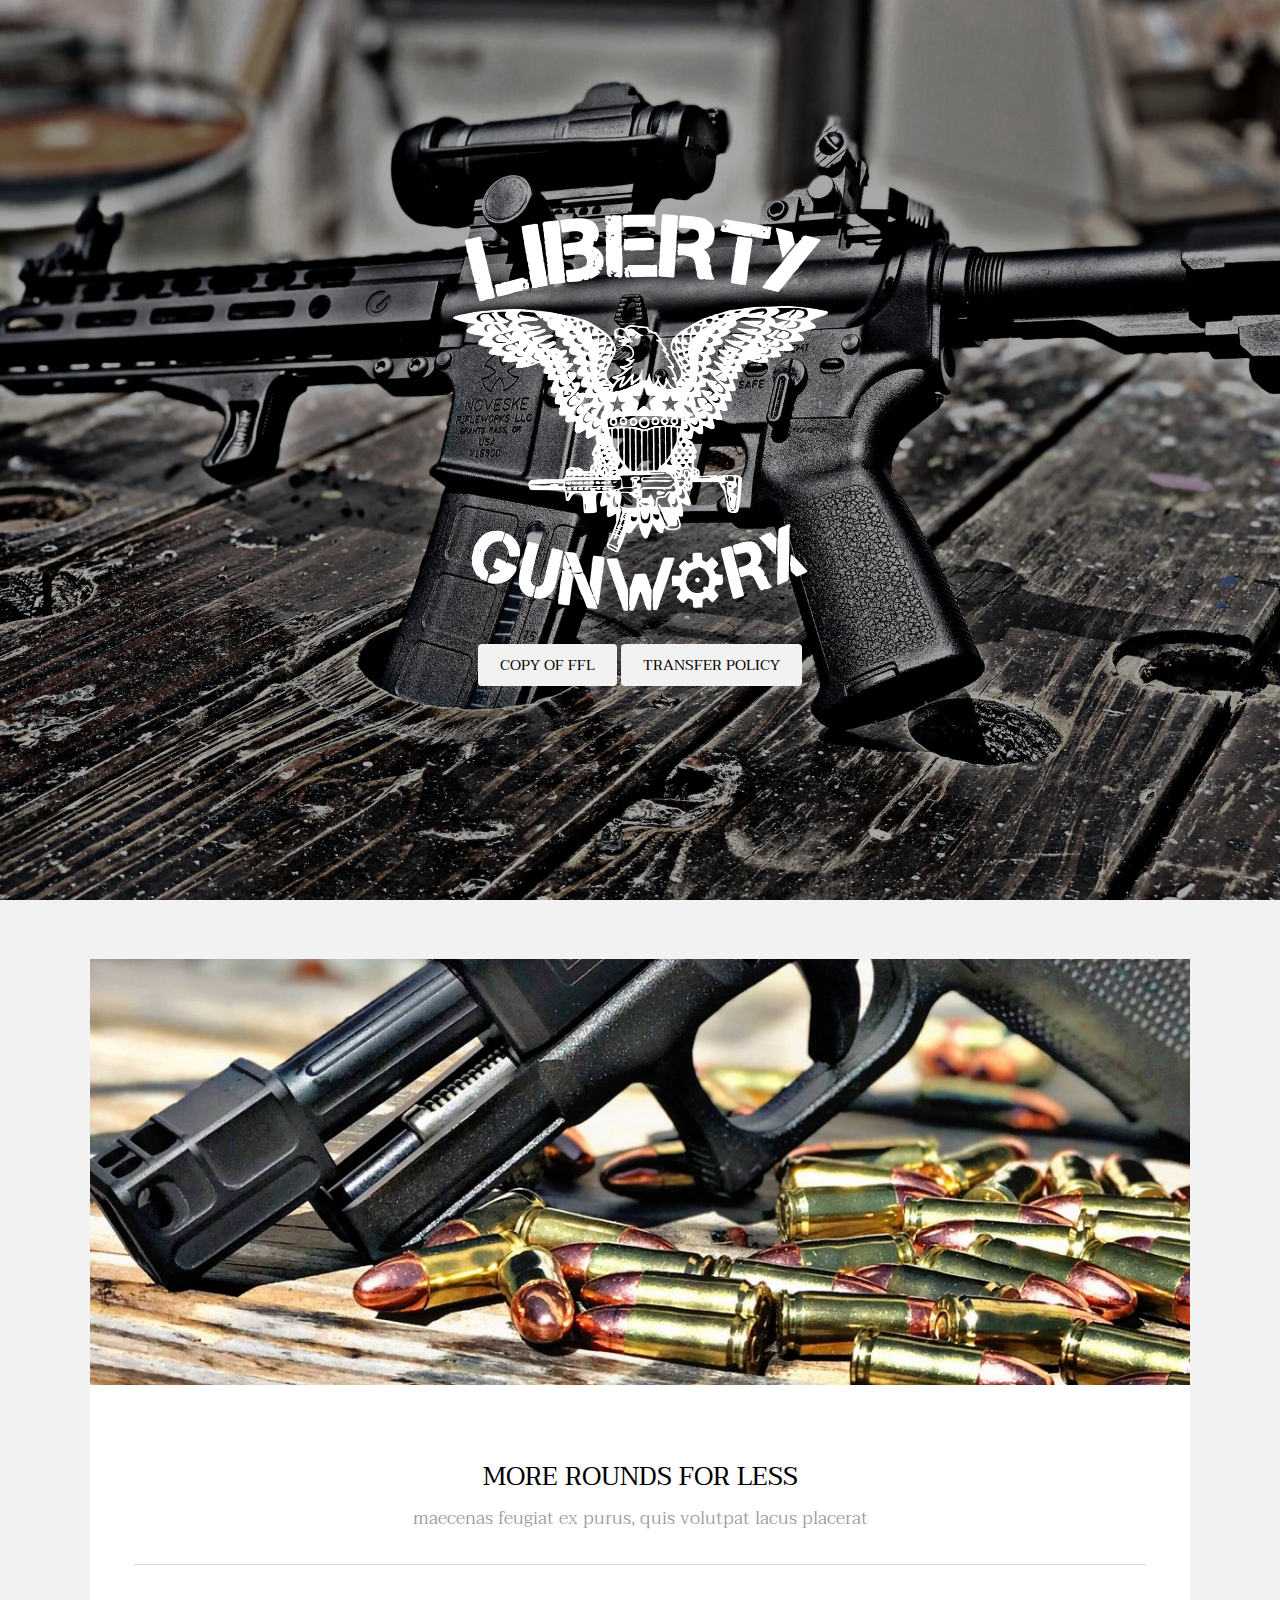
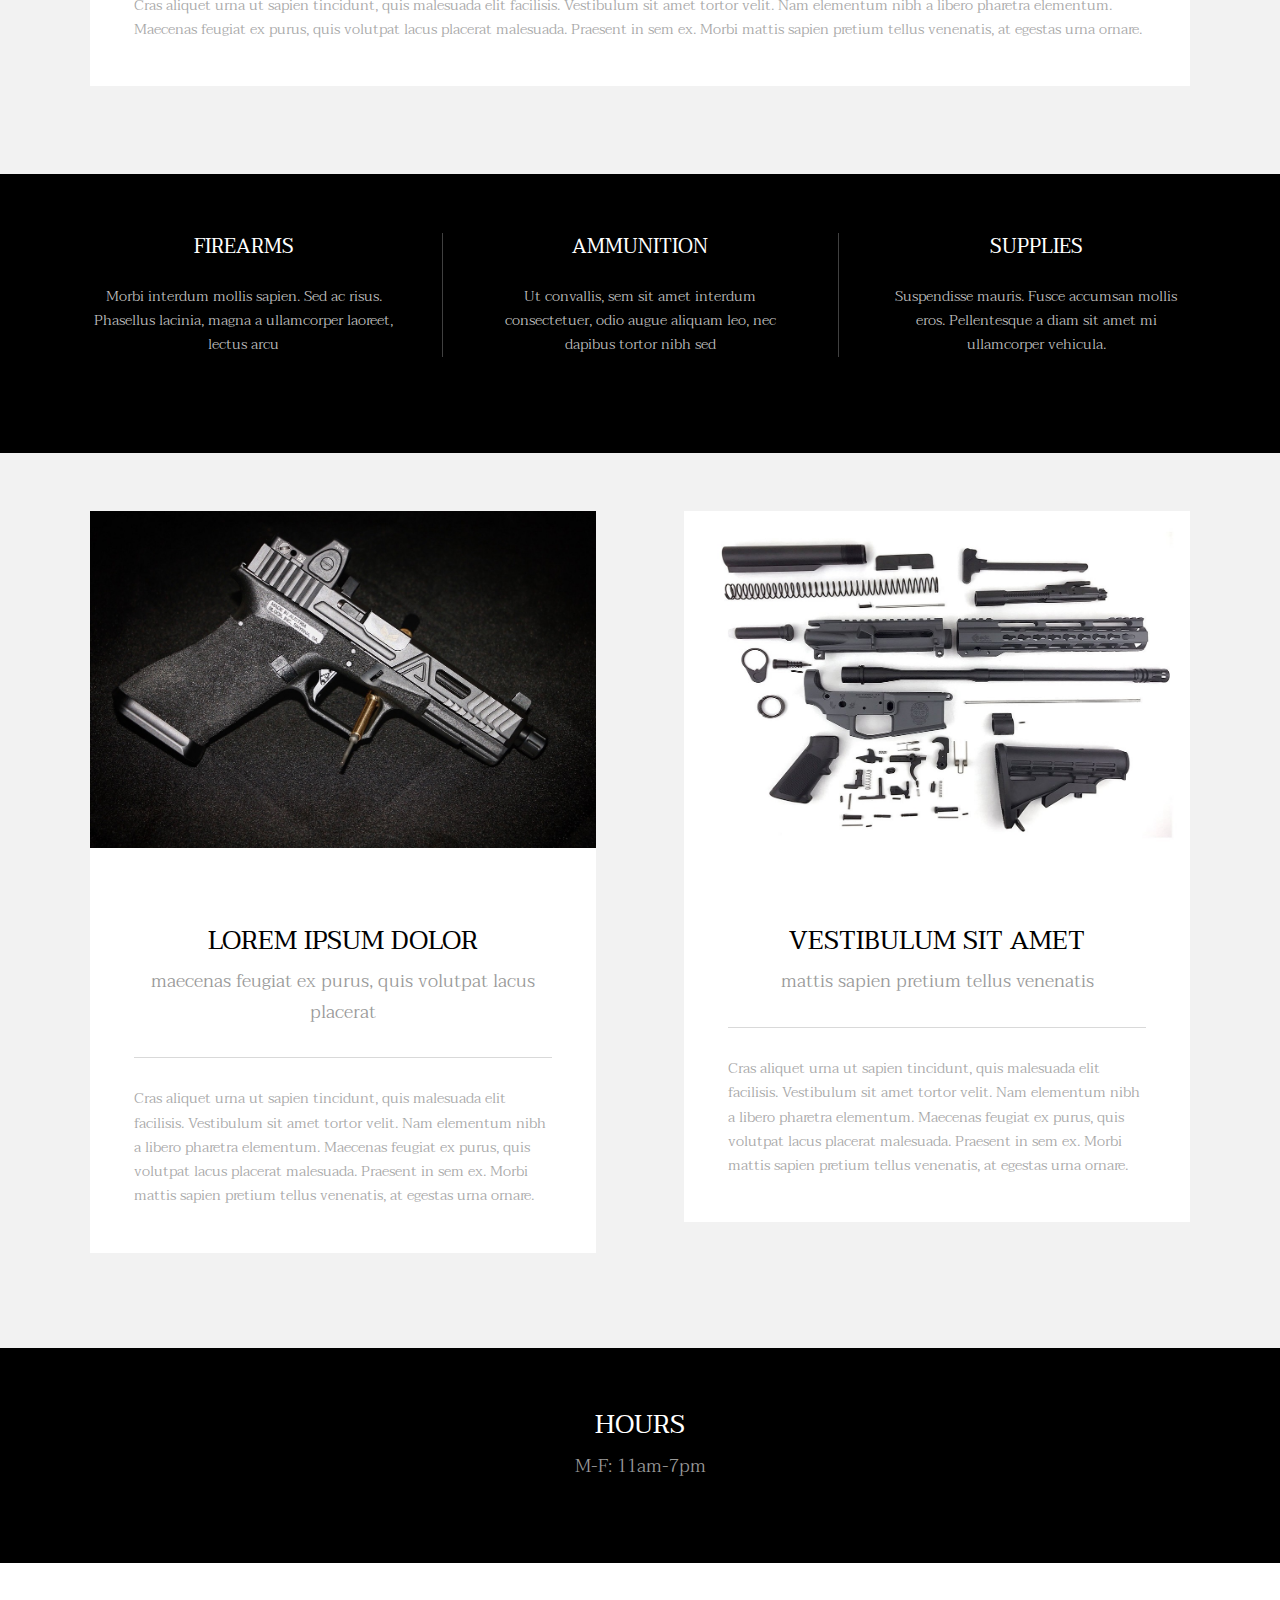
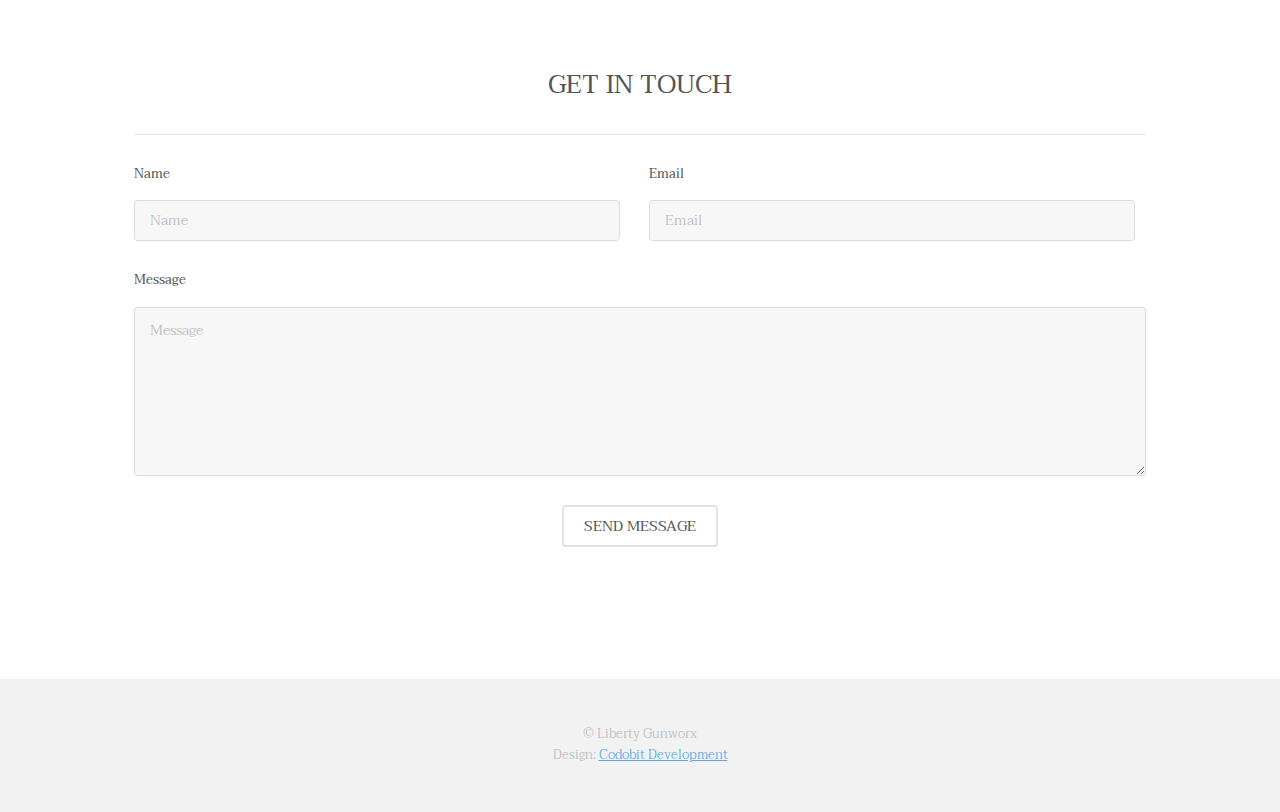
<file: source/index.html>
<!DOCTYPE HTML>
<html>

<head>
	<title>Liberty Gunworx</title>
	<meta charset="utf-8" />
	<meta name="viewport" content="width=device-width, initial-scale=1" />
	<link rel="stylesheet" href="assets/css/main.css?v=6" />
	<meta http-equiv="Cache-Control" content="no-cache, no-store, must-revalidate">


	<!-- Favicon -->
	<link rel="apple-touch-icon" sizes="180x180" href="assets/favicon/apple-touch-icon.png">
	<link rel="icon" type="image/png" sizes="32x32" href="assets/favicon/favicon-32x32.png">
	<link rel="icon" type="image/png" sizes="16x16" href="assets/favicon/favicon-16x16.png">
	<link rel="manifest" href="assets/favicon/site.webmanifest">
	<link rel="mask-icon" href="assets/favicon/safari-pinned-tab.svg" color="#5bbad5">
	<meta name="msapplication-TileColor" content="#2d89ef">
	<meta name="theme-color" content="#ffffff">
	<!-- End Favicon-->


	<!-- Transistive -->
</head>

<body>

	<!-- Header -->
	<!-- <header id="header" class="alt">
		<div class="logo">
			<a href="index.html">Transitive
				<span>by TEMPLATED</span>
			</a>
		</div>
		<!-- <a href="#menu" class="toggle">
			<span>Menu</span>
		</a>
	</header> -->

	<!-- Nav -->
	<nav id="menu">
		<ul class="links">
			<li>
				<a href="index.html">Home</a>
			</li>
			<li>
				<a href="generic.html">Generic</a>
			</li>
			<li>
				<a href="elements.html">Elements</a>
			</li>
		</ul>
	</nav>

	<!-- Banner -->
	<!--
			To use a video as your background, set data-video to the name of your video without
			its extension (eg. images/banner). Your video must be available in both .mp4 and .webm
			formats to work correctly.
		-->
	<section id="banner">
		<div class="inner">
			<div id="logoImg" class="col">
				<img src='images/gunworx-temp-logo.png' class="6u" />
			</div>
			<a href="assets/LGX-FFL-transfer.pdf" target="blank" class="button scrolly">Copy of FFL</a>
			<a href="assets/ffl-transfer-policy.pdf" target="blank" class="button scrolly">Transfer Policy</a>
		</div>
	</section>

	<!-- One -->
	<section id="one" class="wrapper style2">
		<div class="inner">
			<div>
				<div class="box">
					<div class="image fit">
						<img src="images/img11.jpg" alt="" />
					</div>
					<div class="content">
						<header class="align-center">
							<h2>More rounds for less</h2>
							<p>maecenas feugiat ex purus, quis volutpat lacus placerat</p>
						</header>
						<hr />
						<p> Cras aliquet urna ut sapien tincidunt, quis malesuada elit facilisis. Vestibulum sit amet tortor velit. Nam elementum
							nibh a libero pharetra elementum. Maecenas feugiat ex purus, quis volutpat lacus placerat malesuada. Praesent in sem
							ex. Morbi mattis sapien pretium tellus venenatis, at egestas urna ornare.</p>
						<!-- <p>Vivamus fermentum nibh vel pharetra blandit. Cras a purus urna. Sed et libero ex. Orci varius natoque penatibus et
							magnis dis parturient montes, nascetur ridiculus mus. Suspendisse id hendrerit felis. Nulla viverra tempor dui at
							congue. Pellentesque quis nulla ornare, congue nisi id, finibus nulla. Aliquam sit amet hendrerit purus. Donec libero
							massa, posuere fermentum eros sit amet, maximus fringilla augue. Maecenas at rhoncus lorem. Vivamus ultricies consequat
							est, efficitur convallis libero. Vivamus rutrum semper mauris, vitae consequat eros tempor ac. Pellentesque et ornare
							sapien
						</p> -->
					</div>
				</div>
			</div>
		</div>
	</section>

	<!-- Two -->
	<section id="two" class="wrapper style3">
		<div class="inner">
			<div id="flexgrid">
				<div>
					<header>
						<h3>FIREARMS</h3>
					</header>
					<p>Morbi interdum mollis sapien. Sed ac risus. Phasellus lacinia, magna a ullamcorper laoreet, lectus arcu</p>
					<!-- <ul class="actions">
						<li>
							<a href="#" class="button alt">Learn More</a>
						</li>
					</ul> -->
				</div>
				<div>
					<header>
						<h3>AMMUNITION</h3>
					</header>
					<p>Ut convallis, sem sit amet interdum consectetuer, odio augue aliquam leo, nec dapibus tortor nibh sed </p>
					<!-- <ul class="actions">
						<li>
							<a href="#" class="button alt">Learn More</a>
						</li>
					</ul> -->
				</div>
				<div>
					<header>
						<h3>SUPPLIES</h3>
					</header>
					<p>Suspendisse mauris. Fusce accumsan mollis eros. Pellentesque a diam sit amet mi ullamcorper vehicula.</p>
					<!-- <ul class="actions">
						<li>
							<a href="#" class="button alt">Learn More</a>
						</li>
					</ul> -->
				</div>
			</div>
		</div>
	</section>

	<!-- Three -->
	<section id="three" class="wrapper style2">
		<div class="inner">
			<div class="grid-style">

				<div>
					<div class="box">
						<div class="image fit">
							<img src="images/glock-1.jpg" alt="" />
						</div>
						<div class="content">
							<header class="align-center">
								<h2>Lorem ipsum dolor</h2>
								<p>maecenas feugiat ex purus, quis volutpat lacus placerat</p>
							</header>
							<hr />
							<p> Cras aliquet urna ut sapien tincidunt, quis malesuada elit facilisis. Vestibulum sit amet tortor velit. Nam elementum
								nibh a libero pharetra elementum. Maecenas feugiat ex purus, quis volutpat lacus placerat malesuada. Praesent in
								sem ex. Morbi mattis sapien pretium tellus venenatis, at egestas urna ornare.</p>
						</div>
					</div>
				</div>

				<div>
					<div class="box">
						<div class="image fit">
							<img src="images/ar-build-2.jpg" alt="" />
						</div>
						<div class="content">
							<header class="align-center">
								<h2>Vestibulum sit amet</h2>
								<p>mattis sapien pretium tellus venenatis</p>
							</header>
							<hr />
							<p> Cras aliquet urna ut sapien tincidunt, quis malesuada elit facilisis. Vestibulum sit amet tortor velit. Nam elementum
								nibh a libero pharetra elementum. Maecenas feugiat ex purus, quis volutpat lacus placerat malesuada. Praesent in
								sem ex. Morbi mattis sapien pretium tellus venenatis, at egestas urna ornare.</p>
						</div>
					</div>
				</div>

			</div>
		</div>
	</section>

	<!-- Four -->
	<section id="four" class="wrapper style3">
		<div class="inner">

			<header class="align-center">
				<h2>HOURS</h2>
				<p>M-F: 11am-7pm</p>
			</header>

		</div>
	</section>

	<section class="wrapper">
		<div class="inner">
			<section>
				<div class="box">
					<div class="content">
						<h2 class="align-center">Get in Touch</h2>
						<hr />
						<form action="http://libertygunworx.com/assets/php/contact-form-proc.php" method="post">
							<div class="field half first">
								<label for="name">Name</label>
								<input name="name" id="name" type="text" placeholder="Name">
							</div>
							<div class="field half">
								<label for="email">Email</label>
								<input name="email" id="email" type="email" placeholder="Email">
							</div>

							<!-- Drop down if necessary -->
							<!-- <div class="field">
								<label for="dept">Department</label>
								<div class="select-wrapper">
									<select name="dept" id="dept">
										<option value="">- Category -</option>
										<option value="1">Manufacturing</option>
										<option value="1">Shipping</option>
										<option value="1">Administration</option>
										<option value="1">Human Resources</option>
									</select>
								</div>
							</div> -->


							<div class="field">
								<label for="message">Message</label>
								<textarea name="message" id="message" rows="6" placeholder="Message"></textarea>
							</div>
							<ul class="actions align-center">
								<li>
									<input value="Send Message" class="button alt" type="submit">
								</li>
							</ul>
						</form>
					</div>
				</div>
			</section>


		</div>
	</section>

	<!-- Footer -->
	<footer id="footer" class="wrapper">
		<div class="inner">


			<div class="copyright">
				&copy; Liberty Gunworx
				<br> Design:
				<a href="#">Codobit Development</a>

			</div>
		</div>
	</footer>

	<!-- Scripts -->
	<script src="assets/js/jquery.min.js"></script>
	<script src="assets/js/jquery.scrolly.min.js"></script>
	<script src="assets/js/jquery.scrollex.min.js"></script>
	<script src="assets/js/skel.min.js"></script>
	<script src="assets/js/util.js?v=6"></script>
	<script src="assets/js/main.js?v=6"></script>

</body>

</html>
</file>
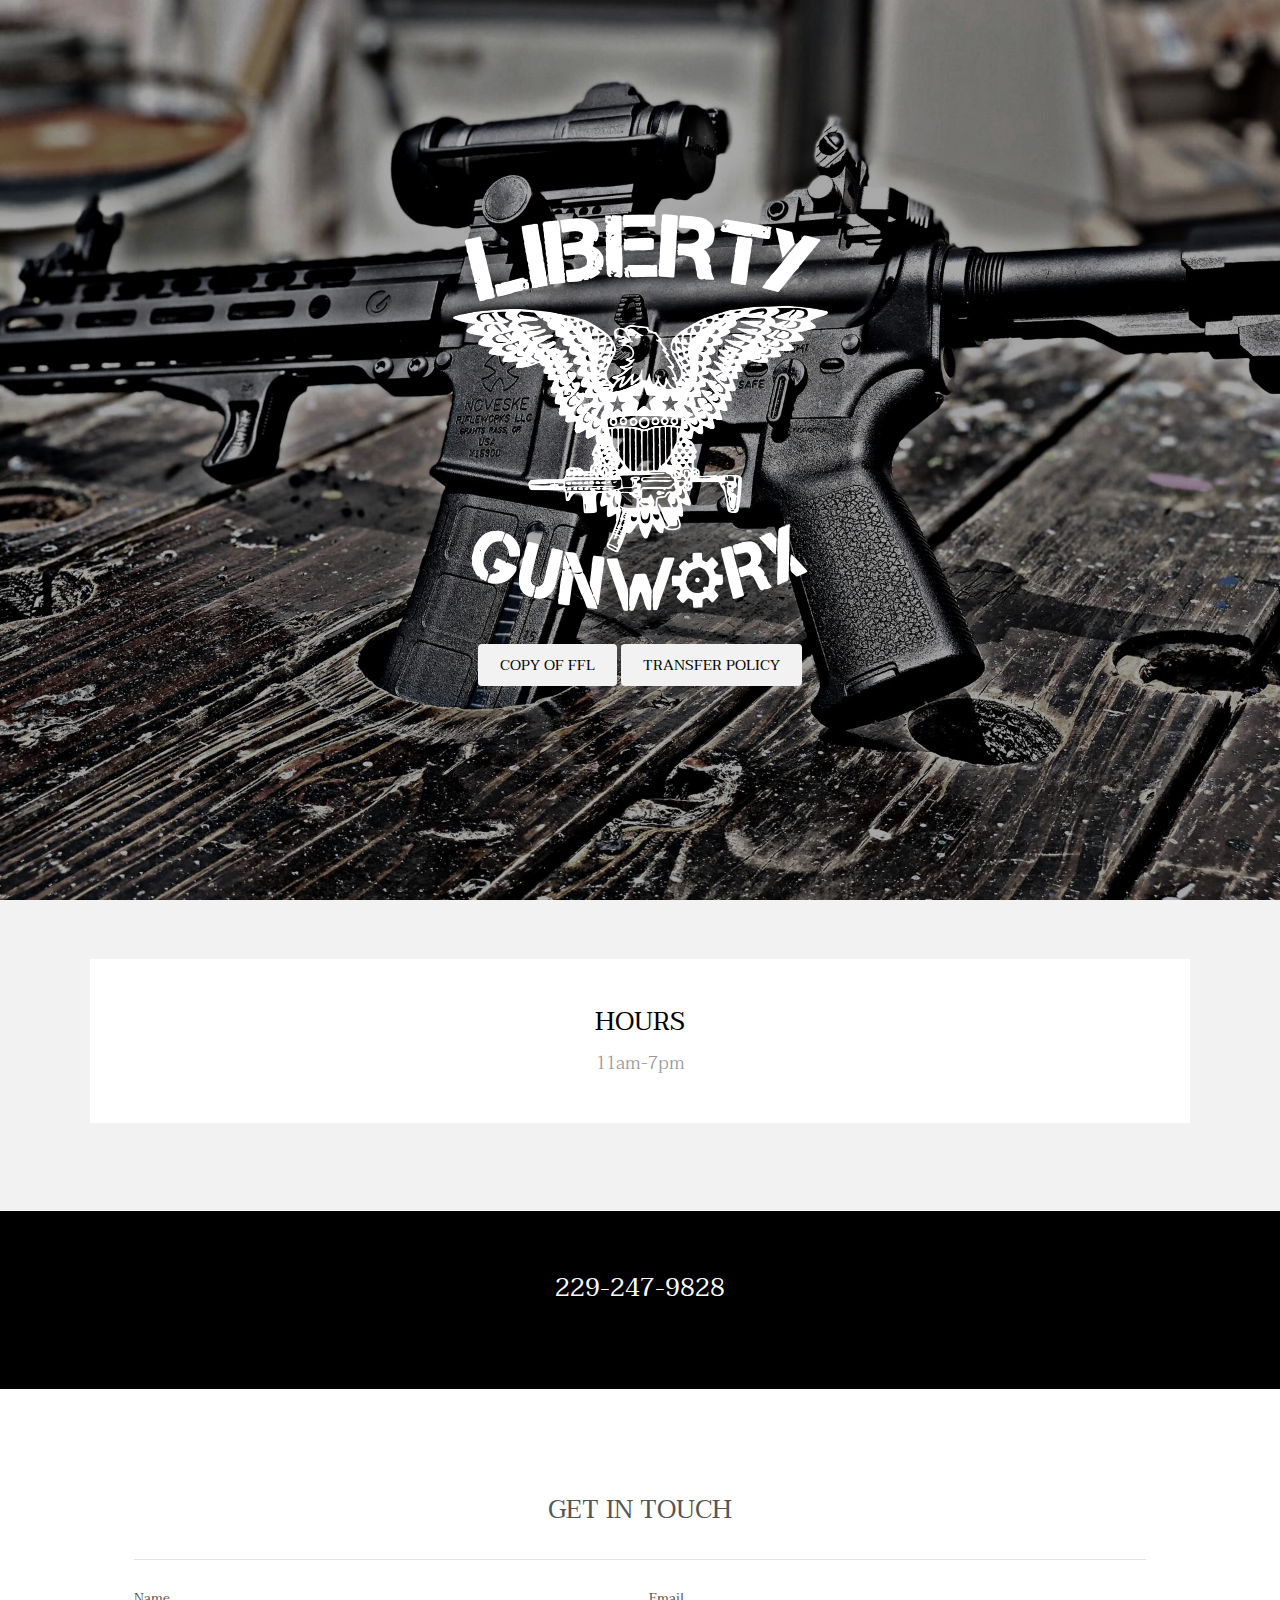
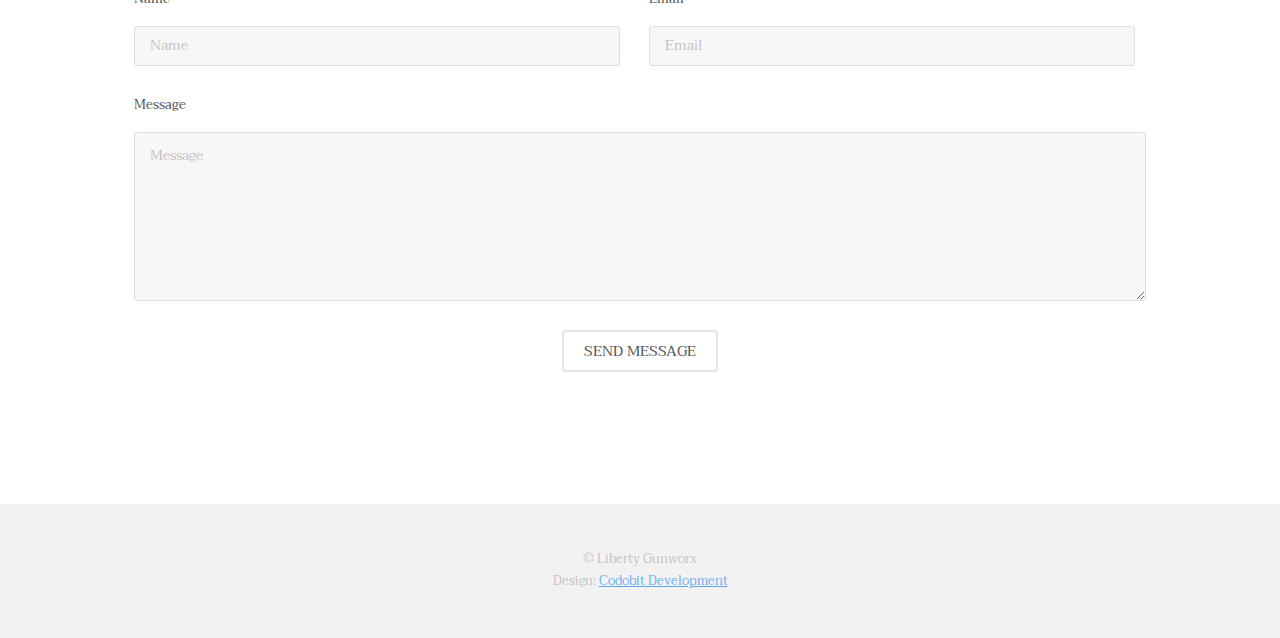
<file: temp-source/index.html>
<!DOCTYPE HTML>
<html>

<head>
	<title>Liberty Gunworx</title>
	<meta charset="utf-8" />
	<meta name="viewport" content="width=device-width, initial-scale=1" />
	<link rel="stylesheet" href="assets/css/main.css?v=23542753457" />
	<meta http-equiv="Cache-Control" content="no-cache, no-store, must-revalidate">


	<!-- Favicon -->
	<link rel="apple-touch-icon" sizes="180x180" href="assets/favicon/apple-touch-icon.png">
	<link rel="icon" type="image/png" sizes="32x32" href="assets/favicon/favicon-32x32.png">
	<link rel="icon" type="image/png" sizes="16x16" href="assets/favicon/favicon-16x16.png">
	<link rel="manifest" href="assets/favicon/site.webmanifest">
	<link rel="mask-icon" href="assets/favicon/safari-pinned-tab.svg" color="#5bbad5">
	<meta name="msapplication-TileColor" content="#2d89ef">
	<meta name="theme-color" content="#ffffff">
	<!-- End Favicon-->


	<!-- Transistive -->
</head>

<body>


	<!-- Nav -->
	<nav id="menu">
		<ul class="links">
			<li>
				<a href="index.html">Home</a>
			</li>
			<li>
				<a href="generic.html">Generic</a>
			</li>
			<li>
				<a href="elements.html">Elements</a>
			</li>
		</ul>
	</nav>

	<section id="banner">
		<div class="inner">
			<div id="logoImg" class="col">
				<img src='images/gunworx-temp-logo.png' class="6u" />
			</div>
			<a href="assets/LGX-FFL-transfer.pdf" target="blank" class="button scrolly">Copy of FFL</a>
			<a href="assets/ffl-transfer-policy.pdf" target="blank" class="button scrolly">Transfer Policy</a>
		</div>
	</section>


	<!-- One -->
	<section id="one" class="wrapper style2">
		<div class="inner">
			<div>
				<div class="box">
					<div class="content">
						<header class="align-center">
							<h2>HOURS</h2>
							<p>11am-7pm</p>
						</header>

					</div>
				</div>
			</div>
		</div>
	</section>

	<!-- Four -->
	<section id="four" class="wrapper style3">
		<div class="inner">

			<header class="align-center">
				<h2>229-247-9828</h2>
			</header>

		</div>
	</section>

	<section class="wrapper">
		<div class="inner">
			<section>
				<div class="box">
					<div class="content">
						<h2 class="align-center">Get in Touch</h2>
						<hr />
						<form action="http://libertygunworx.com/assets/php/contact-form-proc.php" method="post">
							<div class="field half first">
								<label for="name">Name</label>
								<input name="name" id="name" type="text" placeholder="Name">
							</div>
							<div class="field half">
								<label for="email">Email</label>
								<input name="email" id="email" type="email" placeholder="Email">
							</div>

							<!-- Drop down if necessary -->
							<!-- <div class="field">
								<label for="dept">Department</label>
								<div class="select-wrapper">
									<select name="dept" id="dept">
										<option value="">- Category -</option>
										<option value="1">Manufacturing</option>
										<option value="1">Shipping</option>
										<option value="1">Administration</option>
										<option value="1">Human Resources</option>
									</select>
								</div>
							</div> -->


							<div class="field">
								<label for="message">Message</label>
								<textarea name="message" id="message" rows="6" placeholder="Message"></textarea>
							</div>
							<ul class="actions align-center">
								<li>
									<input value="Send Message" class="button alt" type="submit">
								</li>
							</ul>
						</form>
					</div>
				</div>
			</section>


		</div>
	</section>



	<!-- Footer -->
	<footer id="footer" class="wrapper">
		<div class="inner">


			<div class="copyright">
				&copy; Liberty Gunworx
				<br> Design:
				<a href="#">Codobit Development</a>

			</div>
		</div>
	</footer>

	<!-- Scripts -->
	<script src="assets/js/jquery.min.js"></script>
	<script src="assets/js/jquery.scrolly.min.js"></script>
	<script src="assets/js/jquery.scrollex.min.js"></script>
	<script src="assets/js/skel.min.js"></script>
	<script src="assets/js/util.js?v=5"></script>
	<script src="assets/js/main.js?v=5"></script>

</body>

</html>
</file>
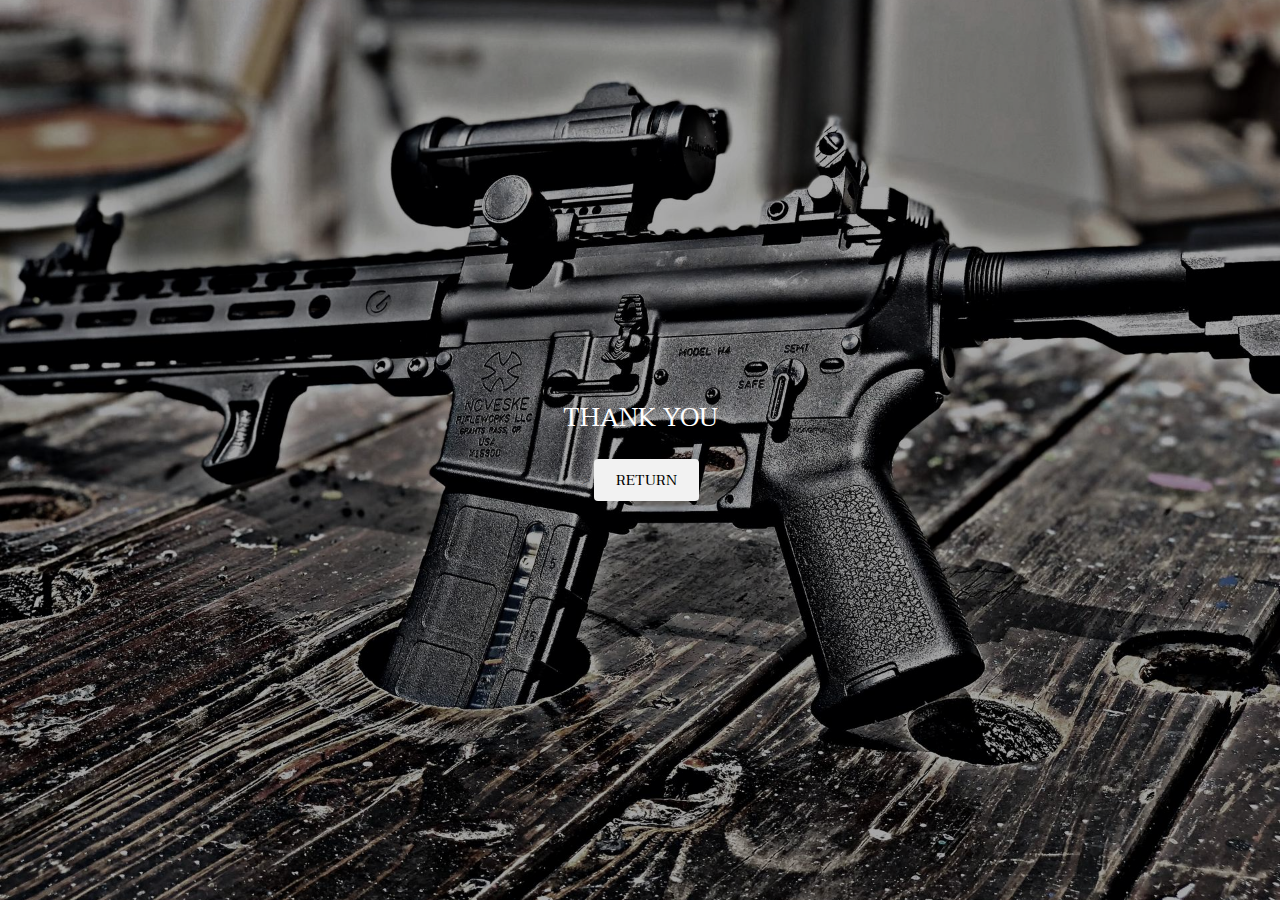
<file: source/thank-you.html>
<!DOCTYPE HTML>
<html>

<head>
  <title>Thank You - Liberty Gunworx</title>
  <meta charset="utf-8" />
  <meta name="viewport" content="width=device-width, initial-scale=1" />
  <link rel="stylesheet" href="assets/css/main.css?v=4" />
  <meta http-equiv="Cache-Control" content="no-cache, no-store, must-revalidate">

  <!-- Favicon -->
  <link rel="apple-touch-icon" sizes="180x180" href="assets/favicon/apple-touch-icon.png">
  <link rel="icon" type="image/png" sizes="32x32" href="assets/favicon/favicon-32x32.png">
  <link rel="icon" type="image/png" sizes="16x16" href="assets/favicon/favicon-16x16.png">
  <link rel="manifest" href="assets/favicon/site.webmanifest">
  <link rel="mask-icon" href="assets/favicon/safari-pinned-tab.svg" color="#5bbad5">
  <meta name="msapplication-TileColor" content="#2d89ef">
  <meta name="theme-color" content="#ffffff">
  <!-- End Favicon-->

</head>

<body>


  <section id="banner">
    <div class="inner">
      <!-- <div id="logoImg" class="col">
        <img src='images/gunworx-temp-logo.png' class="6u" />
      </div> -->
      <h2 style="color: white">Thank You</h2>>
      <a href="http://libertygunworx.com/" class="button">Return</a>
    </div>
  </section>
</body>

</html>
</file>
<file: source/assets/css/main.css>
@charset "UTF-8";
@import url(font-awesome.min.css);
@import url("https://fonts.googleapis.com/css?family=Taviraj:300,400,700,300i,400i,700i");

/*
	Transitive by TEMPLATED
	templated.co @templatedco
	Released for free under the Creative Commons Attribution 3.0 license (templated.co/license)
*/

/* Reset */

	html, body, div, span, applet, object, iframe, h1, h2, h3, h4, h5, h6, p, blockquote, pre, a, abbr, acronym, address, big, cite, code, del, dfn, em, img, ins, kbd, q, s, samp, small, strike, strong, sub, sup, tt, var, b, u, i, center, dl, dt, dd, ol, ul, li, fieldset, form, label, legend, table, caption, tbody, tfoot, thead, tr, th, td, article, aside, canvas, details, embed, figure, figcaption, footer, header, hgroup, menu, nav, output, ruby, section, summary, time, mark, audio, video {
		margin: 0;
		padding: 0;
		border: 0;
		font-size: 100%;
		font: inherit;
		vertical-align: baseline;
	}

	article, aside, details, figcaption, figure, footer, header, hgroup, menu, nav, section {
		display: block;
	}

	body {
		line-height: 1;
	}

	ol, ul {
		list-style: none;
	}

	blockquote, q {
		quotes: none;
	}

	blockquote:before, blockquote:after, q:before, q:after {
		content: '';
		content: none;
	}

	table {
		border-collapse: collapse;
		border-spacing: 0;
	}

	body {
		-webkit-text-size-adjust: none;
	}

/* Box Model */

	*, *:before, *:after {
		-moz-box-sizing: border-box;
		-webkit-box-sizing: border-box;
		box-sizing: border-box;
	}

/* Containers */

	.container {
		margin-left: auto;
		margin-right: auto;
	}

	.container.\31 25\25 {
		width: 100%;
		max-width: 100rem;
		min-width: 80rem;
	}

	.container.\37 5\25 {
		width: 60rem;
	}

	.container.\35 0\25 {
		width: 40rem;
	}

	.container.\32 5\25 {
		width: 20rem;
	}

	.container {
		width: 80rem;
	}

	@media screen and (max-width: 1680px) {

		.container.\31 25\25 {
			width: 100%;
			max-width: 100rem;
			min-width: 80rem;
		}

		.container.\37 5\25 {
			width: 60rem;
		}

		.container.\35 0\25 {
			width: 40rem;
		}

		.container.\32 5\25 {
			width: 20rem;
		}

		.container {
			width: 80rem;
		}

	}

	@media screen and (max-width: 1280px) {

		.container.\31 25\25 {
			width: 100%;
			max-width: 81.25rem;
			min-width: 65rem;
		}

		.container.\37 5\25 {
			width: 48.75rem;
		}

		.container.\35 0\25 {
			width: 32.5rem;
		}

		.container.\32 5\25 {
			width: 16.25rem;
		}

		.container {
			width: 65rem;
		}

	}

	@media screen and (max-width: 980px) {

		.container.\31 25\25 {
			width: 100%;
			max-width: 112.5%;
			min-width: 90%;
		}

		.container.\37 5\25 {
			width: 67.5%;
		}

		.container.\35 0\25 {
			width: 45%;
		}

		.container.\32 5\25 {
			width: 22.5%;
		}

		.container {
			width: 90%;
		}

	}

	@media screen and (max-width: 736px) {

		.container.\31 25\25 {
			width: 100%;
			max-width: 112.5%;
			min-width: 90%;
		}

		.container.\37 5\25 {
			width: 67.5%;
		}

		.container.\35 0\25 {
			width: 45%;
		}

		.container.\32 5\25 {
			width: 22.5%;
		}

		.container {
			width: 90% !important;
		}

	}

	@media screen and (max-width: 480px) {

		.container.\31 25\25 {
			width: 100%;
			max-width: 112.5%;
			min-width: 90%;
		}

		.container.\37 5\25 {
			width: 67.5%;
		}

		.container.\35 0\25 {
			width: 45%;
		}

		.container.\32 5\25 {
			width: 22.5%;
		}

		.container {
			width: 90% !important;
		}

	}

/* Grid */

	.row {
		border-bottom: solid 1px transparent;
		-moz-box-sizing: border-box;
		-webkit-box-sizing: border-box;
		box-sizing: border-box;
	}

	.row > * {
		float: left;
		-moz-box-sizing: border-box;
		-webkit-box-sizing: border-box;
		box-sizing: border-box;
	}

	.row:after, .row:before {
		content: '';
		display: block;
		clear: both;
		height: 0;
	}

	.row.uniform > * > :first-child {
		margin-top: 0;
	}

	.row.uniform > * > :last-child {
		margin-bottom: 0;
	}

	.row.\30 \25 > * {
		padding: 0 0 0 0rem;
	}

	.row.\30 \25 {
		margin: 0 0 -1px 0rem;
	}

	.row.uniform.\30 \25 > * {
		padding: 0rem 0 0 0rem;
	}

	.row.uniform.\30 \25 {
		margin: 0rem 0 -1px 0rem;
	}

	.row > * {
		padding: 0 0 0 2rem;
	}

	.row {
		margin: 0 0 -1px -2rem;
	}

	.row.uniform > * {
		padding: 2rem 0 0 2rem;
	}

	.row.uniform {
		margin: -2rem 0 -1px -2rem;
	}

	.row.\32 00\25 > * {
		padding: 0 0 0 4rem;
	}

	.row.\32 00\25 {
		margin: 0 0 -1px -4rem;
	}

	.row.uniform.\32 00\25 > * {
		padding: 4rem 0 0 4rem;
	}

	.row.uniform.\32 00\25 {
		margin: -4rem 0 -1px -4rem;
	}

	.row.\31 50\25 > * {
		padding: 0 0 0 3rem;
	}

	.row.\31 50\25 {
		margin: 0 0 -1px -3rem;
	}

	.row.uniform.\31 50\25 > * {
		padding: 3rem 0 0 3rem;
	}

	.row.uniform.\31 50\25 {
		margin: -3rem 0 -1px -3rem;
	}

	.row.\35 0\25 > * {
		padding: 0 0 0 1rem;
	}

	.row.\35 0\25 {
		margin: 0 0 -1px -1rem;
	}

	.row.uniform.\35 0\25 > * {
		padding: 1rem 0 0 1rem;
	}

	.row.uniform.\35 0\25 {
		margin: -1rem 0 -1px -1rem;
	}

	.row.\32 5\25 > * {
		padding: 0 0 0 0.5rem;
	}

	.row.\32 5\25 {
		margin: 0 0 -1px -0.5rem;
	}

	.row.uniform.\32 5\25 > * {
		padding: 0.5rem 0 0 0.5rem;
	}

	.row.uniform.\32 5\25 {
		margin: -0.5rem 0 -1px -0.5rem;
	}

	.\31 2u, .\31 2u\24 {
		width: 100%;
		clear: none;
		margin-left: 0;
	}

	.\31 1u, .\31 1u\24 {
		width: 91.6666666667%;
		clear: none;
		margin-left: 0;
	}

	.\31 0u, .\31 0u\24 {
		width: 83.3333333333%;
		clear: none;
		margin-left: 0;
	}

	.\39 u, .\39 u\24 {
		width: 75%;
		clear: none;
		margin-left: 0;
	}

	.\38 u, .\38 u\24 {
		width: 66.6666666667%;
		clear: none;
		margin-left: 0;
	}

	.\37 u, .\37 u\24 {
		width: 58.3333333333%;
		clear: none;
		margin-left: 0;
	}

	.\36 u, .\36 u\24 {
		width: 50%;
		clear: none;
		margin-left: 0;
	}

	.\35 u, .\35 u\24 {
		width: 41.6666666667%;
		clear: none;
		margin-left: 0;
	}

	.\34 u, .\34 u\24 {
		width: 33.3333333333%;
		clear: none;
		margin-left: 0;
	}

	.\33 u, .\33 u\24 {
		width: 25%;
		clear: none;
		margin-left: 0;
	}

	.\32 u, .\32 u\24 {
		width: 16.6666666667%;
		clear: none;
		margin-left: 0;
	}

	.\31 u, .\31 u\24 {
		width: 8.3333333333%;
		clear: none;
		margin-left: 0;
	}

	.\31 2u\24 + *,
	.\31 1u\24 + *,
	.\31 0u\24 + *,
	.\39 u\24 + *,
	.\38 u\24 + *,
	.\37 u\24 + *,
	.\36 u\24 + *,
	.\35 u\24 + *,
	.\34 u\24 + *,
	.\33 u\24 + *,
	.\32 u\24 + *,
	.\31 u\24 + * {
		clear: left;
	}

	.\-11u {
		margin-left: 91.66667%;
	}

	.\-10u {
		margin-left: 83.33333%;
	}

	.\-9u {
		margin-left: 75%;
	}

	.\-8u {
		margin-left: 66.66667%;
	}

	.\-7u {
		margin-left: 58.33333%;
	}

	.\-6u {
		margin-left: 50%;
	}

	.\-5u {
		margin-left: 41.66667%;
	}

	.\-4u {
		margin-left: 33.33333%;
	}

	.\-3u {
		margin-left: 25%;
	}

	.\-2u {
		margin-left: 16.66667%;
	}

	.\-1u {
		margin-left: 8.33333%;
	}

	@media screen and (max-width: 1680px) {

		.row > * {
			padding: 0 0 0 2rem;
		}

		.row {
			margin: 0 0 -1px -2rem;
		}

		.row.uniform > * {
			padding: 2rem 0 0 2rem;
		}

		.row.uniform {
			margin: -2rem 0 -1px -2rem;
		}

		.row.\32 00\25 > * {
			padding: 0 0 0 4rem;
		}

		.row.\32 00\25 {
			margin: 0 0 -1px -4rem;
		}

		.row.uniform.\32 00\25 > * {
			padding: 4rem 0 0 4rem;
		}

		.row.uniform.\32 00\25 {
			margin: -4rem 0 -1px -4rem;
		}

		.row.\31 50\25 > * {
			padding: 0 0 0 3rem;
		}

		.row.\31 50\25 {
			margin: 0 0 -1px -3rem;
		}

		.row.uniform.\31 50\25 > * {
			padding: 3rem 0 0 3rem;
		}

		.row.uniform.\31 50\25 {
			margin: -3rem 0 -1px -3rem;
		}

		.row.\35 0\25 > * {
			padding: 0 0 0 1rem;
		}

		.row.\35 0\25 {
			margin: 0 0 -1px -1rem;
		}

		.row.uniform.\35 0\25 > * {
			padding: 1rem 0 0 1rem;
		}

		.row.uniform.\35 0\25 {
			margin: -1rem 0 -1px -1rem;
		}

		.row.\32 5\25 > * {
			padding: 0 0 0 0.5rem;
		}

		.row.\32 5\25 {
			margin: 0 0 -1px -0.5rem;
		}

		.row.uniform.\32 5\25 > * {
			padding: 0.5rem 0 0 0.5rem;
		}

		.row.uniform.\32 5\25 {
			margin: -0.5rem 0 -1px -0.5rem;
		}

		.\31 2u\28xlarge\29, .\31 2u\24\28xlarge\29 {
			width: 100%;
			clear: none;
			margin-left: 0;
		}

		.\31 1u\28xlarge\29, .\31 1u\24\28xlarge\29 {
			width: 91.6666666667%;
			clear: none;
			margin-left: 0;
		}

		.\31 0u\28xlarge\29, .\31 0u\24\28xlarge\29 {
			width: 83.3333333333%;
			clear: none;
			margin-left: 0;
		}

		.\39 u\28xlarge\29, .\39 u\24\28xlarge\29 {
			width: 75%;
			clear: none;
			margin-left: 0;
		}

		.\38 u\28xlarge\29, .\38 u\24\28xlarge\29 {
			width: 66.6666666667%;
			clear: none;
			margin-left: 0;
		}

		.\37 u\28xlarge\29, .\37 u\24\28xlarge\29 {
			width: 58.3333333333%;
			clear: none;
			margin-left: 0;
		}

		.\36 u\28xlarge\29, .\36 u\24\28xlarge\29 {
			width: 50%;
			clear: none;
			margin-left: 0;
		}

		.\35 u\28xlarge\29, .\35 u\24\28xlarge\29 {
			width: 41.6666666667%;
			clear: none;
			margin-left: 0;
		}

		.\34 u\28xlarge\29, .\34 u\24\28xlarge\29 {
			width: 33.3333333333%;
			clear: none;
			margin-left: 0;
		}

		.\33 u\28xlarge\29, .\33 u\24\28xlarge\29 {
			width: 25%;
			clear: none;
			margin-left: 0;
		}

		.\32 u\28xlarge\29, .\32 u\24\28xlarge\29 {
			width: 16.6666666667%;
			clear: none;
			margin-left: 0;
		}

		.\31 u\28xlarge\29, .\31 u\24\28xlarge\29 {
			width: 8.3333333333%;
			clear: none;
			margin-left: 0;
		}

		.\31 2u\24\28xlarge\29 + *,
		.\31 1u\24\28xlarge\29 + *,
		.\31 0u\24\28xlarge\29 + *,
		.\39 u\24\28xlarge\29 + *,
		.\38 u\24\28xlarge\29 + *,
		.\37 u\24\28xlarge\29 + *,
		.\36 u\24\28xlarge\29 + *,
		.\35 u\24\28xlarge\29 + *,
		.\34 u\24\28xlarge\29 + *,
		.\33 u\24\28xlarge\29 + *,
		.\32 u\24\28xlarge\29 + *,
		.\31 u\24\28xlarge\29 + * {
			clear: left;
		}

		.\-11u\28xlarge\29 {
			margin-left: 91.66667%;
		}

		.\-10u\28xlarge\29 {
			margin-left: 83.33333%;
		}

		.\-9u\28xlarge\29 {
			margin-left: 75%;
		}

		.\-8u\28xlarge\29 {
			margin-left: 66.66667%;
		}

		.\-7u\28xlarge\29 {
			margin-left: 58.33333%;
		}

		.\-6u\28xlarge\29 {
			margin-left: 50%;
		}

		.\-5u\28xlarge\29 {
			margin-left: 41.66667%;
		}

		.\-4u\28xlarge\29 {
			margin-left: 33.33333%;
		}

		.\-3u\28xlarge\29 {
			margin-left: 25%;
		}

		.\-2u\28xlarge\29 {
			margin-left: 16.66667%;
		}

		.\-1u\28xlarge\29 {
			margin-left: 8.33333%;
		}

	}

	@media screen and (max-width: 1280px) {

		.row > * {
			padding: 0 0 0 1.5rem;
		}

		.row {
			margin: 0 0 -1px -1.5rem;
		}

		.row.uniform > * {
			padding: 1.5rem 0 0 1.5rem;
		}

		.row.uniform {
			margin: -1.5rem 0 -1px -1.5rem;
		}

		.row.\32 00\25 > * {
			padding: 0 0 0 3rem;
		}

		.row.\32 00\25 {
			margin: 0 0 -1px -3rem;
		}

		.row.uniform.\32 00\25 > * {
			padding: 3rem 0 0 3rem;
		}

		.row.uniform.\32 00\25 {
			margin: -3rem 0 -1px -3rem;
		}

		.row.\31 50\25 > * {
			padding: 0 0 0 2.25rem;
		}

		.row.\31 50\25 {
			margin: 0 0 -1px -2.25rem;
		}

		.row.uniform.\31 50\25 > * {
			padding: 2.25rem 0 0 2.25rem;
		}

		.row.uniform.\31 50\25 {
			margin: -2.25rem 0 -1px -2.25rem;
		}

		.row.\35 0\25 > * {
			padding: 0 0 0 0.75rem;
		}

		.row.\35 0\25 {
			margin: 0 0 -1px -0.75rem;
		}

		.row.uniform.\35 0\25 > * {
			padding: 0.75rem 0 0 0.75rem;
		}

		.row.uniform.\35 0\25 {
			margin: -0.75rem 0 -1px -0.75rem;
		}

		.row.\32 5\25 > * {
			padding: 0 0 0 0.375rem;
		}

		.row.\32 5\25 {
			margin: 0 0 -1px -0.375rem;
		}

		.row.uniform.\32 5\25 > * {
			padding: 0.375rem 0 0 0.375rem;
		}

		.row.uniform.\32 5\25 {
			margin: -0.375rem 0 -1px -0.375rem;
		}

		.\31 2u\28large\29, .\31 2u\24\28large\29 {
			width: 100%;
			clear: none;
			margin-left: 0;
		}

		.\31 1u\28large\29, .\31 1u\24\28large\29 {
			width: 91.6666666667%;
			clear: none;
			margin-left: 0;
		}

		.\31 0u\28large\29, .\31 0u\24\28large\29 {
			width: 83.3333333333%;
			clear: none;
			margin-left: 0;
		}

		.\39 u\28large\29, .\39 u\24\28large\29 {
			width: 75%;
			clear: none;
			margin-left: 0;
		}

		.\38 u\28large\29, .\38 u\24\28large\29 {
			width: 66.6666666667%;
			clear: none;
			margin-left: 0;
		}

		.\37 u\28large\29, .\37 u\24\28large\29 {
			width: 58.3333333333%;
			clear: none;
			margin-left: 0;
		}

		.\36 u\28large\29, .\36 u\24\28large\29 {
			width: 50%;
			clear: none;
			margin-left: 0;
		}

		.\35 u\28large\29, .\35 u\24\28large\29 {
			width: 41.6666666667%;
			clear: none;
			margin-left: 0;
		}

		.\34 u\28large\29, .\34 u\24\28large\29 {
			width: 33.3333333333%;
			clear: none;
			margin-left: 0;
		}

		.\33 u\28large\29, .\33 u\24\28large\29 {
			width: 25%;
			clear: none;
			margin-left: 0;
		}

		.\32 u\28large\29, .\32 u\24\28large\29 {
			width: 16.6666666667%;
			clear: none;
			margin-left: 0;
		}

		.\31 u\28large\29, .\31 u\24\28large\29 {
			width: 8.3333333333%;
			clear: none;
			margin-left: 0;
		}

		.\31 2u\24\28large\29 + *,
		.\31 1u\24\28large\29 + *,
		.\31 0u\24\28large\29 + *,
		.\39 u\24\28large\29 + *,
		.\38 u\24\28large\29 + *,
		.\37 u\24\28large\29 + *,
		.\36 u\24\28large\29 + *,
		.\35 u\24\28large\29 + *,
		.\34 u\24\28large\29 + *,
		.\33 u\24\28large\29 + *,
		.\32 u\24\28large\29 + *,
		.\31 u\24\28large\29 + * {
			clear: left;
		}

		.\-11u\28large\29 {
			margin-left: 91.66667%;
		}

		.\-10u\28large\29 {
			margin-left: 83.33333%;
		}

		.\-9u\28large\29 {
			margin-left: 75%;
		}

		.\-8u\28large\29 {
			margin-left: 66.66667%;
		}

		.\-7u\28large\29 {
			margin-left: 58.33333%;
		}

		.\-6u\28large\29 {
			margin-left: 50%;
		}

		.\-5u\28large\29 {
			margin-left: 41.66667%;
		}

		.\-4u\28large\29 {
			margin-left: 33.33333%;
		}

		.\-3u\28large\29 {
			margin-left: 25%;
		}

		.\-2u\28large\29 {
			margin-left: 16.66667%;
		}

		.\-1u\28large\29 {
			margin-left: 8.33333%;
		}

	}

	@media screen and (max-width: 980px) {

		.row > * {
			padding: 0 0 0 1.5rem;
		}

		.row {
			margin: 0 0 -1px -1.5rem;
		}

		.row.uniform > * {
			padding: 1.5rem 0 0 1.5rem;
		}

		.row.uniform {
			margin: -1.5rem 0 -1px -1.5rem;
		}

		.row.\32 00\25 > * {
			padding: 0 0 0 3rem;
		}

		.row.\32 00\25 {
			margin: 0 0 -1px -3rem;
		}

		.row.uniform.\32 00\25 > * {
			padding: 3rem 0 0 3rem;
		}

		.row.uniform.\32 00\25 {
			margin: -3rem 0 -1px -3rem;
		}

		.row.\31 50\25 > * {
			padding: 0 0 0 2.25rem;
		}

		.row.\31 50\25 {
			margin: 0 0 -1px -2.25rem;
		}

		.row.uniform.\31 50\25 > * {
			padding: 2.25rem 0 0 2.25rem;
		}

		.row.uniform.\31 50\25 {
			margin: -2.25rem 0 -1px -2.25rem;
		}

		.row.\35 0\25 > * {
			padding: 0 0 0 0.75rem;
		}

		.row.\35 0\25 {
			margin: 0 0 -1px -0.75rem;
		}

		.row.uniform.\35 0\25 > * {
			padding: 0.75rem 0 0 0.75rem;
		}

		.row.uniform.\35 0\25 {
			margin: -0.75rem 0 -1px -0.75rem;
		}

		.row.\32 5\25 > * {
			padding: 0 0 0 0.375rem;
		}

		.row.\32 5\25 {
			margin: 0 0 -1px -0.375rem;
		}

		.row.uniform.\32 5\25 > * {
			padding: 0.375rem 0 0 0.375rem;
		}

		.row.uniform.\32 5\25 {
			margin: -0.375rem 0 -1px -0.375rem;
		}

		.\31 2u\28medium\29, .\31 2u\24\28medium\29 {
			width: 100%;
			clear: none;
			margin-left: 0;
		}

		.\31 1u\28medium\29, .\31 1u\24\28medium\29 {
			width: 91.6666666667%;
			clear: none;
			margin-left: 0;
		}

		.\31 0u\28medium\29, .\31 0u\24\28medium\29 {
			width: 83.3333333333%;
			clear: none;
			margin-left: 0;
		}

		.\39 u\28medium\29, .\39 u\24\28medium\29 {
			width: 75%;
			clear: none;
			margin-left: 0;
		}

		.\38 u\28medium\29, .\38 u\24\28medium\29 {
			width: 66.6666666667%;
			clear: none;
			margin-left: 0;
		}

		.\37 u\28medium\29, .\37 u\24\28medium\29 {
			width: 58.3333333333%;
			clear: none;
			margin-left: 0;
		}

		.\36 u\28medium\29, .\36 u\24\28medium\29 {
			width: 50%;
			clear: none;
			margin-left: 0;
		}

		.\35 u\28medium\29, .\35 u\24\28medium\29 {
			width: 41.6666666667%;
			clear: none;
			margin-left: 0;
		}

		.\34 u\28medium\29, .\34 u\24\28medium\29 {
			width: 33.3333333333%;
			clear: none;
			margin-left: 0;
		}

		.\33 u\28medium\29, .\33 u\24\28medium\29 {
			width: 25%;
			clear: none;
			margin-left: 0;
		}

		.\32 u\28medium\29, .\32 u\24\28medium\29 {
			width: 16.6666666667%;
			clear: none;
			margin-left: 0;
		}

		.\31 u\28medium\29, .\31 u\24\28medium\29 {
			width: 8.3333333333%;
			clear: none;
			margin-left: 0;
		}

		.\31 2u\24\28medium\29 + *,
		.\31 1u\24\28medium\29 + *,
		.\31 0u\24\28medium\29 + *,
		.\39 u\24\28medium\29 + *,
		.\38 u\24\28medium\29 + *,
		.\37 u\24\28medium\29 + *,
		.\36 u\24\28medium\29 + *,
		.\35 u\24\28medium\29 + *,
		.\34 u\24\28medium\29 + *,
		.\33 u\24\28medium\29 + *,
		.\32 u\24\28medium\29 + *,
		.\31 u\24\28medium\29 + * {
			clear: left;
		}

		.\-11u\28medium\29 {
			margin-left: 91.66667%;
		}

		.\-10u\28medium\29 {
			margin-left: 83.33333%;
		}

		.\-9u\28medium\29 {
			margin-left: 75%;
		}

		.\-8u\28medium\29 {
			margin-left: 66.66667%;
		}

		.\-7u\28medium\29 {
			margin-left: 58.33333%;
		}

		.\-6u\28medium\29 {
			margin-left: 50%;
		}

		.\-5u\28medium\29 {
			margin-left: 41.66667%;
		}

		.\-4u\28medium\29 {
			margin-left: 33.33333%;
		}

		.\-3u\28medium\29 {
			margin-left: 25%;
		}

		.\-2u\28medium\29 {
			margin-left: 16.66667%;
		}

		.\-1u\28medium\29 {
			margin-left: 8.33333%;
		}

	}

	@media screen and (max-width: 736px) {

		.row > * {
			padding: 0 0 0 1.25rem;
		}

		.row {
			margin: 0 0 -1px -1.25rem;
		}

		.row.uniform > * {
			padding: 1.25rem 0 0 1.25rem;
		}

		.row.uniform {
			margin: -1.25rem 0 -1px -1.25rem;
		}

		.row.\32 00\25 > * {
			padding: 0 0 0 2.5rem;
		}

		.row.\32 00\25 {
			margin: 0 0 -1px -2.5rem;
		}

		.row.uniform.\32 00\25 > * {
			padding: 2.5rem 0 0 2.5rem;
		}

		.row.uniform.\32 00\25 {
			margin: -2.5rem 0 -1px -2.5rem;
		}

		.row.\31 50\25 > * {
			padding: 0 0 0 1.875rem;
		}

		.row.\31 50\25 {
			margin: 0 0 -1px -1.875rem;
		}

		.row.uniform.\31 50\25 > * {
			padding: 1.875rem 0 0 1.875rem;
		}

		.row.uniform.\31 50\25 {
			margin: -1.875rem 0 -1px -1.875rem;
		}

		.row.\35 0\25 > * {
			padding: 0 0 0 0.625rem;
		}

		.row.\35 0\25 {
			margin: 0 0 -1px -0.625rem;
		}

		.row.uniform.\35 0\25 > * {
			padding: 0.625rem 0 0 0.625rem;
		}

		.row.uniform.\35 0\25 {
			margin: -0.625rem 0 -1px -0.625rem;
		}

		.row.\32 5\25 > * {
			padding: 0 0 0 0.3125rem;
		}

		.row.\32 5\25 {
			margin: 0 0 -1px -0.3125rem;
		}

		.row.uniform.\32 5\25 > * {
			padding: 0.3125rem 0 0 0.3125rem;
		}

		.row.uniform.\32 5\25 {
			margin: -0.3125rem 0 -1px -0.3125rem;
		}

		.\31 2u\28small\29, .\31 2u\24\28small\29 {
			width: 100%;
			clear: none;
			margin-left: 0;
		}

		.\31 1u\28small\29, .\31 1u\24\28small\29 {
			width: 91.6666666667%;
			clear: none;
			margin-left: 0;
		}

		.\31 0u\28small\29, .\31 0u\24\28small\29 {
			width: 83.3333333333%;
			clear: none;
			margin-left: 0;
		}

		.\39 u\28small\29, .\39 u\24\28small\29 {
			width: 75%;
			clear: none;
			margin-left: 0;
		}

		.\38 u\28small\29, .\38 u\24\28small\29 {
			width: 66.6666666667%;
			clear: none;
			margin-left: 0;
		}

		.\37 u\28small\29, .\37 u\24\28small\29 {
			width: 58.3333333333%;
			clear: none;
			margin-left: 0;
		}

		.\36 u\28small\29, .\36 u\24\28small\29 {
			width: 50%;
			clear: none;
			margin-left: 0;
		}

		.\35 u\28small\29, .\35 u\24\28small\29 {
			width: 41.6666666667%;
			clear: none;
			margin-left: 0;
		}

		.\34 u\28small\29, .\34 u\24\28small\29 {
			width: 33.3333333333%;
			clear: none;
			margin-left: 0;
		}

		.\33 u\28small\29, .\33 u\24\28small\29 {
			width: 25%;
			clear: none;
			margin-left: 0;
		}

		.\32 u\28small\29, .\32 u\24\28small\29 {
			width: 16.6666666667%;
			clear: none;
			margin-left: 0;
		}

		.\31 u\28small\29, .\31 u\24\28small\29 {
			width: 8.3333333333%;
			clear: none;
			margin-left: 0;
		}

		.\31 2u\24\28small\29 + *,
		.\31 1u\24\28small\29 + *,
		.\31 0u\24\28small\29 + *,
		.\39 u\24\28small\29 + *,
		.\38 u\24\28small\29 + *,
		.\37 u\24\28small\29 + *,
		.\36 u\24\28small\29 + *,
		.\35 u\24\28small\29 + *,
		.\34 u\24\28small\29 + *,
		.\33 u\24\28small\29 + *,
		.\32 u\24\28small\29 + *,
		.\31 u\24\28small\29 + * {
			clear: left;
		}

		.\-11u\28small\29 {
			margin-left: 91.66667%;
		}

		.\-10u\28small\29 {
			margin-left: 83.33333%;
		}

		.\-9u\28small\29 {
			margin-left: 75%;
		}

		.\-8u\28small\29 {
			margin-left: 66.66667%;
		}

		.\-7u\28small\29 {
			margin-left: 58.33333%;
		}

		.\-6u\28small\29 {
			margin-left: 50%;
		}

		.\-5u\28small\29 {
			margin-left: 41.66667%;
		}

		.\-4u\28small\29 {
			margin-left: 33.33333%;
		}

		.\-3u\28small\29 {
			margin-left: 25%;
		}

		.\-2u\28small\29 {
			margin-left: 16.66667%;
		}

		.\-1u\28small\29 {
			margin-left: 8.33333%;
		}

	}

	@media screen and (max-width: 480px) {

		.row > * {
			padding: 0 0 0 1.25rem;
		}

		.row {
			margin: 0 0 -1px -1.25rem;
		}

		.row.uniform > * {
			padding: 1.25rem 0 0 1.25rem;
		}

		.row.uniform {
			margin: -1.25rem 0 -1px -1.25rem;
		}

		.row.\32 00\25 > * {
			padding: 0 0 0 2.5rem;
		}

		.row.\32 00\25 {
			margin: 0 0 -1px -2.5rem;
		}

		.row.uniform.\32 00\25 > * {
			padding: 2.5rem 0 0 2.5rem;
		}

		.row.uniform.\32 00\25 {
			margin: -2.5rem 0 -1px -2.5rem;
		}

		.row.\31 50\25 > * {
			padding: 0 0 0 1.875rem;
		}

		.row.\31 50\25 {
			margin: 0 0 -1px -1.875rem;
		}

		.row.uniform.\31 50\25 > * {
			padding: 1.875rem 0 0 1.875rem;
		}

		.row.uniform.\31 50\25 {
			margin: -1.875rem 0 -1px -1.875rem;
		}

		.row.\35 0\25 > * {
			padding: 0 0 0 0.625rem;
		}

		.row.\35 0\25 {
			margin: 0 0 -1px -0.625rem;
		}

		.row.uniform.\35 0\25 > * {
			padding: 0.625rem 0 0 0.625rem;
		}

		.row.uniform.\35 0\25 {
			margin: -0.625rem 0 -1px -0.625rem;
		}

		.row.\32 5\25 > * {
			padding: 0 0 0 0.3125rem;
		}

		.row.\32 5\25 {
			margin: 0 0 -1px -0.3125rem;
		}

		.row.uniform.\32 5\25 > * {
			padding: 0.3125rem 0 0 0.3125rem;
		}

		.row.uniform.\32 5\25 {
			margin: -0.3125rem 0 -1px -0.3125rem;
		}

		.\31 2u\28xsmall\29, .\31 2u\24\28xsmall\29 {
			width: 100%;
			clear: none;
			margin-left: 0;
		}

		.\31 1u\28xsmall\29, .\31 1u\24\28xsmall\29 {
			width: 91.6666666667%;
			clear: none;
			margin-left: 0;
		}

		.\31 0u\28xsmall\29, .\31 0u\24\28xsmall\29 {
			width: 83.3333333333%;
			clear: none;
			margin-left: 0;
		}

		.\39 u\28xsmall\29, .\39 u\24\28xsmall\29 {
			width: 75%;
			clear: none;
			margin-left: 0;
		}

		.\38 u\28xsmall\29, .\38 u\24\28xsmall\29 {
			width: 66.6666666667%;
			clear: none;
			margin-left: 0;
		}

		.\37 u\28xsmall\29, .\37 u\24\28xsmall\29 {
			width: 58.3333333333%;
			clear: none;
			margin-left: 0;
		}

		.\36 u\28xsmall\29, .\36 u\24\28xsmall\29 {
			width: 50%;
			clear: none;
			margin-left: 0;
		}

		.\35 u\28xsmall\29, .\35 u\24\28xsmall\29 {
			width: 41.6666666667%;
			clear: none;
			margin-left: 0;
		}

		.\34 u\28xsmall\29, .\34 u\24\28xsmall\29 {
			width: 33.3333333333%;
			clear: none;
			margin-left: 0;
		}

		.\33 u\28xsmall\29, .\33 u\24\28xsmall\29 {
			width: 25%;
			clear: none;
			margin-left: 0;
		}

		.\32 u\28xsmall\29, .\32 u\24\28xsmall\29 {
			width: 16.6666666667%;
			clear: none;
			margin-left: 0;
		}

		.\31 u\28xsmall\29, .\31 u\24\28xsmall\29 {
			width: 8.3333333333%;
			clear: none;
			margin-left: 0;
		}

		.\31 2u\24\28xsmall\29 + *,
		.\31 1u\24\28xsmall\29 + *,
		.\31 0u\24\28xsmall\29 + *,
		.\39 u\24\28xsmall\29 + *,
		.\38 u\24\28xsmall\29 + *,
		.\37 u\24\28xsmall\29 + *,
		.\36 u\24\28xsmall\29 + *,
		.\35 u\24\28xsmall\29 + *,
		.\34 u\24\28xsmall\29 + *,
		.\33 u\24\28xsmall\29 + *,
		.\32 u\24\28xsmall\29 + *,
		.\31 u\24\28xsmall\29 + * {
			clear: left;
		}

		.\-11u\28xsmall\29 {
			margin-left: 91.66667%;
		}

		.\-10u\28xsmall\29 {
			margin-left: 83.33333%;
		}

		.\-9u\28xsmall\29 {
			margin-left: 75%;
		}

		.\-8u\28xsmall\29 {
			margin-left: 66.66667%;
		}

		.\-7u\28xsmall\29 {
			margin-left: 58.33333%;
		}

		.\-6u\28xsmall\29 {
			margin-left: 50%;
		}

		.\-5u\28xsmall\29 {
			margin-left: 41.66667%;
		}

		.\-4u\28xsmall\29 {
			margin-left: 33.33333%;
		}

		.\-3u\28xsmall\29 {
			margin-left: 25%;
		}

		.\-2u\28xsmall\29 {
			margin-left: 16.66667%;
		}

		.\-1u\28xsmall\29 {
			margin-left: 8.33333%;
		}

	}

/* Basic */

	@-ms-viewport {
		width: device-width;
	}

	body {
		-ms-overflow-style: scrollbar;
	}

	@media screen and (max-width: 480px) {

		html, body {
			min-width: 320px;
		}

	}

	body {
		background: #fff;
	}

		body.is-loading *, body.is-loading *:before, body.is-loading *:after {
			-moz-animation: none !important;
			-webkit-animation: none !important;
			-ms-animation: none !important;
			animation: none !important;
			-moz-transition: none !important;
			-webkit-transition: none !important;
			-ms-transition: none !important;
			transition: none !important;
		}

/* Type */

	html {
		font-size: 13pt;
	}

		@media screen and (max-width: 1680px) {

			html {
				font-size: 11pt;
			}

		}

		@media screen and (max-width: 1280px) {

			html {
				font-size: 11pt;
			}

		}

		@media screen and (max-width: 980px) {

			html {
				font-size: 12pt;
			}

		}

		@media screen and (max-width: 736px) {

			html {
				font-size: 12pt;
			}

		}

		@media screen and (max-width: 480px) {

			html {
				font-size: 12pt;
			}

		}

	body {
		background-color: #fff;
		color: #444;
	}

	body, input, select, textarea {
		font-family: "Taviraj", serif;
		font-weight: 300;
		font-size: 1rem;
		line-height: 1.65;
	}

	a {
		text-decoration: underline;
	}

		a:hover {
			text-decoration: none;
		}

	strong, b {
		font-weight: 400;
	}

	em, i {
		font-style: italic;
	}

	p {
		margin: 0 0 2rem 0;
	}

	h1, h2, h3, h4, h5, h6 {
		font-weight: 400;
		line-height: 1.5;
		margin: 0 0 1.5rem 0;
	}

		h1 a, h2 a, h3 a, h4 a, h5 a, h6 a {
			color: inherit;
			text-decoration: none;
		}

	h2 {
		font-size: 1.75rem;
		text-transform: uppercase;
	}

		@media screen and (max-width: 736px) {

			h2 {
				font-size: 1.5rem;
			}

		}

	h3 {
		font-size: 1.35rem;
		text-transform: uppercase;
	}

	h4 {
		font-size: 1.1rem;
	}

	h5 {
		font-size: 0.9rem;
	}

	h6 {
		font-size: 0.7rem;
	}

	sub {
		font-size: 0.8rem;
		position: relative;
		top: 0.5rem;
	}

	sup {
		font-size: 0.8rem;
		position: relative;
		top: -0.5rem;
	}

	blockquote {
		border-left: solid 4px;
		font-style: italic;
		margin: 0 0 2rem 0;
		padding: 0.5rem 0 0.5rem 2rem;
	}

	code {
		border-radius: 4px;
		border: solid 1px;
		font-family: "Courier New", monospace;
		font-size: 0.9rem;
		margin: 0 0.25rem;
		padding: 0.25rem 0.65rem;
	}

	pre {
		-webkit-overflow-scrolling: touch;
		font-family: "Courier New", monospace;
		font-size: 0.9rem;
		margin: 0 0 2rem 0;
	}

		pre code {
			display: block;
			line-height: 1.75;
			padding: 1rem 1.5rem;
			overflow-x: auto;
		}

	hr {
		border: 0;
		border-bottom: solid 1px;
		margin: 2rem 0;
	}

		hr.major {
			margin: 3rem 0;
		}

	.align-left {
		text-align: left;
	}

	.align-center {
		text-align: center;
	}

	.align-right {
		text-align: right;
	}

	input, select, textarea {
		color: #555;
	}

	a {
		color: #5AA6ED;
	}

	strong, b {
		color: #555;
	}

	h1, h2, h3, h4, h5, h6 {
		color: #555;
	}

	blockquote {
		border-left-color: rgba(144, 144, 144, 0.25);
	}

	code {
		background: rgba(144, 144, 144, 0.075);
		border-color: rgba(144, 144, 144, 0.25);
	}

	hr {
		border-bottom-color: rgba(144, 144, 144, 0.25);
	}

/* Box */

	.box {
		margin-bottom: 2rem;
		background: #FFF;
	}

		.box .content {
			padding: 3rem;
		}

		.box > :last-child,
		.box > :last-child > :last-child,
		.box > :last-child > :last-child > :last-child {
			margin-bottom: 0;
		}

		.box.alt {
			border: 0;
			border-radius: 0;
			padding: 0;
		}

		@media screen and (max-width: 736px) {

			.box .content {
				padding: 2rem;
			}

		}

	.box {
		border-color: rgba(144, 144, 144, 0.25);
	}

/* Button */

	input[type="submit"],
	input[type="reset"],
	input[type="button"],
	button,
	.button {
		-moz-appearance: none;
		-webkit-appearance: none;
		-ms-appearance: none;
		appearance: none;
		-moz-transition: background-color 0.2s ease-in-out, color 0.2s ease-in-out;
		-webkit-transition: background-color 0.2s ease-in-out, color 0.2s ease-in-out;
		-ms-transition: background-color 0.2s ease-in-out, color 0.2s ease-in-out;
		transition: background-color 0.2s ease-in-out, color 0.2s ease-in-out;
		border-radius: 4px;
		border: 0;
		cursor: pointer;
		display: inline-block;
		font-weight: 400;
		height: 2.85rem;
		line-height: 2.95rem;
		padding: 0 1.5rem;
		text-align: center;
		text-decoration: none;
		white-space: nowrap;
		text-transform: uppercase;
	}

		input[type="submit"].icon,
		input[type="reset"].icon,
		input[type="button"].icon,
		button.icon,
		.button.icon {
			padding-left: 1.35rem;
		}

			input[type="submit"].icon:before,
			input[type="reset"].icon:before,
			input[type="button"].icon:before,
			button.icon:before,
			.button.icon:before {
				margin-right: 0.5rem;
			}

		input[type="submit"].fit,
		input[type="reset"].fit,
		input[type="button"].fit,
		button.fit,
		.button.fit {
			display: block;
			margin: 0 0 1rem 0;
			width: 100%;
		}

		input[type="submit"].small,
		input[type="reset"].small,
		input[type="button"].small,
		button.small,
		.button.small {
			font-size: 0.8rem;
		}

		input[type="submit"].big,
		input[type="reset"].big,
		input[type="button"].big,
		button.big,
		.button.big {
			font-size: 1.35rem;
		}

		input[type="submit"].disabled, input[type="submit"]:disabled,
		input[type="reset"].disabled,
		input[type="reset"]:disabled,
		input[type="button"].disabled,
		input[type="button"]:disabled,
		button.disabled,
		button:disabled,
		.button.disabled,
		.button:disabled {
			-moz-pointer-events: none;
			-webkit-pointer-events: none;
			-ms-pointer-events: none;
			pointer-events: none;
			opacity: 0.25;
		}

		@media screen and (max-width: 480px) {

			input[type="submit"],
			input[type="reset"],
			input[type="button"],
			button,
			.button {
				padding: 0;
				margin: 10px 0px;
			}

		}

	input[type="submit"],
	input[type="reset"],
	input[type="button"],
	button,
	.button {
		background-color: #f2f2f2;
		color: #000 !important;
	}

		input[type="submit"]:hover,
		input[type="reset"]:hover,
		input[type="button"]:hover,
		button:hover,
		.button:hover {
			background-color: #47493f;
		}

		input[type="submit"]:active,
		input[type="reset"]:active,
		input[type="button"]:active,
		button:active,
		.button:active {
			background-color: #e5e5e5;
		}

		input[type="submit"].alt,
		input[type="reset"].alt,
		input[type="button"].alt,
		button.alt,
		.button.alt {
			background-color: transparent;
			box-shadow: inset 0 0 0 2px rgba(144, 144, 144, 0.25);
			color: #555 !important;
		}

			input[type="submit"].alt:hover,
			input[type="reset"].alt:hover,
			input[type="button"].alt:hover,
			button.alt:hover,
			.button.alt:hover {
				background-color: rgba(144, 144, 144, 0.075);
			}

			input[type="submit"].alt:active,
			input[type="reset"].alt:active,
			input[type="button"].alt:active,
			button.alt:active,
			.button.alt:active {
				background-color: rgba(144, 144, 144, 0.2);
			}

			input[type="submit"].alt.icon:before,
			input[type="reset"].alt.icon:before,
			input[type="button"].alt.icon:before,
			button.alt.icon:before,
			.button.alt.icon:before {
				color: #bbb;
			}

		input[type="submit"].special,
		input[type="reset"].special,
		input[type="button"].special,
		button.special,
		.button.special {
			background-color: #5AA6ED;
			color: #ffffff !important;
		}

			input[type="submit"].special:hover,
			input[type="reset"].special:hover,
			input[type="button"].special:hover,
			button.special:hover,
			.button.special:hover {
				background-color: #71b2f0;
			}

			input[type="submit"].special:active,
			input[type="reset"].special:active,
			input[type="button"].special:active,
			button.special:active,
			.button.special:active {
				background-color: #439aea;
			}

/* Form */

	form {
		margin: 0 0 2rem 0;
	}

		form .field {
			margin-bottom: 2rem;
		}

			form .field.half {
				display: inline-block;
				width: 48%;
			}

				form .field.half.first {
					margin-right: 2.5%;
				}

		@media screen and (max-width: 980px) {

			form .field.half {
				display: block;
				width: 100%;
			}

				form .field.half.first {
					margin-right: 0;
				}

		}

	label {
		display: block;
		font-size: 0.9rem;
		font-weight: 400;
		margin: 0 0 1rem 0;
	}

	input[type="text"],
	input[type="password"],
	input[type="email"],
	select,
	textarea {
		-moz-appearance: none;
		-webkit-appearance: none;
		-ms-appearance: none;
		appearance: none;
		border-radius: 4px;
		border: none;
		border: solid 1px;
		color: inherit;
		display: block;
		outline: 0;
		padding: 0 1rem;
		text-decoration: none;
		width: 100%;
	}

		input[type="text"]:invalid,
		input[type="password"]:invalid,
		input[type="email"]:invalid,
		select:invalid,
		textarea:invalid {
			box-shadow: none;
		}

	.select-wrapper {
		text-decoration: none;
		display: block;
		position: relative;
	}

		.select-wrapper:before {
			-moz-osx-font-smoothing: grayscale;
			-webkit-font-smoothing: antialiased;
			font-family: FontAwesome;
			font-style: normal;
			font-weight: normal;
			text-transform: none !important;
		}

		.select-wrapper:before {
			content: '\f078';
			display: block;
			height: 2.75rem;
			line-height: 2.75rem;
			pointer-events: none;
			position: absolute;
			right: 0;
			text-align: center;
			top: 0;
			width: 2.75rem;
		}

		.select-wrapper select::-ms-expand {
			display: none;
		}

	input[type="text"],
	input[type="password"],
	input[type="email"],
	select {
		height: 2.75rem;
	}

	textarea {
		padding: 0.75rem 1rem;
	}

	input[type="checkbox"],
	input[type="radio"] {
		-moz-appearance: none;
		-webkit-appearance: none;
		-ms-appearance: none;
		appearance: none;
		display: block;
		float: left;
		margin-right: -2rem;
		opacity: 0;
		width: 1rem;
		z-index: -1;
	}

		input[type="checkbox"] + label,
		input[type="radio"] + label {
			text-decoration: none;
			cursor: pointer;
			display: inline-block;
			font-size: 1rem;
			font-weight: 300;
			padding-left: 2.4rem;
			padding-right: 0.75rem;
			position: relative;
		}

			input[type="checkbox"] + label:before,
			input[type="radio"] + label:before {
				-moz-osx-font-smoothing: grayscale;
				-webkit-font-smoothing: antialiased;
				font-family: FontAwesome;
				font-style: normal;
				font-weight: normal;
				text-transform: none !important;
			}

			input[type="checkbox"] + label:before,
			input[type="radio"] + label:before {
				border-radius: 4px;
				border: solid 1px;
				content: '';
				display: inline-block;
				height: 1.65rem;
				left: 0;
				line-height: 1.58125rem;
				position: absolute;
				text-align: center;
				top: 0;
				width: 1.65rem;
			}

		input[type="checkbox"]:checked + label:before,
		input[type="radio"]:checked + label:before {
			content: '\f00c';
		}

	input[type="checkbox"] + label:before {
		border-radius: 4px;
	}

	input[type="radio"] + label:before {
		border-radius: 100%;
	}

	::-webkit-input-placeholder {
		opacity: 1.0;
	}

	:-moz-placeholder {
		opacity: 1.0;
	}

	::-moz-placeholder {
		opacity: 1.0;
	}

	:-ms-input-placeholder {
		opacity: 1.0;
	}

	.formerize-placeholder {
		opacity: 1.0;
	}

	label {
		color: #555;
	}

	input[type="text"],
	input[type="password"],
	input[type="email"],
	select,
	textarea {
		background: rgba(144, 144, 144, 0.075);
		border-color: rgba(144, 144, 144, 0.25);
	}

		input[type="text"]:focus,
		input[type="password"]:focus,
		input[type="email"]:focus,
		select:focus,
		textarea:focus {
			border-color: #5AA6ED;
			box-shadow: 0 0 0 1px #5AA6ED;
		}

	.select-wrapper:before {
		color: rgba(144, 144, 144, 0.25);
	}

	input[type="checkbox"] + label,
	input[type="radio"] + label {
		color: #444;
	}

		input[type="checkbox"] + label:before,
		input[type="radio"] + label:before {
			background: rgba(144, 144, 144, 0.075);
			border-color: rgba(144, 144, 144, 0.25);
		}

	input[type="checkbox"]:checked + label:before,
	input[type="radio"]:checked + label:before {
		background-color: #5AA6ED;
		border-color: #5AA6ED;
		color: #ffffff;
	}

	input[type="checkbox"]:focus + label:before,
	input[type="radio"]:focus + label:before {
		border-color: #5AA6ED;
		box-shadow: 0 0 0 1px #5AA6ED;
	}

	::-webkit-input-placeholder {
		color: #bbb !important;
	}

	:-moz-placeholder {
		color: #bbb !important;
	}

	::-moz-placeholder {
		color: #bbb !important;
	}

	:-ms-input-placeholder {
		color: #bbb !important;
	}

	.formerize-placeholder {
		color: #bbb !important;
	}

/* Icon */

	.icon {
		text-decoration: none;
		border-bottom: none;
		position: relative;
	}

		.icon:before {
			-moz-osx-font-smoothing: grayscale;
			-webkit-font-smoothing: antialiased;
			font-family: FontAwesome;
			font-style: normal;
			font-weight: normal;
			text-transform: none !important;
		}

		.icon > .label {
			display: none;
		}

/* Image */

	.image {
		border: 0;
		display: inline-block;
		position: relative;
	}

		.image img {
			display: block;
		}

		.image.left, .image.right {
			max-width: 40%;
		}

			.image.left img, .image.right img {
				width: 100%;
			}

		.image.left {
			float: left;
			margin: 0 1.5rem 1rem 0;
			top: 0.25rem;
		}

		.image.right {
			float: right;
			margin: 0 0 1rem 1.5rem;
			top: 0.25rem;
		}

		.image.fit {
			display: block;
			margin: 0 0 2rem 0;
			width: 100%;
		}

			.image.fit img {
				width: 100%;
			}

		.image.main {
			display: block;
			margin: 0 0 3rem 0;
			width: 100%;
		}

			.image.main img {
				width: 100%;
			}

/* List */

	ol {
		list-style: decimal;
		margin: 0 0 2rem 0;
		padding-left: 1.25rem;
	}

		ol li {
			padding-left: 0.25rem;
		}

	ul {
		list-style: disc;
		margin: 0 0 2rem 0;
		padding-left: 1rem;
	}

		ul li {
			padding-left: 0.5rem;
		}

		ul.alt {
			list-style: none;
			padding-left: 0;
		}

			ul.alt li {
				border-top: solid 1px;
				padding: 0.5rem 0;
			}

				ul.alt li:first-child {
					border-top: 0;
					padding-top: 0;
				}

		ul.icons {
			cursor: default;
			list-style: none;
			padding-left: 0;
		}

			ul.icons li {
				display: inline-block;
				padding: 0 1rem 0 0;
			}

				ul.icons li:last-child {
					padding-right: 0;
				}

				ul.icons li .icon:before {
					font-size: 2rem;
				}

		ul.actions {
			cursor: default;
			list-style: none;
			padding-left: 0;
		}

			ul.actions li {
				display: inline-block;
				padding: 0 1rem 0 0;
				vertical-align: middle;
			}

				ul.actions li:last-child {
					padding-right: 0;
				}

			ul.actions.small li {
				padding: 0 0.5rem 0 0;
			}

			ul.actions.vertical li {
				display: block;
				padding: 1rem 0 0 0;
			}

				ul.actions.vertical li:first-child {
					padding-top: 0;
				}

				ul.actions.vertical li > * {
					margin-bottom: 0;
				}

			ul.actions.vertical.small li {
				padding: 0.5rem 0 0 0;
			}

				ul.actions.vertical.small li:first-child {
					padding-top: 0;
				}

			ul.actions.fit {
				display: table;
				margin-left: -1rem;
				padding: 0;
				table-layout: fixed;
				width: calc(100% + 1rem);
			}

				ul.actions.fit li {
					display: table-cell;
					padding: 0 0 0 1rem;
				}

					ul.actions.fit li > * {
						margin-bottom: 0;
					}

				ul.actions.fit.small {
					margin-left: -0.5rem;
					width: calc(100% + 0.5rem);
				}

					ul.actions.fit.small li {
						padding: 0 0 0 0.5rem;
					}

			@media screen and (max-width: 480px) {

				ul.actions {
					margin: 0 0 2rem 0;
				}

					ul.actions li {
						padding: 1rem 0 0 0;
						display: block;
						text-align: center;
						width: 100%;
					}

						ul.actions li:first-child {
							padding-top: 0;
						}

						ul.actions li > * {
							width: 100%;
							margin: 0 !important;
						}

							ul.actions li > *.icon:before {
								margin-left: -2rem;
							}

					ul.actions.small li {
						padding: 0.5rem 0 0 0;
					}

						ul.actions.small li:first-child {
							padding-top: 0;
						}

			}

	dl {
		margin: 0 0 2rem 0;
	}

		dl dt {
			display: block;
			font-weight: 400;
			margin: 0 0 1rem 0;
		}

		dl dd {
			margin-left: 2rem;
		}

	ul.alt li {
		border-top-color: rgba(144, 144, 144, 0.25);
	}

/* Section/Article */

	section.special, article.special {
		text-align: center;
	}

	header p {
		position: relative;
		margin: 0 0 1.5rem 0;
	}

	header h2 + p {
		font-size: 1.25rem;
		margin-top: -1rem;
	}

	header h3 + p {
		font-size: 1.1rem;
		margin-top: -0.8rem;
	}

	header h4 + p,
	header h5 + p,
	header h6 + p {
		font-size: 0.9rem;
		margin-top: -0.6rem;
	}

	header p {
		color: #bbb;
	}

/* Table */

	.table-wrapper {
		-webkit-overflow-scrolling: touch;
		overflow-x: auto;
	}

	table {
		margin: 0 0 2rem 0;
		width: 100%;
	}

		table tbody tr {
			border: solid 1px;
			border-left: 0;
			border-right: 0;
		}

		table td {
			padding: 0.75rem 0.75rem;
		}

		table th {
			font-size: 0.9rem;
			font-weight: 400;
			padding: 0 0.75rem 0.75rem 0.75rem;
			text-align: left;
		}

		table thead {
			border-bottom: solid 2px;
		}

		table tfoot {
			border-top: solid 2px;
		}

		table.alt {
			border-collapse: separate;
		}

			table.alt tbody tr td {
				border: solid 1px;
				border-left-width: 0;
				border-top-width: 0;
			}

				table.alt tbody tr td:first-child {
					border-left-width: 1px;
				}

			table.alt tbody tr:first-child td {
				border-top-width: 1px;
			}

			table.alt thead {
				border-bottom: 0;
			}

			table.alt tfoot {
				border-top: 0;
			}

	table tbody tr {
		border-color: rgba(144, 144, 144, 0.25);
	}

		table tbody tr:nth-child(2n + 1) {
			background-color: rgba(144, 144, 144, 0.075);
		}

	table th {
		color: #555;
	}

	table thead {
		border-bottom-color: rgba(144, 144, 144, 0.25);
	}

	table tfoot {
		border-top-color: rgba(144, 144, 144, 0.25);
	}

	table.alt tbody tr td {
		border-color: rgba(144, 144, 144, 0.25);
	}

/* Wrapper */

	.wrapper {
		padding: 4rem 0 4rem 0 ;
		position: relative;
		margin: 0;
	}

		.wrapper > .inner {
			margin: 0 auto;
			width: 80rem;
		}

		.wrapper.style1 {
			background-color: #5AA6ED;
			color: #d6e9fb;
		}

			.wrapper.style1 input, .wrapper.style1 select, .wrapper.style1 textarea {
				color: #ffffff;
			}

			.wrapper.style1 a {
				color: #ffffff;
			}

			.wrapper.style1 strong, .wrapper.style1 b {
				color: #ffffff;
			}

			.wrapper.style1 h1, .wrapper.style1 h2, .wrapper.style1 h3, .wrapper.style1 h4, .wrapper.style1 h5, .wrapper.style1 h6 {
				color: #ffffff;
			}

			.wrapper.style1 blockquote {
				border-left-color: rgba(255, 255, 255, 0.25);
			}

			.wrapper.style1 code {
				background: rgba(255, 255, 255, 0.075);
				border-color: rgba(255, 255, 255, 0.25);
			}

			.wrapper.style1 hr {
				border-bottom-color: rgba(255, 255, 255, 0.25);
			}

			.wrapper.style1 .box {
				border-color: rgba(255, 255, 255, 0.25);
			}

			.wrapper.style1 input[type="submit"],
			.wrapper.style1 input[type="reset"],
			.wrapper.style1 input[type="button"],
			.wrapper.style1 button,
			.wrapper.style1 .button {
				background-color: #f2f2f2;
				color: #000 !important;
			}

				.wrapper.style1 input[type="submit"]:hover,
				.wrapper.style1 input[type="reset"]:hover,
				.wrapper.style1 input[type="button"]:hover,
				.wrapper.style1 button:hover,
				.wrapper.style1 .button:hover {
					background-color: white;
				}

				.wrapper.style1 input[type="submit"]:active,
				.wrapper.style1 input[type="reset"]:active,
				.wrapper.style1 input[type="button"]:active,
				.wrapper.style1 button:active,
				.wrapper.style1 .button:active {
					background-color: #e5e5e5;
				}

				.wrapper.style1 input[type="submit"].alt,
				.wrapper.style1 input[type="reset"].alt,
				.wrapper.style1 input[type="button"].alt,
				.wrapper.style1 button.alt,
				.wrapper.style1 .button.alt {
					background-color: transparent;
					box-shadow: inset 0 0 0 2px rgba(255, 255, 255, 0.25);
					color: #ffffff !important;
				}

					.wrapper.style1 input[type="submit"].alt:hover,
					.wrapper.style1 input[type="reset"].alt:hover,
					.wrapper.style1 input[type="button"].alt:hover,
					.wrapper.style1 button.alt:hover,
					.wrapper.style1 .button.alt:hover {
						background-color: rgba(255, 255, 255, 0.075);
					}

					.wrapper.style1 input[type="submit"].alt:active,
					.wrapper.style1 input[type="reset"].alt:active,
					.wrapper.style1 input[type="button"].alt:active,
					.wrapper.style1 button.alt:active,
					.wrapper.style1 .button.alt:active {
						background-color: rgba(255, 255, 255, 0.2);
					}

					.wrapper.style1 input[type="submit"].alt.icon:before,
					.wrapper.style1 input[type="reset"].alt.icon:before,
					.wrapper.style1 input[type="button"].alt.icon:before,
					.wrapper.style1 button.alt.icon:before,
					.wrapper.style1 .button.alt.icon:before {
						color: #bddbf8;
					}

				.wrapper.style1 input[type="submit"].special,
				.wrapper.style1 input[type="reset"].special,
				.wrapper.style1 input[type="button"].special,
				.wrapper.style1 button.special,
				.wrapper.style1 .button.special {
					background-color: #ffffff;
					color: #5AA6ED !important;
				}

			.wrapper.style1 label {
				color: #ffffff;
			}

			.wrapper.style1 input[type="text"],
			.wrapper.style1 input[type="password"],
			.wrapper.style1 input[type="email"],
			.wrapper.style1 select,
			.wrapper.style1 textarea {
				background: rgba(255, 255, 255, 0.075);
				border-color: rgba(255, 255, 255, 0.25);
			}

				.wrapper.style1 input[type="text"]:focus,
				.wrapper.style1 input[type="password"]:focus,
				.wrapper.style1 input[type="email"]:focus,
				.wrapper.style1 select:focus,
				.wrapper.style1 textarea:focus {
					border-color: #ffffff;
					box-shadow: 0 0 0 1px #ffffff;
				}

			.wrapper.style1 .select-wrapper:before {
				color: rgba(255, 255, 255, 0.25);
			}

			.wrapper.style1 input[type="checkbox"] + label,
			.wrapper.style1 input[type="radio"] + label {
				color: #d6e9fb;
			}

				.wrapper.style1 input[type="checkbox"] + label:before,
				.wrapper.style1 input[type="radio"] + label:before {
					background: rgba(255, 255, 255, 0.075);
					border-color: rgba(255, 255, 255, 0.25);
				}

			.wrapper.style1 input[type="checkbox"]:checked + label:before,
			.wrapper.style1 input[type="radio"]:checked + label:before {
				background-color: #ffffff;
				border-color: #ffffff;
				color: #5AA6ED;
			}

			.wrapper.style1 input[type="checkbox"]:focus + label:before,
			.wrapper.style1 input[type="radio"]:focus + label:before {
				border-color: #ffffff;
				box-shadow: 0 0 0 1px #ffffff;
			}

			.wrapper.style1 ::-webkit-input-placeholder {
				color: #bddbf8 !important;
			}

			.wrapper.style1 :-moz-placeholder {
				color: #bddbf8 !important;
			}

			.wrapper.style1 ::-moz-placeholder {
				color: #bddbf8 !important;
			}

			.wrapper.style1 :-ms-input-placeholder {
				color: #bddbf8 !important;
			}

			.wrapper.style1 .formerize-placeholder {
				color: #bddbf8 !important;
			}

			.wrapper.style1 ul.alt li {
				border-top-color: rgba(255, 255, 255, 0.25);
			}

			.wrapper.style1 header p {
				color: #bddbf8;
			}

			.wrapper.style1 table tbody tr {
				border-color: rgba(255, 255, 255, 0.25);
			}

				.wrapper.style1 table tbody tr:nth-child(2n + 1) {
					background-color: rgba(255, 255, 255, 0.075);
				}

			.wrapper.style1 table th {
				color: #ffffff;
			}

			.wrapper.style1 table thead {
				border-bottom-color: rgba(255, 255, 255, 0.25);
			}

			.wrapper.style1 table tfoot {
				border-top-color: rgba(255, 255, 255, 0.25);
			}

			.wrapper.style1 table.alt tbody tr td {
				border-color: rgba(255, 255, 255, 0.25);
			}

		.wrapper.style2 {
			background-color: #f2f2f2;
			color: #a6a6a6;
		}

			.wrapper.style2 input, .wrapper.style2 select, .wrapper.style2 textarea {
				color: #000;
			}

			.wrapper.style2 a {
				color: #5AA6ED;
			}

			.wrapper.style2 strong, .wrapper.style2 b {
				color: #000;
			}

			.wrapper.style2 h1, .wrapper.style2 h2, .wrapper.style2 h3, .wrapper.style2 h4, .wrapper.style2 h5, .wrapper.style2 h6 {
				color: #000;
			}

			.wrapper.style2 blockquote {
				border-left-color: rgba(0, 0, 0, 0.15);
			}

			.wrapper.style2 code {
				background: rgba(0, 0, 0, 0.075);
				border-color: rgba(0, 0, 0, 0.15);
			}

			.wrapper.style2 hr {
				border-bottom-color: rgba(0, 0, 0, 0.15);
			}

			.wrapper.style2 .box {
				border-color: rgba(0, 0, 0, 0.15);
			}

			.wrapper.style2 input[type="submit"],
			.wrapper.style2 input[type="reset"],
			.wrapper.style2 input[type="button"],
			.wrapper.style2 button,
			.wrapper.style2 .button {
				background-color: #000;
				color: #f2f2f2 !important;
			}

				.wrapper.style2 input[type="submit"].alt,
				.wrapper.style2 input[type="reset"].alt,
				.wrapper.style2 input[type="button"].alt,
				.wrapper.style2 button.alt,
				.wrapper.style2 .button.alt {
					background-color: transparent;
					box-shadow: inset 0 0 0 2px rgba(0, 0, 0, 0.15);
					color: #000 !important;
				}

					.wrapper.style2 input[type="submit"].alt:hover,
					.wrapper.style2 input[type="reset"].alt:hover,
					.wrapper.style2 input[type="button"].alt:hover,
					.wrapper.style2 button.alt:hover,
					.wrapper.style2 .button.alt:hover {
						background-color: rgba(0, 0, 0, 0.075);
					}

					.wrapper.style2 input[type="submit"].alt:active,
					.wrapper.style2 input[type="reset"].alt:active,
					.wrapper.style2 input[type="button"].alt:active,
					.wrapper.style2 button.alt:active,
					.wrapper.style2 .button.alt:active {
						background-color: rgba(0, 0, 0, 0.2);
					}

					.wrapper.style2 input[type="submit"].alt.icon:before,
					.wrapper.style2 input[type="reset"].alt.icon:before,
					.wrapper.style2 input[type="button"].alt.icon:before,
					.wrapper.style2 button.alt.icon:before,
					.wrapper.style2 .button.alt.icon:before {
						color: #999999;
					}

				.wrapper.style2 input[type="submit"].special,
				.wrapper.style2 input[type="reset"].special,
				.wrapper.style2 input[type="button"].special,
				.wrapper.style2 button.special,
				.wrapper.style2 .button.special {
					background-color: #5AA6ED;
					color: #ffffff !important;
				}

					.wrapper.style2 input[type="submit"].special:hover,
					.wrapper.style2 input[type="reset"].special:hover,
					.wrapper.style2 input[type="button"].special:hover,
					.wrapper.style2 button.special:hover,
					.wrapper.style2 .button.special:hover {
						background-color: #71b2f0;
					}

					.wrapper.style2 input[type="submit"].special:active,
					.wrapper.style2 input[type="reset"].special:active,
					.wrapper.style2 input[type="button"].special:active,
					.wrapper.style2 button.special:active,
					.wrapper.style2 .button.special:active {
						background-color: #439aea;
					}

			.wrapper.style2 label {
				color: #000;
			}

			.wrapper.style2 input[type="text"],
			.wrapper.style2 input[type="password"],
			.wrapper.style2 input[type="email"],
			.wrapper.style2 select,
			.wrapper.style2 textarea {
				background: rgba(0, 0, 0, 0.075);
				border-color: rgba(0, 0, 0, 0.15);
			}

				.wrapper.style2 input[type="text"]:focus,
				.wrapper.style2 input[type="password"]:focus,
				.wrapper.style2 input[type="email"]:focus,
				.wrapper.style2 select:focus,
				.wrapper.style2 textarea:focus {
					border-color: #5AA6ED;
					box-shadow: 0 0 0 1px #5AA6ED;
				}

			.wrapper.style2 .select-wrapper:before {
				color: rgba(0, 0, 0, 0.15);
			}

			.wrapper.style2 input[type="checkbox"] + label,
			.wrapper.style2 input[type="radio"] + label {
				color: #a6a6a6;
			}

				.wrapper.style2 input[type="checkbox"] + label:before,
				.wrapper.style2 input[type="radio"] + label:before {
					background: rgba(0, 0, 0, 0.075);
					border-color: rgba(0, 0, 0, 0.15);
				}

			.wrapper.style2 input[type="checkbox"]:checked + label:before,
			.wrapper.style2 input[type="radio"]:checked + label:before {
				background-color: #5AA6ED;
				border-color: #5AA6ED;
				color: #ffffff;
			}

			.wrapper.style2 input[type="checkbox"]:focus + label:before,
			.wrapper.style2 input[type="radio"]:focus + label:before {
				border-color: #5AA6ED;
				box-shadow: 0 0 0 1px #5AA6ED;
			}

			.wrapper.style2 ::-webkit-input-placeholder {
				color: #999999 !important;
			}

			.wrapper.style2 :-moz-placeholder {
				color: #999999 !important;
			}

			.wrapper.style2 ::-moz-placeholder {
				color: #999999 !important;
			}

			.wrapper.style2 :-ms-input-placeholder {
				color: #999999 !important;
			}

			.wrapper.style2 .formerize-placeholder {
				color: #999999 !important;
			}

			.wrapper.style2 ul.alt li {
				border-top-color: rgba(0, 0, 0, 0.15);
			}

			.wrapper.style2 header p {
				color: #999999;
			}

			.wrapper.style2 table tbody tr {
				border-color: rgba(0, 0, 0, 0.15);
			}

				.wrapper.style2 table tbody tr:nth-child(2n + 1) {
					background-color: rgba(0, 0, 0, 0.075);
				}

			.wrapper.style2 table th {
				color: #000;
			}

			.wrapper.style2 table thead {
				border-bottom-color: rgba(0, 0, 0, 0.15);
			}

			.wrapper.style2 table tfoot {
				border-top-color: rgba(0, 0, 0, 0.15);
			}

			.wrapper.style2 table.alt tbody tr td {
				border-color: rgba(0, 0, 0, 0.15);
			}

		.wrapper.style3 {
			background-color: #000;
			color: #bfbfbf;
			background-image: url(../../images/img05.jpg);
			background-size: cover;
			background-attachment: fixed;
			background-position: center;
			position: relative;
		}

			.wrapper.style3 input, .wrapper.style3 select, .wrapper.style3 textarea {
				color: #ffffff;
			}

			.wrapper.style3 a {
				color: #5AA6ED;
			}

			.wrapper.style3 strong, .wrapper.style3 b {
				color: #ffffff;
			}

			.wrapper.style3 h1, .wrapper.style3 h2, .wrapper.style3 h3, .wrapper.style3 h4, .wrapper.style3 h5, .wrapper.style3 h6 {
				color: #ffffff;
			}

			.wrapper.style3 blockquote {
				border-left-color: rgba(255, 255, 255, 0.25);
			}

			.wrapper.style3 code {
				background: rgba(255, 255, 255, 0.075);
				border-color: rgba(255, 255, 255, 0.25);
			}

			.wrapper.style3 hr {
				border-bottom-color: rgba(255, 255, 255, 0.25);
			}

			.wrapper.style3 .box {
				border-color: rgba(255, 255, 255, 0.25);
			}

			.wrapper.style3 input[type="submit"],
			.wrapper.style3 input[type="reset"],
			.wrapper.style3 input[type="button"],
			.wrapper.style3 button,
			.wrapper.style3 .button {
				background-color: #f2f2f2;
				color: #000 !important;
			}

				.wrapper.style3 input[type="submit"]:hover,
				.wrapper.style3 input[type="reset"]:hover,
				.wrapper.style3 input[type="button"]:hover,
				.wrapper.style3 button:hover,
				.wrapper.style3 .button:hover {
					background-color: white;
				}

				.wrapper.style3 input[type="submit"]:active,
				.wrapper.style3 input[type="reset"]:active,
				.wrapper.style3 input[type="button"]:active,
				.wrapper.style3 button:active,
				.wrapper.style3 .button:active {
					background-color: #e5e5e5;
				}

				.wrapper.style3 input[type="submit"].alt,
				.wrapper.style3 input[type="reset"].alt,
				.wrapper.style3 input[type="button"].alt,
				.wrapper.style3 button.alt,
				.wrapper.style3 .button.alt {
					background-color: transparent;
					box-shadow: inset 0 0 0 2px rgba(255, 255, 255, 0.25);
					color: #ffffff !important;
				}

					.wrapper.style3 input[type="submit"].alt:hover,
					.wrapper.style3 input[type="reset"].alt:hover,
					.wrapper.style3 input[type="button"].alt:hover,
					.wrapper.style3 button.alt:hover,
					.wrapper.style3 .button.alt:hover {
						background-color: rgba(255, 255, 255, 0.075);
					}

					.wrapper.style3 input[type="submit"].alt:active,
					.wrapper.style3 input[type="reset"].alt:active,
					.wrapper.style3 input[type="button"].alt:active,
					.wrapper.style3 button.alt:active,
					.wrapper.style3 .button.alt:active {
						background-color: rgba(255, 255, 255, 0.2);
					}

					.wrapper.style3 input[type="submit"].alt.icon:before,
					.wrapper.style3 input[type="reset"].alt.icon:before,
					.wrapper.style3 input[type="button"].alt.icon:before,
					.wrapper.style3 button.alt.icon:before,
					.wrapper.style3 .button.alt.icon:before {
						color: #999999;
					}

				.wrapper.style3 input[type="submit"].special,
				.wrapper.style3 input[type="reset"].special,
				.wrapper.style3 input[type="button"].special,
				.wrapper.style3 button.special,
				.wrapper.style3 .button.special {
					background-color: #5AA6ED;
					color: #ffffff !important;
				}

					.wrapper.style3 input[type="submit"].special:hover,
					.wrapper.style3 input[type="reset"].special:hover,
					.wrapper.style3 input[type="button"].special:hover,
					.wrapper.style3 button.special:hover,
					.wrapper.style3 .button.special:hover {
						background-color: #71b2f0;
					}

					.wrapper.style3 input[type="submit"].special:active,
					.wrapper.style3 input[type="reset"].special:active,
					.wrapper.style3 input[type="button"].special:active,
					.wrapper.style3 button.special:active,
					.wrapper.style3 .button.special:active {
						background-color: #439aea;
					}

			.wrapper.style3 label {
				color: #ffffff;
			}

			.wrapper.style3 input[type="text"],
			.wrapper.style3 input[type="password"],
			.wrapper.style3 input[type="email"],
			.wrapper.style3 select,
			.wrapper.style3 textarea {
				background: rgba(255, 255, 255, 0.075);
				border-color: rgba(255, 255, 255, 0.25);
			}

				.wrapper.style3 input[type="text"]:focus,
				.wrapper.style3 input[type="password"]:focus,
				.wrapper.style3 input[type="email"]:focus,
				.wrapper.style3 select:focus,
				.wrapper.style3 textarea:focus {
					border-color: #5AA6ED;
					box-shadow: 0 0 0 1px #5AA6ED;
				}

			.wrapper.style3 .select-wrapper:before {
				color: rgba(255, 255, 255, 0.25);
			}

			.wrapper.style3 input[type="checkbox"] + label,
			.wrapper.style3 input[type="radio"] + label {
				color: #bfbfbf;
			}

				.wrapper.style3 input[type="checkbox"] + label:before,
				.wrapper.style3 input[type="radio"] + label:before {
					background: rgba(255, 255, 255, 0.075);
					border-color: rgba(255, 255, 255, 0.25);
				}

			.wrapper.style3 input[type="checkbox"]:checked + label:before,
			.wrapper.style3 input[type="radio"]:checked + label:before {
				background-color: #5AA6ED;
				border-color: #5AA6ED;
				color: #ffffff;
			}

			.wrapper.style3 input[type="checkbox"]:focus + label:before,
			.wrapper.style3 input[type="radio"]:focus + label:before {
				border-color: #5AA6ED;
				box-shadow: 0 0 0 1px #5AA6ED;
			}

			.wrapper.style3 ::-webkit-input-placeholder {
				color: #999999 !important;
			}

			.wrapper.style3 :-moz-placeholder {
				color: #999999 !important;
			}

			.wrapper.style3 ::-moz-placeholder {
				color: #999999 !important;
			}

			.wrapper.style3 :-ms-input-placeholder {
				color: #999999 !important;
			}

			.wrapper.style3 .formerize-placeholder {
				color: #999999 !important;
			}

			.wrapper.style3 ul.alt li {
				border-top-color: rgba(255, 255, 255, 0.25);
			}

			.wrapper.style3 header p {
				color: #999999;
			}

			.wrapper.style3 table tbody tr {
				border-color: rgba(255, 255, 255, 0.25);
			}

				.wrapper.style3 table tbody tr:nth-child(2n + 1) {
					background-color: rgba(255, 255, 255, 0.075);
				}

			.wrapper.style3 table th {
				color: #ffffff;
			}

			.wrapper.style3 table thead {
				border-bottom-color: rgba(255, 255, 255, 0.25);
			}

			.wrapper.style3 table tfoot {
				border-top-color: rgba(255, 255, 255, 0.25);
			}

			.wrapper.style3 table.alt tbody tr td {
				border-color: rgba(255, 255, 255, 0.25);
			}

			.wrapper.style3 .inner {
				position: relative;
				z-index: 2;
			}

			.wrapper.style3:before {
				-moz-transition: opacity 3s ease;
				-webkit-transition: opacity 3s ease;
				-ms-transition: opacity 3s ease;
				transition: opacity 3s ease;
				-moz-transition-delay: 1.25s;
				-webkit-transition-delay: 1.25s;
				-ms-transition-delay: 1.25s;
				transition-delay: 1.25s;
				content: '';
				display: block;
				background-color: rgba(0, 0, 0, 0.95);
				height: 100%;
				left: 0;
				opacity: 0.75;
				position: absolute;
				top: 0;
				width: 100%;
				z-index: 1;
			}

		@media screen and (max-width: 1280px) {

			.wrapper > .inner {
				width: 75rem;
			}

		}

		@media screen and (max-width: 980px) {

			.wrapper > .inner {
				width: 90%;
			}

			.wrapper.style3 {
				background-attachment: scroll;
			}

		}

		@media screen and (max-width: 736px) {

			.wrapper {
				padding: 3rem 0 1rem 0 ;
			}

		}

/* Header */

	body.subpage {
		padding-top: 3.125em;
	}

	@-moz-keyframes reveal-header {
		0% {
			top: -4em;
			opacity: 0;
		}

		100% {
			top: 0;
			opacity: 1;
		}
	}

	@-webkit-keyframes reveal-header {
		0% {
			top: -4em;
			opacity: 0;
		}

		100% {
			top: 0;
			opacity: 1;
		}
	}

	@-ms-keyframes reveal-header {
		0% {
			top: -4em;
			opacity: 0;
		}

		100% {
			top: 0;
			opacity: 1;
		}
	}

	@keyframes reveal-header {
		0% {
			top: -4em;
			opacity: 0;
		}

		100% {
			top: 0;
			opacity: 1;
		}
	}

	#header {
		background: rgba(0, 0, 0, 0.75);
		color: #a6a6a6;
		cursor: default;
		height: 3.25em;
		left: 0;
		line-height: 3.25em;
		position: fixed;
		text-align: right;
		top: 0;
		width: 100%;
		z-index: 10001;
	}

		#header .toggle span {
			display: none;
		}

		#header > .logo {
			display: inline-block;
			height: inherit;
			left: 1.25rem;
			line-height: inherit;
			margin: 0;
			padding: 0;
			position: absolute;
			top: 0;
		}

			#header > .logo a {
				font-size: 1.25rem;
				color: #FFF;
				text-decoration: none;
			}

			#header > .logo span {
				font-weight: 300;
				font-size: .75rem;
				color: rgba(255, 255, 255, 0.5);
			}

		#header > a {
			-moz-transition: color 0.2s ease-in-out;
			-webkit-transition: color 0.2s ease-in-out;
			-ms-transition: color 0.2s ease-in-out;
			transition: color 0.2s ease-in-out;
			display: inline-block;
			padding: 0 0.75em;
			color: inherit;
			text-decoration: none;
			color: #FFF;
		}

			#header > a[href="#menu"] {
				text-decoration: none;
				-webkit-tap-highlight-color: transparent;
			}

				#header > a[href="#menu"]:before {
					content: "";
					-moz-osx-font-smoothing: grayscale;
					-webkit-font-smoothing: antialiased;
					font-family: FontAwesome;
					font-style: normal;
					font-weight: normal;
					text-transform: none !important;
				}

				#header > a[href="#menu"]:before {
					margin: 0 0.5em 0 0;
				}

			#header > a + a[href="#menu"]:last-child {
				border-left: solid 1px rgba(0, 0, 0, 0.15);
				padding-left: 1.25em;
				margin-left: 0.5em;
			}

			#header > a:last-child {
				padding-right: 1.25em;
			}

			@media screen and (max-width: 736px) {

				#header > a {
					padding: 0 0.5em;
				}

					#header > a + a[href="#menu"]:last-child {
						padding-left: 1em;
						margin-left: 0.25em;
					}

					#header > a:last-child {
						padding-right: 1em;
					}

			}

		#header.reveal {
			-moz-animation: reveal-header 0.5s ease;
			-webkit-animation: reveal-header 0.5s ease;
			-ms-animation: reveal-header 0.5s ease;
			animation: reveal-header 0.5s ease;
		}

		#header.alt {
			-moz-animation: none;
			-webkit-animation: none;
			-ms-animation: none;
			animation: none;
			background-color: transparent;
			box-shadow: none;
			overflow: hidden;
			position: absolute;
			top: 1.5em;
		}

			#header.alt h1 {
				left: 2.5em;
			}

			#header.alt nav {
				right: 2.5em;
			}

	@media screen and (max-width: 980px) {

		body.subpage {
			padding-top: 44px;
		}

		#header {
			height: 44px;
			line-height: 44px;
		}

			#header > h1 {
				left: 1em;
			}

				#header > h1 a {
					font-size: 1em;
				}

	}

	@media screen and (max-width: 480px) {

		#header {
			min-width: 320px;
		}

	}

/* Menu */

	#menu {
		-moz-transform: translateX(20em);
		-webkit-transform: translateX(20em);
		-ms-transform: translateX(20em);
		transform: translateX(20em);
		-moz-transition: -moz-transform 0.5s ease, box-shadow 0.5s ease, visibility 0.5s;
		-webkit-transition: -webkit-transform 0.5s ease, box-shadow 0.5s ease, visibility 0.5s;
		-ms-transition: -ms-transform 0.5s ease, box-shadow 0.5s ease, visibility 0.5s;
		transition: transform 0.5s ease, box-shadow 0.5s ease, visibility 0.5s;
		-webkit-overflow-scrolling: touch;
		background: #000;
		box-shadow: none;
		color: #000;
		height: 100%;
		max-width: 80%;
		overflow-y: auto;
		padding: 3em 2em;
		position: fixed;
		right: 0;
		top: 0;
		visibility: hidden;
		width: 20em;
		z-index: 10002;
	}

		#menu > ul {
			margin: 0 0 1rem 0;
		}

			#menu > ul.links {
				list-style: none;
				padding: 0;
			}

				#menu > ul.links > li {
					padding: 0;
				}

					#menu > ul.links > li > a:not(.button) {
						border: 0;
						border-top: solid 1px rgba(255, 255, 255, 0.25);
						color: #fff;
						display: block;
						line-height: 3.5em;
						text-decoration: none;
					}

						#menu > ul.links > li > a:not(.button):hover {
							color: #5AA6ED;
						}

					#menu > ul.links > li > .button {
						display: block;
						margin: 0.5em 0 0 0;
					}

					#menu > ul.links > li:first-child > a:not(.button) {
						border-top: 0 !important;
					}

		#menu .close {
			text-decoration: none;
			-moz-transition: color 0.2s ease-in-out;
			-webkit-transition: color 0.2s ease-in-out;
			-ms-transition: color 0.2s ease-in-out;
			transition: color 0.2s ease-in-out;
			-webkit-tap-highlight-color: transparent;
			border: 0;
			color: #fff;
			cursor: pointer;
			display: block;
			height: 3.25em;
			line-height: 3.25em;
			padding-right: 1.25em;
			position: absolute;
			right: 0;
			text-align: right;
			top: 0;
			vertical-align: middle;
			width: 7em;
		}

			#menu .close:before {
				content: "";
				-moz-osx-font-smoothing: grayscale;
				-webkit-font-smoothing: antialiased;
				font-family: FontAwesome;
				font-style: normal;
				font-weight: normal;
				text-transform: none !important;
			}

			#menu .close:before {
				font-size: 1.25em;
			}

			#menu .close:hover {
				color: #f2f2f2;
			}

			@media screen and (max-width: 736px) {

				#menu .close {
					height: 4em;
					line-height: 4em;
				}

			}

		#menu.visible {
			-moz-transform: translateX(0);
			-webkit-transform: translateX(0);
			-ms-transform: translateX(0);
			transform: translateX(0);
			box-shadow: 0 0 1.5em 0 rgba(0, 0, 0, 0.2);
			visibility: visible;
		}

		@media screen and (max-width: 736px) {

			#menu {
				padding: 2.5em 1.75em;
			}

		}

/* Banner */

	#banner {
		display: -ms-flexbox;
		-ms-flex-pack: center;
		-ms-flex-align: center;
		-moz-align-items: center;
		-webkit-align-items: center;
		-ms-align-items: center;
		align-items: center;
		display: -moz-flex;
		display: -webkit-flex;
		display: -ms-flex;
		display: flex;
		-moz-justify-content: center;
		-webkit-justify-content: center;
		-ms-justify-content: center;
		justify-content: center;
		background-image: url("../../images/img06.jpg");
		background-position: center;
		background-size: cover;
		background-repeat: no-repeat;
		border-top: 0;
		min-height: 100vh;
		height: 100vh !important;
		width: 100%;
		position: relative;
		text-align: center;
		overflow: hidden;
	}

		#banner .inner {
			-moz-transform: scale(1.0);
			-webkit-transform: scale(1.0);
			-ms-transform: scale(1.0);
			transform: scale(1.0);
			-moz-transition: opacity 1s ease, -moz-transform 1s ease;
			-webkit-transition: opacity 1s ease, -webkit-transform 1s ease;
			-ms-transition: opacity 1s ease, -ms-transform 1s ease;
			transition: opacity 1s ease, transform 1s ease;
			opacity: 1;
			position: relative;
			z-index: 2;
		}

		#banner h1 {
			font-size: 4rem;
			margin-bottom: 1rem;
			color: #FFF;
		}

		#banner p {
			color: rgba(255, 255, 255, 0.65);
			font-size: 1.5rem;
			margin-bottom: 3rem;
		}

		#banner a {
			color: #FFF;
			text-decoration: none;
		}

		#banner video {
			-moz-transform: translateX(50%) translateY(50%);
			-webkit-transform: translateX(50%) translateY(50%);
			-ms-transform: translateX(50%) translateY(50%);
			transform: translateX(50%) translateY(50%);
			position: absolute;
			bottom: 50%;
			right: 50%;
			width: auto;
			height: auto;
			min-width: 100%;
			min-height: 100%;
			overflow: hidden;
		}

		#banner:before {
			-moz-transition: opacity 3s ease;
			-webkit-transition: opacity 3s ease;
			-ms-transition: opacity 3s ease;
			transition: opacity 3s ease;
			-moz-transition-delay: 1.25s;
			-webkit-transition-delay: 1.25s;
			-ms-transition-delay: 1.25s;
			transition-delay: 1.25s;
			content: '';
			display: block;
			background-color: rgba(0, 0, 0, 0.75);
			height: 100%;
			left: 0;
			opacity: 0.45;
			position: absolute;
			top: 0;
			width: 100%;
			z-index: 1;
		}

		@media screen and (max-width: 1280px) {

			#banner video {
				display: none;
			}

		}

		@media screen and (max-width: 736px) {

			#banner {
				min-height: 0;
				height: auto !important;
				padding: 6rem 2rem 4rem 2rem;
			}

				#banner .inner {
					width: 100%;
				}

				#banner h1 {
					font-size: 1.75em;
					margin-bottom: 0.5em;
					padding-bottom: 0;
				}

				#banner p {
					font-size: 1.25em;
				}

				#banner br {
					display: none;
				}

				#banner .button {
					width: 100%;
				}

		}

		@media screen and (max-width: 480px) {

			#banner p {
				font-size: 1em;
			}

		}

		body.is-loading #banner .inner {
			-moz-transform: scale(0.99);
			-webkit-transform: scale(0.99);
			-ms-transform: scale(0.99);
			transform: scale(0.99);
			opacity: 0;
		}

		body.is-loading #banner:before {
			opacity: 1;
		}

/* Main */

	#main {
		padding: 4rem 0 2rem 0 ;
	}

		@media screen and (max-width: 736px) {

			#main {
				padding: 3rem 0 1rem 0 ;
			}

		}

/* Footer */

	#footer {
		padding: 35px 0 35px 0 ;
		background: #f2f2f2;
	}

		#footer .copyright {
			color: #bbb;
			font-size: 0.9rem;
			margin: 10px 0;
			padding: 0;
			text-align: center;
		}

		@media screen and (max-width: 736px) {

			#footer {
				padding: 1rem 0 1rem 0 ;
			}

		}

/* Flexgrid */

	#flexgrid {
		width: 100%;
		margin: 0 0 2.5rem 0;
		display: -moz-flex;
		display: -webkit-flex;
		display: -ms-flex;
		display: flex;
		-moz-flex-wrap: wrap;
		-webkit-flex-wrap: wrap;
		-ms-flex-wrap: wrap;
		flex-wrap: wrap;
		-moz-align-items: stretch;
		-webkit-align-items: stretch;
		-ms-align-items: stretch;
		align-items: stretch;
	}

		#flexgrid > * {
			-moz-flex-shrink: 1;
			-webkit-flex-shrink: 1;
			-ms-flex-shrink: 1;
			flex-shrink: 1;
			-moz-flex-grow: 0;
			-webkit-flex-grow: 0;
			-ms-flex-grow: 0;
			flex-grow: 0;
		}

		#flexgrid > * {
			width: 33.33333%;
		}

		#flexgrid > * {
			padding: 3rem;
			width: calc(33.33333% + 2rem);
		}

		#flexgrid > :nth-child(-n + 3) {
			padding-top: 0;
		}

		#flexgrid > :nth-last-child(-n + 3) {
			padding-bottom: 0;
		}

		#flexgrid > :nth-child(3n + 1) {
			padding-left: 0;
		}

		#flexgrid > :nth-child(3n) {
			padding-right: 0;
		}

		#flexgrid > :nth-child(3n + 1),
		#flexgrid > :nth-child(3n) {
			width: calc(33.33333% + -1rem);
		}

		#flexgrid > div {
			border-style: solid;
			border-color: rgba(255, 255, 255, 0.25);
			border-left-width: 1px;
			border-top-width: 1px;
			text-align: center;
		}

			#flexgrid > div > :last-child {
				margin-bottom: 0;
			}

			#flexgrid > div:nth-child(3n - 2) {
				border-left-width: 0;
			}

			#flexgrid > div:nth-child(-n + 3) {
				border-top-width: 0;
			}

			#flexgrid > div .icon {
				display: -moz-flex;
				display: -webkit-flex;
				display: -ms-flex;
				display: flex;
				-moz-align-items: center;
				-webkit-align-items: center;
				-ms-align-items: center;
				align-items: center;
				-moz-justify-content: center;
				-webkit-justify-content: center;
				-ms-justify-content: center;
				justify-content: center;
				font-size: 3.5rem;
				background: #fff;
				color: #5AA6ED;
				width: 8rem;
				height: 8rem;
				border-radius: 100%;
				margin: 0 auto 2rem auto;
			}

		@media screen and (max-width: 980px) {

			#flexgrid > * {
				width: 100%;
			}

			#flexgrid > * {
				padding: 2rem;
				width: calc(33.33333% + 1.33333rem);
			}

			#flexgrid > :nth-child(-n + 3) {
				padding-top: 2rem;
			}

			#flexgrid > :nth-last-child(-n + 3) {
				padding-bottom: 2rem;
			}

			#flexgrid > :nth-child(3n + 1) {
				padding-left: 2rem;
			}

			#flexgrid > :nth-child(3n) {
				padding-right: 2rem;
			}

			#flexgrid > :nth-child(3n + 1),
			#flexgrid > :nth-child(3n) {
				padding: 2rem;
				width: calc(100% + 4rem);
			}

			#flexgrid > * {
				padding: 2rem;
				width: calc(50% + 2rem);
			}

			#flexgrid > :nth-child(-n + 2) {
				padding-top: 2rem;
			}

			#flexgrid > :nth-last-child(-n + 2) {
				padding-bottom: 2rem;
			}

			#flexgrid > :nth-child(2n + 1) {
				padding-left: 2rem;
			}

			#flexgrid > :nth-child(2n) {
				padding-right: 2rem;
			}

			#flexgrid > :nth-child(2n + 1),
			#flexgrid > :nth-child(2n) {
				padding: 2rem;
				width: calc(100% + 4rem);
			}

			#flexgrid > * {
				padding: 2rem;
				width: calc(100% + 4rem);
			}

			#flexgrid > :nth-child(-n + 1) {
				padding-top: 0;
			}

			#flexgrid > :nth-last-child(-n + 1) {
				padding-bottom: 0;
			}

			#flexgrid > :nth-child(1n + 1) {
				padding-left: 0;
			}

			#flexgrid > :nth-child(1n) {
				padding-right: 0;
			}

			#flexgrid > :nth-child(1n + 1),
			#flexgrid > :nth-child(1n) {
				width: calc(100% + 2rem);
			}

			#flexgrid > div:nth-child(2n - 1) {
				border-left-width: 1px;
			}

			#flexgrid > div:nth-child(-n + 2) {
				border-top-width: 1px;
			}

			#flexgrid > div:nth-child(-n + 3) {
				border-top-width: 1px;
			}

			#flexgrid > div:nth-child(n) {
				border-left-width: 0;
			}

			#flexgrid > div:nth-child(-n + 1) {
				border-top-width: 0;
			}

			#flexgrid > div .icon {
				font-size: 2rem;
				width: 6rem;
				height: 6rem;
			}

		}

	.grid-style {
		width: 100%;
		margin: 0 0 2.5rem 0;
		display: -moz-flex;
		display: -webkit-flex;
		display: -ms-flex;
		display: flex;
		-moz-flex-wrap: wrap;
		-webkit-flex-wrap: wrap;
		-ms-flex-wrap: wrap;
		flex-wrap: wrap;
		-moz-align-items: stretch;
		-webkit-align-items: stretch;
		-ms-align-items: stretch;
		align-items: stretch;
	}

		.grid-style > * {
			-moz-flex-shrink: 1;
			-webkit-flex-shrink: 1;
			-ms-flex-shrink: 1;
			flex-shrink: 1;
			-moz-flex-grow: 0;
			-webkit-flex-grow: 0;
			-ms-flex-grow: 0;
			flex-grow: 0;
		}

		.grid-style > * {
			width: 50%;
		}

		.grid-style > * {
			padding: 3rem;
			width: calc(50% + 3rem);
		}

		.grid-style > :nth-child(-n + 2) {
			padding-top: 0;
		}

		.grid-style > :nth-last-child(-n + 2) {
			padding-bottom: 0;
		}

		.grid-style > :nth-child(2n + 1) {
			padding-left: 0;
		}

		.grid-style > :nth-child(2n) {
			padding-right: 0;
		}

		.grid-style > :nth-child(2n + 1),
		.grid-style > :nth-child(2n) {
			width: calc(50% + 0rem);
		}

		.grid-style .box {
			margin: 0;
		}

		@media screen and (max-width: 980px) {

			.grid-style > * {
				width: 100%;
			}

			.grid-style > * {
				padding: 2rem;
				width: calc(50% + 2rem);
			}

			.grid-style > :nth-child(-n + 2) {
				padding-top: 2rem;
			}

			.grid-style > :nth-last-child(-n + 2) {
				padding-bottom: 2rem;
			}

			.grid-style > :nth-child(2n + 1) {
				padding-left: 2rem;
			}

			.grid-style > :nth-child(2n) {
				padding-right: 2rem;
			}

			.grid-style > :nth-child(2n + 1),
			.grid-style > :nth-child(2n) {
				padding: 2rem;
				width: calc(100% + 4rem);
			}

			.grid-style > * {
				padding: 2rem;
				width: calc(100% + 4rem);
			}

			.grid-style > :nth-child(-n + 1) {
				padding-top: 0;
			}

			.grid-style > :nth-last-child(-n + 1) {
				padding-bottom: 0;
			}

			.grid-style > :nth-child(1n + 1) {
				padding-left: 0;
			}

			.grid-style > :nth-child(1n) {
				padding-right: 0;
			}

			.grid-style > :nth-child(1n + 1),
			.grid-style > :nth-child(1n) {
				width: calc(100% + 2rem);
			}

		}

		#logoImg {
			/* class="row" */
			/* background-color: #000000; */
			align-items: 'center';
			padding-bottom: 25px;
		}
</file>
<file: temp-source/assets/css/main.css>
@charset "UTF-8";
@import url(font-awesome.min.css);
@import url("https://fonts.googleapis.com/css?family=Taviraj:300,400,700,300i,400i,700i");

/*
	Transitive by TEMPLATED
	templated.co @templatedco
	Released for free under the Creative Commons Attribution 3.0 license (templated.co/license)
*/

/* Reset */

	html, body, div, span, applet, object, iframe, h1, h2, h3, h4, h5, h6, p, blockquote, pre, a, abbr, acronym, address, big, cite, code, del, dfn, em, img, ins, kbd, q, s, samp, small, strike, strong, sub, sup, tt, var, b, u, i, center, dl, dt, dd, ol, ul, li, fieldset, form, label, legend, table, caption, tbody, tfoot, thead, tr, th, td, article, aside, canvas, details, embed, figure, figcaption, footer, header, hgroup, menu, nav, output, ruby, section, summary, time, mark, audio, video {
		margin: 0;
		padding: 0;
		border: 0;
		font-size: 100%;
		font: inherit;
		vertical-align: baseline;
	}

	article, aside, details, figcaption, figure, footer, header, hgroup, menu, nav, section {
		display: block;
	}

	body {
		line-height: 1;
	}

	ol, ul {
		list-style: none;
	}

	blockquote, q {
		quotes: none;
	}

	blockquote:before, blockquote:after, q:before, q:after {
		content: '';
		content: none;
	}

	table {
		border-collapse: collapse;
		border-spacing: 0;
	}

	body {
		-webkit-text-size-adjust: none;
	}

/* Box Model */

	*, *:before, *:after {
		-moz-box-sizing: border-box;
		-webkit-box-sizing: border-box;
		box-sizing: border-box;
	}

/* Containers */

	.container {
		margin-left: auto;
		margin-right: auto;
	}

	.container.\31 25\25 {
		width: 100%;
		max-width: 100rem;
		min-width: 80rem;
	}

	.container.\37 5\25 {
		width: 60rem;
	}

	.container.\35 0\25 {
		width: 40rem;
	}

	.container.\32 5\25 {
		width: 20rem;
	}

	.container {
		width: 80rem;
	}

	@media screen and (max-width: 1680px) {

		.container.\31 25\25 {
			width: 100%;
			max-width: 100rem;
			min-width: 80rem;
		}

		.container.\37 5\25 {
			width: 60rem;
		}

		.container.\35 0\25 {
			width: 40rem;
		}

		.container.\32 5\25 {
			width: 20rem;
		}

		.container {
			width: 80rem;
		}

	}

	@media screen and (max-width: 1280px) {

		.container.\31 25\25 {
			width: 100%;
			max-width: 81.25rem;
			min-width: 65rem;
		}

		.container.\37 5\25 {
			width: 48.75rem;
		}

		.container.\35 0\25 {
			width: 32.5rem;
		}

		.container.\32 5\25 {
			width: 16.25rem;
		}

		.container {
			width: 65rem;
		}

	}

	@media screen and (max-width: 980px) {

		.container.\31 25\25 {
			width: 100%;
			max-width: 112.5%;
			min-width: 90%;
		}

		.container.\37 5\25 {
			width: 67.5%;
		}

		.container.\35 0\25 {
			width: 45%;
		}

		.container.\32 5\25 {
			width: 22.5%;
		}

		.container {
			width: 90%;
		}

	}

	@media screen and (max-width: 736px) {

		.container.\31 25\25 {
			width: 100%;
			max-width: 112.5%;
			min-width: 90%;
		}

		.container.\37 5\25 {
			width: 67.5%;
		}

		.container.\35 0\25 {
			width: 45%;
		}

		.container.\32 5\25 {
			width: 22.5%;
		}

		.container {
			width: 90% !important;
		}

	}

	@media screen and (max-width: 480px) {

		.container.\31 25\25 {
			width: 100%;
			max-width: 112.5%;
			min-width: 90%;
		}

		.container.\37 5\25 {
			width: 67.5%;
		}

		.container.\35 0\25 {
			width: 45%;
		}

		.container.\32 5\25 {
			width: 22.5%;
		}

		.container {
			width: 90% !important;
		}

	}

/* Grid */

	.row {
		border-bottom: solid 1px transparent;
		-moz-box-sizing: border-box;
		-webkit-box-sizing: border-box;
		box-sizing: border-box;
	}

	.row > * {
		float: left;
		-moz-box-sizing: border-box;
		-webkit-box-sizing: border-box;
		box-sizing: border-box;
	}

	.row:after, .row:before {
		content: '';
		display: block;
		clear: both;
		height: 0;
	}

	.row.uniform > * > :first-child {
		margin-top: 0;
	}

	.row.uniform > * > :last-child {
		margin-bottom: 0;
	}

	.row.\30 \25 > * {
		padding: 0 0 0 0rem;
	}

	.row.\30 \25 {
		margin: 0 0 -1px 0rem;
	}

	.row.uniform.\30 \25 > * {
		padding: 0rem 0 0 0rem;
	}

	.row.uniform.\30 \25 {
		margin: 0rem 0 -1px 0rem;
	}

	.row > * {
		padding: 0 0 0 2rem;
	}

	.row {
		margin: 0 0 -1px -2rem;
	}

	.row.uniform > * {
		padding: 2rem 0 0 2rem;
	}

	.row.uniform {
		margin: -2rem 0 -1px -2rem;
	}

	.row.\32 00\25 > * {
		padding: 0 0 0 4rem;
	}

	.row.\32 00\25 {
		margin: 0 0 -1px -4rem;
	}

	.row.uniform.\32 00\25 > * {
		padding: 4rem 0 0 4rem;
	}

	.row.uniform.\32 00\25 {
		margin: -4rem 0 -1px -4rem;
	}

	.row.\31 50\25 > * {
		padding: 0 0 0 3rem;
	}

	.row.\31 50\25 {
		margin: 0 0 -1px -3rem;
	}

	.row.uniform.\31 50\25 > * {
		padding: 3rem 0 0 3rem;
	}

	.row.uniform.\31 50\25 {
		margin: -3rem 0 -1px -3rem;
	}

	.row.\35 0\25 > * {
		padding: 0 0 0 1rem;
	}

	.row.\35 0\25 {
		margin: 0 0 -1px -1rem;
	}

	.row.uniform.\35 0\25 > * {
		padding: 1rem 0 0 1rem;
	}

	.row.uniform.\35 0\25 {
		margin: -1rem 0 -1px -1rem;
	}

	.row.\32 5\25 > * {
		padding: 0 0 0 0.5rem;
	}

	.row.\32 5\25 {
		margin: 0 0 -1px -0.5rem;
	}

	.row.uniform.\32 5\25 > * {
		padding: 0.5rem 0 0 0.5rem;
	}

	.row.uniform.\32 5\25 {
		margin: -0.5rem 0 -1px -0.5rem;
	}

	.\31 2u, .\31 2u\24 {
		width: 100%;
		clear: none;
		margin-left: 0;
	}

	.\31 1u, .\31 1u\24 {
		width: 91.6666666667%;
		clear: none;
		margin-left: 0;
	}

	.\31 0u, .\31 0u\24 {
		width: 83.3333333333%;
		clear: none;
		margin-left: 0;
	}

	.\39 u, .\39 u\24 {
		width: 75%;
		clear: none;
		margin-left: 0;
	}

	.\38 u, .\38 u\24 {
		width: 66.6666666667%;
		clear: none;
		margin-left: 0;
	}

	.\37 u, .\37 u\24 {
		width: 58.3333333333%;
		clear: none;
		margin-left: 0;
	}

	.\36 u, .\36 u\24 {
		width: 50%;
		clear: none;
		margin-left: 0;
	}

	.\35 u, .\35 u\24 {
		width: 41.6666666667%;
		clear: none;
		margin-left: 0;
	}

	.\34 u, .\34 u\24 {
		width: 33.3333333333%;
		clear: none;
		margin-left: 0;
	}

	.\33 u, .\33 u\24 {
		width: 25%;
		clear: none;
		margin-left: 0;
	}

	.\32 u, .\32 u\24 {
		width: 16.6666666667%;
		clear: none;
		margin-left: 0;
	}

	.\31 u, .\31 u\24 {
		width: 8.3333333333%;
		clear: none;
		margin-left: 0;
	}

	.\31 2u\24 + *,
	.\31 1u\24 + *,
	.\31 0u\24 + *,
	.\39 u\24 + *,
	.\38 u\24 + *,
	.\37 u\24 + *,
	.\36 u\24 + *,
	.\35 u\24 + *,
	.\34 u\24 + *,
	.\33 u\24 + *,
	.\32 u\24 + *,
	.\31 u\24 + * {
		clear: left;
	}

	.\-11u {
		margin-left: 91.66667%;
	}

	.\-10u {
		margin-left: 83.33333%;
	}

	.\-9u {
		margin-left: 75%;
	}

	.\-8u {
		margin-left: 66.66667%;
	}

	.\-7u {
		margin-left: 58.33333%;
	}

	.\-6u {
		margin-left: 50%;
	}

	.\-5u {
		margin-left: 41.66667%;
	}

	.\-4u {
		margin-left: 33.33333%;
	}

	.\-3u {
		margin-left: 25%;
	}

	.\-2u {
		margin-left: 16.66667%;
	}

	.\-1u {
		margin-left: 8.33333%;
	}

	@media screen and (max-width: 1680px) {

		.row > * {
			padding: 0 0 0 2rem;
		}

		.row {
			margin: 0 0 -1px -2rem;
		}

		.row.uniform > * {
			padding: 2rem 0 0 2rem;
		}

		.row.uniform {
			margin: -2rem 0 -1px -2rem;
		}

		.row.\32 00\25 > * {
			padding: 0 0 0 4rem;
		}

		.row.\32 00\25 {
			margin: 0 0 -1px -4rem;
		}

		.row.uniform.\32 00\25 > * {
			padding: 4rem 0 0 4rem;
		}

		.row.uniform.\32 00\25 {
			margin: -4rem 0 -1px -4rem;
		}

		.row.\31 50\25 > * {
			padding: 0 0 0 3rem;
		}

		.row.\31 50\25 {
			margin: 0 0 -1px -3rem;
		}

		.row.uniform.\31 50\25 > * {
			padding: 3rem 0 0 3rem;
		}

		.row.uniform.\31 50\25 {
			margin: -3rem 0 -1px -3rem;
		}

		.row.\35 0\25 > * {
			padding: 0 0 0 1rem;
		}

		.row.\35 0\25 {
			margin: 0 0 -1px -1rem;
		}

		.row.uniform.\35 0\25 > * {
			padding: 1rem 0 0 1rem;
		}

		.row.uniform.\35 0\25 {
			margin: -1rem 0 -1px -1rem;
		}

		.row.\32 5\25 > * {
			padding: 0 0 0 0.5rem;
		}

		.row.\32 5\25 {
			margin: 0 0 -1px -0.5rem;
		}

		.row.uniform.\32 5\25 > * {
			padding: 0.5rem 0 0 0.5rem;
		}

		.row.uniform.\32 5\25 {
			margin: -0.5rem 0 -1px -0.5rem;
		}

		.\31 2u\28xlarge\29, .\31 2u\24\28xlarge\29 {
			width: 100%;
			clear: none;
			margin-left: 0;
		}

		.\31 1u\28xlarge\29, .\31 1u\24\28xlarge\29 {
			width: 91.6666666667%;
			clear: none;
			margin-left: 0;
		}

		.\31 0u\28xlarge\29, .\31 0u\24\28xlarge\29 {
			width: 83.3333333333%;
			clear: none;
			margin-left: 0;
		}

		.\39 u\28xlarge\29, .\39 u\24\28xlarge\29 {
			width: 75%;
			clear: none;
			margin-left: 0;
		}

		.\38 u\28xlarge\29, .\38 u\24\28xlarge\29 {
			width: 66.6666666667%;
			clear: none;
			margin-left: 0;
		}

		.\37 u\28xlarge\29, .\37 u\24\28xlarge\29 {
			width: 58.3333333333%;
			clear: none;
			margin-left: 0;
		}

		.\36 u\28xlarge\29, .\36 u\24\28xlarge\29 {
			width: 50%;
			clear: none;
			margin-left: 0;
		}

		.\35 u\28xlarge\29, .\35 u\24\28xlarge\29 {
			width: 41.6666666667%;
			clear: none;
			margin-left: 0;
		}

		.\34 u\28xlarge\29, .\34 u\24\28xlarge\29 {
			width: 33.3333333333%;
			clear: none;
			margin-left: 0;
		}

		.\33 u\28xlarge\29, .\33 u\24\28xlarge\29 {
			width: 25%;
			clear: none;
			margin-left: 0;
		}

		.\32 u\28xlarge\29, .\32 u\24\28xlarge\29 {
			width: 16.6666666667%;
			clear: none;
			margin-left: 0;
		}

		.\31 u\28xlarge\29, .\31 u\24\28xlarge\29 {
			width: 8.3333333333%;
			clear: none;
			margin-left: 0;
		}

		.\31 2u\24\28xlarge\29 + *,
		.\31 1u\24\28xlarge\29 + *,
		.\31 0u\24\28xlarge\29 + *,
		.\39 u\24\28xlarge\29 + *,
		.\38 u\24\28xlarge\29 + *,
		.\37 u\24\28xlarge\29 + *,
		.\36 u\24\28xlarge\29 + *,
		.\35 u\24\28xlarge\29 + *,
		.\34 u\24\28xlarge\29 + *,
		.\33 u\24\28xlarge\29 + *,
		.\32 u\24\28xlarge\29 + *,
		.\31 u\24\28xlarge\29 + * {
			clear: left;
		}

		.\-11u\28xlarge\29 {
			margin-left: 91.66667%;
		}

		.\-10u\28xlarge\29 {
			margin-left: 83.33333%;
		}

		.\-9u\28xlarge\29 {
			margin-left: 75%;
		}

		.\-8u\28xlarge\29 {
			margin-left: 66.66667%;
		}

		.\-7u\28xlarge\29 {
			margin-left: 58.33333%;
		}

		.\-6u\28xlarge\29 {
			margin-left: 50%;
		}

		.\-5u\28xlarge\29 {
			margin-left: 41.66667%;
		}

		.\-4u\28xlarge\29 {
			margin-left: 33.33333%;
		}

		.\-3u\28xlarge\29 {
			margin-left: 25%;
		}

		.\-2u\28xlarge\29 {
			margin-left: 16.66667%;
		}

		.\-1u\28xlarge\29 {
			margin-left: 8.33333%;
		}

	}

	@media screen and (max-width: 1280px) {

		.row > * {
			padding: 0 0 0 1.5rem;
		}

		.row {
			margin: 0 0 -1px -1.5rem;
		}

		.row.uniform > * {
			padding: 1.5rem 0 0 1.5rem;
		}

		.row.uniform {
			margin: -1.5rem 0 -1px -1.5rem;
		}

		.row.\32 00\25 > * {
			padding: 0 0 0 3rem;
		}

		.row.\32 00\25 {
			margin: 0 0 -1px -3rem;
		}

		.row.uniform.\32 00\25 > * {
			padding: 3rem 0 0 3rem;
		}

		.row.uniform.\32 00\25 {
			margin: -3rem 0 -1px -3rem;
		}

		.row.\31 50\25 > * {
			padding: 0 0 0 2.25rem;
		}

		.row.\31 50\25 {
			margin: 0 0 -1px -2.25rem;
		}

		.row.uniform.\31 50\25 > * {
			padding: 2.25rem 0 0 2.25rem;
		}

		.row.uniform.\31 50\25 {
			margin: -2.25rem 0 -1px -2.25rem;
		}

		.row.\35 0\25 > * {
			padding: 0 0 0 0.75rem;
		}

		.row.\35 0\25 {
			margin: 0 0 -1px -0.75rem;
		}

		.row.uniform.\35 0\25 > * {
			padding: 0.75rem 0 0 0.75rem;
		}

		.row.uniform.\35 0\25 {
			margin: -0.75rem 0 -1px -0.75rem;
		}

		.row.\32 5\25 > * {
			padding: 0 0 0 0.375rem;
		}

		.row.\32 5\25 {
			margin: 0 0 -1px -0.375rem;
		}

		.row.uniform.\32 5\25 > * {
			padding: 0.375rem 0 0 0.375rem;
		}

		.row.uniform.\32 5\25 {
			margin: -0.375rem 0 -1px -0.375rem;
		}

		.\31 2u\28large\29, .\31 2u\24\28large\29 {
			width: 100%;
			clear: none;
			margin-left: 0;
		}

		.\31 1u\28large\29, .\31 1u\24\28large\29 {
			width: 91.6666666667%;
			clear: none;
			margin-left: 0;
		}

		.\31 0u\28large\29, .\31 0u\24\28large\29 {
			width: 83.3333333333%;
			clear: none;
			margin-left: 0;
		}

		.\39 u\28large\29, .\39 u\24\28large\29 {
			width: 75%;
			clear: none;
			margin-left: 0;
		}

		.\38 u\28large\29, .\38 u\24\28large\29 {
			width: 66.6666666667%;
			clear: none;
			margin-left: 0;
		}

		.\37 u\28large\29, .\37 u\24\28large\29 {
			width: 58.3333333333%;
			clear: none;
			margin-left: 0;
		}

		.\36 u\28large\29, .\36 u\24\28large\29 {
			width: 50%;
			clear: none;
			margin-left: 0;
		}

		.\35 u\28large\29, .\35 u\24\28large\29 {
			width: 41.6666666667%;
			clear: none;
			margin-left: 0;
		}

		.\34 u\28large\29, .\34 u\24\28large\29 {
			width: 33.3333333333%;
			clear: none;
			margin-left: 0;
		}

		.\33 u\28large\29, .\33 u\24\28large\29 {
			width: 25%;
			clear: none;
			margin-left: 0;
		}

		.\32 u\28large\29, .\32 u\24\28large\29 {
			width: 16.6666666667%;
			clear: none;
			margin-left: 0;
		}

		.\31 u\28large\29, .\31 u\24\28large\29 {
			width: 8.3333333333%;
			clear: none;
			margin-left: 0;
		}

		.\31 2u\24\28large\29 + *,
		.\31 1u\24\28large\29 + *,
		.\31 0u\24\28large\29 + *,
		.\39 u\24\28large\29 + *,
		.\38 u\24\28large\29 + *,
		.\37 u\24\28large\29 + *,
		.\36 u\24\28large\29 + *,
		.\35 u\24\28large\29 + *,
		.\34 u\24\28large\29 + *,
		.\33 u\24\28large\29 + *,
		.\32 u\24\28large\29 + *,
		.\31 u\24\28large\29 + * {
			clear: left;
		}

		.\-11u\28large\29 {
			margin-left: 91.66667%;
		}

		.\-10u\28large\29 {
			margin-left: 83.33333%;
		}

		.\-9u\28large\29 {
			margin-left: 75%;
		}

		.\-8u\28large\29 {
			margin-left: 66.66667%;
		}

		.\-7u\28large\29 {
			margin-left: 58.33333%;
		}

		.\-6u\28large\29 {
			margin-left: 50%;
		}

		.\-5u\28large\29 {
			margin-left: 41.66667%;
		}

		.\-4u\28large\29 {
			margin-left: 33.33333%;
		}

		.\-3u\28large\29 {
			margin-left: 25%;
		}

		.\-2u\28large\29 {
			margin-left: 16.66667%;
		}

		.\-1u\28large\29 {
			margin-left: 8.33333%;
		}

	}

	@media screen and (max-width: 980px) {

		.row > * {
			padding: 0 0 0 1.5rem;
		}

		.row {
			margin: 0 0 -1px -1.5rem;
		}

		.row.uniform > * {
			padding: 1.5rem 0 0 1.5rem;
		}

		.row.uniform {
			margin: -1.5rem 0 -1px -1.5rem;
		}

		.row.\32 00\25 > * {
			padding: 0 0 0 3rem;
		}

		.row.\32 00\25 {
			margin: 0 0 -1px -3rem;
		}

		.row.uniform.\32 00\25 > * {
			padding: 3rem 0 0 3rem;
		}

		.row.uniform.\32 00\25 {
			margin: -3rem 0 -1px -3rem;
		}

		.row.\31 50\25 > * {
			padding: 0 0 0 2.25rem;
		}

		.row.\31 50\25 {
			margin: 0 0 -1px -2.25rem;
		}

		.row.uniform.\31 50\25 > * {
			padding: 2.25rem 0 0 2.25rem;
		}

		.row.uniform.\31 50\25 {
			margin: -2.25rem 0 -1px -2.25rem;
		}

		.row.\35 0\25 > * {
			padding: 0 0 0 0.75rem;
		}

		.row.\35 0\25 {
			margin: 0 0 -1px -0.75rem;
		}

		.row.uniform.\35 0\25 > * {
			padding: 0.75rem 0 0 0.75rem;
		}

		.row.uniform.\35 0\25 {
			margin: -0.75rem 0 -1px -0.75rem;
		}

		.row.\32 5\25 > * {
			padding: 0 0 0 0.375rem;
		}

		.row.\32 5\25 {
			margin: 0 0 -1px -0.375rem;
		}

		.row.uniform.\32 5\25 > * {
			padding: 0.375rem 0 0 0.375rem;
		}

		.row.uniform.\32 5\25 {
			margin: -0.375rem 0 -1px -0.375rem;
		}

		.\31 2u\28medium\29, .\31 2u\24\28medium\29 {
			width: 100%;
			clear: none;
			margin-left: 0;
		}

		.\31 1u\28medium\29, .\31 1u\24\28medium\29 {
			width: 91.6666666667%;
			clear: none;
			margin-left: 0;
		}

		.\31 0u\28medium\29, .\31 0u\24\28medium\29 {
			width: 83.3333333333%;
			clear: none;
			margin-left: 0;
		}

		.\39 u\28medium\29, .\39 u\24\28medium\29 {
			width: 75%;
			clear: none;
			margin-left: 0;
		}

		.\38 u\28medium\29, .\38 u\24\28medium\29 {
			width: 66.6666666667%;
			clear: none;
			margin-left: 0;
		}

		.\37 u\28medium\29, .\37 u\24\28medium\29 {
			width: 58.3333333333%;
			clear: none;
			margin-left: 0;
		}

		.\36 u\28medium\29, .\36 u\24\28medium\29 {
			width: 50%;
			clear: none;
			margin-left: 0;
		}

		.\35 u\28medium\29, .\35 u\24\28medium\29 {
			width: 41.6666666667%;
			clear: none;
			margin-left: 0;
		}

		.\34 u\28medium\29, .\34 u\24\28medium\29 {
			width: 33.3333333333%;
			clear: none;
			margin-left: 0;
		}

		.\33 u\28medium\29, .\33 u\24\28medium\29 {
			width: 25%;
			clear: none;
			margin-left: 0;
		}

		.\32 u\28medium\29, .\32 u\24\28medium\29 {
			width: 16.6666666667%;
			clear: none;
			margin-left: 0;
		}

		.\31 u\28medium\29, .\31 u\24\28medium\29 {
			width: 8.3333333333%;
			clear: none;
			margin-left: 0;
		}

		.\31 2u\24\28medium\29 + *,
		.\31 1u\24\28medium\29 + *,
		.\31 0u\24\28medium\29 + *,
		.\39 u\24\28medium\29 + *,
		.\38 u\24\28medium\29 + *,
		.\37 u\24\28medium\29 + *,
		.\36 u\24\28medium\29 + *,
		.\35 u\24\28medium\29 + *,
		.\34 u\24\28medium\29 + *,
		.\33 u\24\28medium\29 + *,
		.\32 u\24\28medium\29 + *,
		.\31 u\24\28medium\29 + * {
			clear: left;
		}

		.\-11u\28medium\29 {
			margin-left: 91.66667%;
		}

		.\-10u\28medium\29 {
			margin-left: 83.33333%;
		}

		.\-9u\28medium\29 {
			margin-left: 75%;
		}

		.\-8u\28medium\29 {
			margin-left: 66.66667%;
		}

		.\-7u\28medium\29 {
			margin-left: 58.33333%;
		}

		.\-6u\28medium\29 {
			margin-left: 50%;
		}

		.\-5u\28medium\29 {
			margin-left: 41.66667%;
		}

		.\-4u\28medium\29 {
			margin-left: 33.33333%;
		}

		.\-3u\28medium\29 {
			margin-left: 25%;
		}

		.\-2u\28medium\29 {
			margin-left: 16.66667%;
		}

		.\-1u\28medium\29 {
			margin-left: 8.33333%;
		}

	}

	@media screen and (max-width: 736px) {

		.row > * {
			padding: 0 0 0 1.25rem;
		}

		.row {
			margin: 0 0 -1px -1.25rem;
		}

		.row.uniform > * {
			padding: 1.25rem 0 0 1.25rem;
		}

		.row.uniform {
			margin: -1.25rem 0 -1px -1.25rem;
		}

		.row.\32 00\25 > * {
			padding: 0 0 0 2.5rem;
		}

		.row.\32 00\25 {
			margin: 0 0 -1px -2.5rem;
		}

		.row.uniform.\32 00\25 > * {
			padding: 2.5rem 0 0 2.5rem;
		}

		.row.uniform.\32 00\25 {
			margin: -2.5rem 0 -1px -2.5rem;
		}

		.row.\31 50\25 > * {
			padding: 0 0 0 1.875rem;
		}

		.row.\31 50\25 {
			margin: 0 0 -1px -1.875rem;
		}

		.row.uniform.\31 50\25 > * {
			padding: 1.875rem 0 0 1.875rem;
		}

		.row.uniform.\31 50\25 {
			margin: -1.875rem 0 -1px -1.875rem;
		}

		.row.\35 0\25 > * {
			padding: 0 0 0 0.625rem;
		}

		.row.\35 0\25 {
			margin: 0 0 -1px -0.625rem;
		}

		.row.uniform.\35 0\25 > * {
			padding: 0.625rem 0 0 0.625rem;
		}

		.row.uniform.\35 0\25 {
			margin: -0.625rem 0 -1px -0.625rem;
		}

		.row.\32 5\25 > * {
			padding: 0 0 0 0.3125rem;
		}

		.row.\32 5\25 {
			margin: 0 0 -1px -0.3125rem;
		}

		.row.uniform.\32 5\25 > * {
			padding: 0.3125rem 0 0 0.3125rem;
		}

		.row.uniform.\32 5\25 {
			margin: -0.3125rem 0 -1px -0.3125rem;
		}

		.\31 2u\28small\29, .\31 2u\24\28small\29 {
			width: 100%;
			clear: none;
			margin-left: 0;
		}

		.\31 1u\28small\29, .\31 1u\24\28small\29 {
			width: 91.6666666667%;
			clear: none;
			margin-left: 0;
		}

		.\31 0u\28small\29, .\31 0u\24\28small\29 {
			width: 83.3333333333%;
			clear: none;
			margin-left: 0;
		}

		.\39 u\28small\29, .\39 u\24\28small\29 {
			width: 75%;
			clear: none;
			margin-left: 0;
		}

		.\38 u\28small\29, .\38 u\24\28small\29 {
			width: 66.6666666667%;
			clear: none;
			margin-left: 0;
		}

		.\37 u\28small\29, .\37 u\24\28small\29 {
			width: 58.3333333333%;
			clear: none;
			margin-left: 0;
		}

		.\36 u\28small\29, .\36 u\24\28small\29 {
			width: 50%;
			clear: none;
			margin-left: 0;
		}

		.\35 u\28small\29, .\35 u\24\28small\29 {
			width: 41.6666666667%;
			clear: none;
			margin-left: 0;
		}

		.\34 u\28small\29, .\34 u\24\28small\29 {
			width: 33.3333333333%;
			clear: none;
			margin-left: 0;
		}

		.\33 u\28small\29, .\33 u\24\28small\29 {
			width: 25%;
			clear: none;
			margin-left: 0;
		}

		.\32 u\28small\29, .\32 u\24\28small\29 {
			width: 16.6666666667%;
			clear: none;
			margin-left: 0;
		}

		.\31 u\28small\29, .\31 u\24\28small\29 {
			width: 8.3333333333%;
			clear: none;
			margin-left: 0;
		}

		.\31 2u\24\28small\29 + *,
		.\31 1u\24\28small\29 + *,
		.\31 0u\24\28small\29 + *,
		.\39 u\24\28small\29 + *,
		.\38 u\24\28small\29 + *,
		.\37 u\24\28small\29 + *,
		.\36 u\24\28small\29 + *,
		.\35 u\24\28small\29 + *,
		.\34 u\24\28small\29 + *,
		.\33 u\24\28small\29 + *,
		.\32 u\24\28small\29 + *,
		.\31 u\24\28small\29 + * {
			clear: left;
		}

		.\-11u\28small\29 {
			margin-left: 91.66667%;
		}

		.\-10u\28small\29 {
			margin-left: 83.33333%;
		}

		.\-9u\28small\29 {
			margin-left: 75%;
		}

		.\-8u\28small\29 {
			margin-left: 66.66667%;
		}

		.\-7u\28small\29 {
			margin-left: 58.33333%;
		}

		.\-6u\28small\29 {
			margin-left: 50%;
		}

		.\-5u\28small\29 {
			margin-left: 41.66667%;
		}

		.\-4u\28small\29 {
			margin-left: 33.33333%;
		}

		.\-3u\28small\29 {
			margin-left: 25%;
		}

		.\-2u\28small\29 {
			margin-left: 16.66667%;
		}

		.\-1u\28small\29 {
			margin-left: 8.33333%;
		}

	}

	@media screen and (max-width: 480px) {

		.row > * {
			padding: 0 0 0 1.25rem;
		}

		.row {
			margin: 0 0 -1px -1.25rem;
		}

		.row.uniform > * {
			padding: 1.25rem 0 0 1.25rem;
		}

		.row.uniform {
			margin: -1.25rem 0 -1px -1.25rem;
		}

		.row.\32 00\25 > * {
			padding: 0 0 0 2.5rem;
		}

		.row.\32 00\25 {
			margin: 0 0 -1px -2.5rem;
		}

		.row.uniform.\32 00\25 > * {
			padding: 2.5rem 0 0 2.5rem;
		}

		.row.uniform.\32 00\25 {
			margin: -2.5rem 0 -1px -2.5rem;
		}

		.row.\31 50\25 > * {
			padding: 0 0 0 1.875rem;
		}

		.row.\31 50\25 {
			margin: 0 0 -1px -1.875rem;
		}

		.row.uniform.\31 50\25 > * {
			padding: 1.875rem 0 0 1.875rem;
		}

		.row.uniform.\31 50\25 {
			margin: -1.875rem 0 -1px -1.875rem;
		}

		.row.\35 0\25 > * {
			padding: 0 0 0 0.625rem;
		}

		.row.\35 0\25 {
			margin: 0 0 -1px -0.625rem;
		}

		.row.uniform.\35 0\25 > * {
			padding: 0.625rem 0 0 0.625rem;
		}

		.row.uniform.\35 0\25 {
			margin: -0.625rem 0 -1px -0.625rem;
		}

		.row.\32 5\25 > * {
			padding: 0 0 0 0.3125rem;
		}

		.row.\32 5\25 {
			margin: 0 0 -1px -0.3125rem;
		}

		.row.uniform.\32 5\25 > * {
			padding: 0.3125rem 0 0 0.3125rem;
		}

		.row.uniform.\32 5\25 {
			margin: -0.3125rem 0 -1px -0.3125rem;
		}

		.\31 2u\28xsmall\29, .\31 2u\24\28xsmall\29 {
			width: 100%;
			clear: none;
			margin-left: 0;
		}

		.\31 1u\28xsmall\29, .\31 1u\24\28xsmall\29 {
			width: 91.6666666667%;
			clear: none;
			margin-left: 0;
		}

		.\31 0u\28xsmall\29, .\31 0u\24\28xsmall\29 {
			width: 83.3333333333%;
			clear: none;
			margin-left: 0;
		}

		.\39 u\28xsmall\29, .\39 u\24\28xsmall\29 {
			width: 75%;
			clear: none;
			margin-left: 0;
		}

		.\38 u\28xsmall\29, .\38 u\24\28xsmall\29 {
			width: 66.6666666667%;
			clear: none;
			margin-left: 0;
		}

		.\37 u\28xsmall\29, .\37 u\24\28xsmall\29 {
			width: 58.3333333333%;
			clear: none;
			margin-left: 0;
		}

		.\36 u\28xsmall\29, .\36 u\24\28xsmall\29 {
			width: 50%;
			clear: none;
			margin-left: 0;
		}

		.\35 u\28xsmall\29, .\35 u\24\28xsmall\29 {
			width: 41.6666666667%;
			clear: none;
			margin-left: 0;
		}

		.\34 u\28xsmall\29, .\34 u\24\28xsmall\29 {
			width: 33.3333333333%;
			clear: none;
			margin-left: 0;
		}

		.\33 u\28xsmall\29, .\33 u\24\28xsmall\29 {
			width: 25%;
			clear: none;
			margin-left: 0;
		}

		.\32 u\28xsmall\29, .\32 u\24\28xsmall\29 {
			width: 16.6666666667%;
			clear: none;
			margin-left: 0;
		}

		.\31 u\28xsmall\29, .\31 u\24\28xsmall\29 {
			width: 8.3333333333%;
			clear: none;
			margin-left: 0;
		}

		.\31 2u\24\28xsmall\29 + *,
		.\31 1u\24\28xsmall\29 + *,
		.\31 0u\24\28xsmall\29 + *,
		.\39 u\24\28xsmall\29 + *,
		.\38 u\24\28xsmall\29 + *,
		.\37 u\24\28xsmall\29 + *,
		.\36 u\24\28xsmall\29 + *,
		.\35 u\24\28xsmall\29 + *,
		.\34 u\24\28xsmall\29 + *,
		.\33 u\24\28xsmall\29 + *,
		.\32 u\24\28xsmall\29 + *,
		.\31 u\24\28xsmall\29 + * {
			clear: left;
		}

		.\-11u\28xsmall\29 {
			margin-left: 91.66667%;
		}

		.\-10u\28xsmall\29 {
			margin-left: 83.33333%;
		}

		.\-9u\28xsmall\29 {
			margin-left: 75%;
		}

		.\-8u\28xsmall\29 {
			margin-left: 66.66667%;
		}

		.\-7u\28xsmall\29 {
			margin-left: 58.33333%;
		}

		.\-6u\28xsmall\29 {
			margin-left: 50%;
		}

		.\-5u\28xsmall\29 {
			margin-left: 41.66667%;
		}

		.\-4u\28xsmall\29 {
			margin-left: 33.33333%;
		}

		.\-3u\28xsmall\29 {
			margin-left: 25%;
		}

		.\-2u\28xsmall\29 {
			margin-left: 16.66667%;
		}

		.\-1u\28xsmall\29 {
			margin-left: 8.33333%;
		}

	}

/* Basic */

	@-ms-viewport {
		width: device-width;
	}

	body {
		-ms-overflow-style: scrollbar;
	}

	@media screen and (max-width: 480px) {

		html, body {
			min-width: 320px;
		}

	}

	body {
		background: #fff;
	}

		body.is-loading *, body.is-loading *:before, body.is-loading *:after {
			-moz-animation: none !important;
			-webkit-animation: none !important;
			-ms-animation: none !important;
			animation: none !important;
			-moz-transition: none !important;
			-webkit-transition: none !important;
			-ms-transition: none !important;
			transition: none !important;
		}

/* Type */

	html {
		font-size: 13pt;
	}

		@media screen and (max-width: 1680px) {

			html {
				font-size: 11pt;
			}

		}

		@media screen and (max-width: 1280px) {

			html {
				font-size: 11pt;
			}

		}

		@media screen and (max-width: 980px) {

			html {
				font-size: 12pt;
			}

		}

		@media screen and (max-width: 736px) {

			html {
				font-size: 12pt;
			}

		}

		@media screen and (max-width: 480px) {

			html {
				font-size: 12pt;
			}

		}

	body {
		background-color: #fff;
		color: #444;
	}

	body, input, select, textarea {
		font-family: "Taviraj", serif;
		font-weight: 300;
		font-size: 1rem;
		line-height: 1.65;
	}

	a {
		text-decoration: underline;
	}

		a:hover {
			text-decoration: none;
		}

	strong, b {
		font-weight: 400;
	}

	em, i {
		font-style: italic;
	}

	p {
		margin: 0 0 2rem 0;
	}

	h1, h2, h3, h4, h5, h6 {
		font-weight: 400;
		line-height: 1.5;
		margin: 0 0 1.5rem 0;
	}

		h1 a, h2 a, h3 a, h4 a, h5 a, h6 a {
			color: inherit;
			text-decoration: none;
		}

	h2 {
		font-size: 1.75rem;
		text-transform: uppercase;
	}

		@media screen and (max-width: 736px) {

			h2 {
				font-size: 1.5rem;
			}

		}

	h3 {
		font-size: 1.35rem;
		text-transform: uppercase;
	}

	h4 {
		font-size: 1.1rem;
	}

	h5 {
		font-size: 0.9rem;
	}

	h6 {
		font-size: 0.7rem;
	}

	sub {
		font-size: 0.8rem;
		position: relative;
		top: 0.5rem;
	}

	sup {
		font-size: 0.8rem;
		position: relative;
		top: -0.5rem;
	}

	blockquote {
		border-left: solid 4px;
		font-style: italic;
		margin: 0 0 2rem 0;
		padding: 0.5rem 0 0.5rem 2rem;
	}

	code {
		border-radius: 4px;
		border: solid 1px;
		font-family: "Courier New", monospace;
		font-size: 0.9rem;
		margin: 0 0.25rem;
		padding: 0.25rem 0.65rem;
	}

	pre {
		-webkit-overflow-scrolling: touch;
		font-family: "Courier New", monospace;
		font-size: 0.9rem;
		margin: 0 0 2rem 0;
	}

		pre code {
			display: block;
			line-height: 1.75;
			padding: 1rem 1.5rem;
			overflow-x: auto;
		}

	hr {
		border: 0;
		border-bottom: solid 1px;
		margin: 2rem 0;
	}

		hr.major {
			margin: 3rem 0;
		}

	.align-left {
		text-align: left;
	}

	.align-center {
		text-align: center;
	}

	.align-right {
		text-align: right;
	}

	input, select, textarea {
		color: #555;
	}

	a {
		color: #5AA6ED;
	}

	strong, b {
		color: #555;
	}

	h1, h2, h3, h4, h5, h6 {
		color: #555;
	}

	blockquote {
		border-left-color: rgba(144, 144, 144, 0.25);
	}

	code {
		background: rgba(144, 144, 144, 0.075);
		border-color: rgba(144, 144, 144, 0.25);
	}

	hr {
		border-bottom-color: rgba(144, 144, 144, 0.25);
	}

/* Box */

	.box {
		margin-bottom: 2rem;
		background: #FFF;
	}

		.box .content {
			padding: 3rem;
		}

		.box > :last-child,
		.box > :last-child > :last-child,
		.box > :last-child > :last-child > :last-child {
			margin-bottom: 0;
		}

		.box.alt {
			border: 0;
			border-radius: 0;
			padding: 0;
		}

		@media screen and (max-width: 736px) {

			.box .content {
				padding: 2rem;
			}

		}

	.box {
		border-color: rgba(144, 144, 144, 0.25);
	}

/* Button */

	input[type="submit"],
	input[type="reset"],
	input[type="button"],
	button,
	.button {
		-moz-appearance: none;
		-webkit-appearance: none;
		-ms-appearance: none;
		appearance: none;
		-moz-transition: background-color 0.2s ease-in-out, color 0.2s ease-in-out;
		-webkit-transition: background-color 0.2s ease-in-out, color 0.2s ease-in-out;
		-ms-transition: background-color 0.2s ease-in-out, color 0.2s ease-in-out;
		transition: background-color 0.2s ease-in-out, color 0.2s ease-in-out;
		border-radius: 4px;
		border: 0;
		cursor: pointer;
		display: inline-block;
		font-weight: 400;
		height: 2.85rem;
		line-height: 2.95rem;
		padding: 0 1.5rem;
		text-align: center;
		text-decoration: none;
		white-space: nowrap;
		text-transform: uppercase;
	}

		input[type="submit"].icon,
		input[type="reset"].icon,
		input[type="button"].icon,
		button.icon,
		.button.icon {
			padding-left: 1.35rem;
		}

			input[type="submit"].icon:before,
			input[type="reset"].icon:before,
			input[type="button"].icon:before,
			button.icon:before,
			.button.icon:before {
				margin-right: 0.5rem;
			}

		input[type="submit"].fit,
		input[type="reset"].fit,
		input[type="button"].fit,
		button.fit,
		.button.fit {
			display: block;
			margin: 0 0 1rem 0;
			width: 100%;
		}

		input[type="submit"].small,
		input[type="reset"].small,
		input[type="button"].small,
		button.small,
		.button.small {
			font-size: 0.8rem;
		}

		input[type="submit"].big,
		input[type="reset"].big,
		input[type="button"].big,
		button.big,
		.button.big {
			font-size: 1.35rem;
		}

		input[type="submit"].disabled, input[type="submit"]:disabled,
		input[type="reset"].disabled,
		input[type="reset"]:disabled,
		input[type="button"].disabled,
		input[type="button"]:disabled,
		button.disabled,
		button:disabled,
		.button.disabled,
		.button:disabled {
			-moz-pointer-events: none;
			-webkit-pointer-events: none;
			-ms-pointer-events: none;
			pointer-events: none;
			opacity: 0.25;
		}

		@media screen and (max-width: 480px) {

			input[type="submit"],
			input[type="reset"],
			input[type="button"],
			button,
			.button {
				padding: 0;
				margin: 10px 0px;
			}

		}

	input[type="submit"],
	input[type="reset"],
	input[type="button"],
	button,
	.button {
		background-color: #f2f2f2;
		color: #000 !important;
	}

		input[type="submit"]:hover,
		input[type="reset"]:hover,
		input[type="button"]:hover,
		button:hover,
		.button:hover {
			background-color: #E1735B;
		}

		input[type="submit"]:active,
		input[type="reset"]:active,
		input[type="button"]:active,
		button:active,
		.button:active {
			background-color: #e5e5e5;
		}

		input[type="submit"].alt,
		input[type="reset"].alt,
		input[type="button"].alt,
		button.alt,
		.button.alt {
			background-color: transparent;
			box-shadow: inset 0 0 0 2px rgba(144, 144, 144, 0.25);
			color: #555 !important;
		}

			input[type="submit"].alt:hover,
			input[type="reset"].alt:hover,
			input[type="button"].alt:hover,
			button.alt:hover,
			.button.alt:hover {
				background-color: rgba(144, 144, 144, 0.075);
			}

			input[type="submit"].alt:active,
			input[type="reset"].alt:active,
			input[type="button"].alt:active,
			button.alt:active,
			.button.alt:active {
				background-color: rgba(144, 144, 144, 0.2);
			}

			input[type="submit"].alt.icon:before,
			input[type="reset"].alt.icon:before,
			input[type="button"].alt.icon:before,
			button.alt.icon:before,
			.button.alt.icon:before {
				color: #bbb;
			}

		input[type="submit"].special,
		input[type="reset"].special,
		input[type="button"].special,
		button.special,
		.button.special {
			background-color: #5AA6ED;
			color: #ffffff !important;
		}

			input[type="submit"].special:hover,
			input[type="reset"].special:hover,
			input[type="button"].special:hover,
			button.special:hover,
			.button.special:hover {
				background-color: #71b2f0;
			}

			input[type="submit"].special:active,
			input[type="reset"].special:active,
			input[type="button"].special:active,
			button.special:active,
			.button.special:active {
				background-color: #439aea;
			}

/* Form */

	form {
		margin: 0 0 2rem 0;
	}

		form .field {
			margin-bottom: 2rem;
		}

			form .field.half {
				display: inline-block;
				width: 48%;
			}

				form .field.half.first {
					margin-right: 2.5%;
				}

		@media screen and (max-width: 980px) {

			form .field.half {
				display: block;
				width: 100%;
			}

				form .field.half.first {
					margin-right: 0;
				}

		}

	label {
		display: block;
		font-size: 0.9rem;
		font-weight: 400;
		margin: 0 0 1rem 0;
	}

	input[type="text"],
	input[type="password"],
	input[type="email"],
	select,
	textarea {
		-moz-appearance: none;
		-webkit-appearance: none;
		-ms-appearance: none;
		appearance: none;
		border-radius: 4px;
		border: none;
		border: solid 1px;
		color: inherit;
		display: block;
		outline: 0;
		padding: 0 1rem;
		text-decoration: none;
		width: 100%;
	}

		input[type="text"]:invalid,
		input[type="password"]:invalid,
		input[type="email"]:invalid,
		select:invalid,
		textarea:invalid {
			box-shadow: none;
		}

	.select-wrapper {
		text-decoration: none;
		display: block;
		position: relative;
	}

		.select-wrapper:before {
			-moz-osx-font-smoothing: grayscale;
			-webkit-font-smoothing: antialiased;
			font-family: FontAwesome;
			font-style: normal;
			font-weight: normal;
			text-transform: none !important;
		}

		.select-wrapper:before {
			content: '\f078';
			display: block;
			height: 2.75rem;
			line-height: 2.75rem;
			pointer-events: none;
			position: absolute;
			right: 0;
			text-align: center;
			top: 0;
			width: 2.75rem;
		}

		.select-wrapper select::-ms-expand {
			display: none;
		}

	input[type="text"],
	input[type="password"],
	input[type="email"],
	select {
		height: 2.75rem;
	}

	textarea {
		padding: 0.75rem 1rem;
	}

	input[type="checkbox"],
	input[type="radio"] {
		-moz-appearance: none;
		-webkit-appearance: none;
		-ms-appearance: none;
		appearance: none;
		display: block;
		float: left;
		margin-right: -2rem;
		opacity: 0;
		width: 1rem;
		z-index: -1;
	}

		input[type="checkbox"] + label,
		input[type="radio"] + label {
			text-decoration: none;
			cursor: pointer;
			display: inline-block;
			font-size: 1rem;
			font-weight: 300;
			padding-left: 2.4rem;
			padding-right: 0.75rem;
			position: relative;
		}

			input[type="checkbox"] + label:before,
			input[type="radio"] + label:before {
				-moz-osx-font-smoothing: grayscale;
				-webkit-font-smoothing: antialiased;
				font-family: FontAwesome;
				font-style: normal;
				font-weight: normal;
				text-transform: none !important;
			}

			input[type="checkbox"] + label:before,
			input[type="radio"] + label:before {
				border-radius: 4px;
				border: solid 1px;
				content: '';
				display: inline-block;
				height: 1.65rem;
				left: 0;
				line-height: 1.58125rem;
				position: absolute;
				text-align: center;
				top: 0;
				width: 1.65rem;
			}

		input[type="checkbox"]:checked + label:before,
		input[type="radio"]:checked + label:before {
			content: '\f00c';
		}

	input[type="checkbox"] + label:before {
		border-radius: 4px;
	}

	input[type="radio"] + label:before {
		border-radius: 100%;
	}

	::-webkit-input-placeholder {
		opacity: 1.0;
	}

	:-moz-placeholder {
		opacity: 1.0;
	}

	::-moz-placeholder {
		opacity: 1.0;
	}

	:-ms-input-placeholder {
		opacity: 1.0;
	}

	.formerize-placeholder {
		opacity: 1.0;
	}

	label {
		color: #555;
	}

	input[type="text"],
	input[type="password"],
	input[type="email"],
	select,
	textarea {
		background: rgba(144, 144, 144, 0.075);
		border-color: rgba(144, 144, 144, 0.25);
	}

		input[type="text"]:focus,
		input[type="password"]:focus,
		input[type="email"]:focus,
		select:focus,
		textarea:focus {
			border-color: #5AA6ED;
			box-shadow: 0 0 0 1px #5AA6ED;
		}

	.select-wrapper:before {
		color: rgba(144, 144, 144, 0.25);
	}

	input[type="checkbox"] + label,
	input[type="radio"] + label {
		color: #444;
	}

		input[type="checkbox"] + label:before,
		input[type="radio"] + label:before {
			background: rgba(144, 144, 144, 0.075);
			border-color: rgba(144, 144, 144, 0.25);
		}

	input[type="checkbox"]:checked + label:before,
	input[type="radio"]:checked + label:before {
		background-color: #5AA6ED;
		border-color: #5AA6ED;
		color: #ffffff;
	}

	input[type="checkbox"]:focus + label:before,
	input[type="radio"]:focus + label:before {
		border-color: #5AA6ED;
		box-shadow: 0 0 0 1px #5AA6ED;
	}

	::-webkit-input-placeholder {
		color: #bbb !important;
	}

	:-moz-placeholder {
		color: #bbb !important;
	}

	::-moz-placeholder {
		color: #bbb !important;
	}

	:-ms-input-placeholder {
		color: #bbb !important;
	}

	.formerize-placeholder {
		color: #bbb !important;
	}

/* Icon */

	.icon {
		text-decoration: none;
		border-bottom: none;
		position: relative;
	}

		.icon:before {
			-moz-osx-font-smoothing: grayscale;
			-webkit-font-smoothing: antialiased;
			font-family: FontAwesome;
			font-style: normal;
			font-weight: normal;
			text-transform: none !important;
		}

		.icon > .label {
			display: none;
		}

/* Image */

	.image {
		border: 0;
		display: inline-block;
		position: relative;
	}

		.image img {
			display: block;
		}

		.image.left, .image.right {
			max-width: 40%;
		}

			.image.left img, .image.right img {
				width: 100%;
			}

		.image.left {
			float: left;
			margin: 0 1.5rem 1rem 0;
			top: 0.25rem;
		}

		.image.right {
			float: right;
			margin: 0 0 1rem 1.5rem;
			top: 0.25rem;
		}

		.image.fit {
			display: block;
			margin: 0 0 2rem 0;
			width: 100%;
		}

			.image.fit img {
				width: 100%;
			}

		.image.main {
			display: block;
			margin: 0 0 3rem 0;
			width: 100%;
		}

			.image.main img {
				width: 100%;
			}

/* List */

	ol {
		list-style: decimal;
		margin: 0 0 2rem 0;
		padding-left: 1.25rem;
	}

		ol li {
			padding-left: 0.25rem;
		}

	ul {
		list-style: disc;
		margin: 0 0 2rem 0;
		padding-left: 1rem;
	}

		ul li {
			padding-left: 0.5rem;
		}

		ul.alt {
			list-style: none;
			padding-left: 0;
		}

			ul.alt li {
				border-top: solid 1px;
				padding: 0.5rem 0;
			}

				ul.alt li:first-child {
					border-top: 0;
					padding-top: 0;
				}

		ul.icons {
			cursor: default;
			list-style: none;
			padding-left: 0;
		}

			ul.icons li {
				display: inline-block;
				padding: 0 1rem 0 0;
			}

				ul.icons li:last-child {
					padding-right: 0;
				}

				ul.icons li .icon:before {
					font-size: 2rem;
				}

		ul.actions {
			cursor: default;
			list-style: none;
			padding-left: 0;
		}

			ul.actions li {
				display: inline-block;
				padding: 0 1rem 0 0;
				vertical-align: middle;
			}

				ul.actions li:last-child {
					padding-right: 0;
				}

			ul.actions.small li {
				padding: 0 0.5rem 0 0;
			}

			ul.actions.vertical li {
				display: block;
				padding: 1rem 0 0 0;
			}

				ul.actions.vertical li:first-child {
					padding-top: 0;
				}

				ul.actions.vertical li > * {
					margin-bottom: 0;
				}

			ul.actions.vertical.small li {
				padding: 0.5rem 0 0 0;
			}

				ul.actions.vertical.small li:first-child {
					padding-top: 0;
				}

			ul.actions.fit {
				display: table;
				margin-left: -1rem;
				padding: 0;
				table-layout: fixed;
				width: calc(100% + 1rem);
			}

				ul.actions.fit li {
					display: table-cell;
					padding: 0 0 0 1rem;
				}

					ul.actions.fit li > * {
						margin-bottom: 0;
					}

				ul.actions.fit.small {
					margin-left: -0.5rem;
					width: calc(100% + 0.5rem);
				}

					ul.actions.fit.small li {
						padding: 0 0 0 0.5rem;
					}

			@media screen and (max-width: 480px) {

				ul.actions {
					margin: 0 0 2rem 0;
				}

					ul.actions li {
						padding: 1rem 0 0 0;
						display: block;
						text-align: center;
						width: 100%;
					}

						ul.actions li:first-child {
							padding-top: 0;
						}

						ul.actions li > * {
							width: 100%;
							margin: 0 !important;
						}

							ul.actions li > *.icon:before {
								margin-left: -2rem;
							}

					ul.actions.small li {
						padding: 0.5rem 0 0 0;
					}

						ul.actions.small li:first-child {
							padding-top: 0;
						}

			}

	dl {
		margin: 0 0 2rem 0;
	}

		dl dt {
			display: block;
			font-weight: 400;
			margin: 0 0 1rem 0;
		}

		dl dd {
			margin-left: 2rem;
		}

	ul.alt li {
		border-top-color: rgba(144, 144, 144, 0.25);
	}

/* Section/Article */

	section.special, article.special {
		text-align: center;
	}

	header p {
		position: relative;
		margin: 0 0 1.5rem 0;
	}

	header h2 + p {
		font-size: 1.25rem;
		margin-top: -1rem;
	}

	header h3 + p {
		font-size: 1.1rem;
		margin-top: -0.8rem;
	}

	header h4 + p,
	header h5 + p,
	header h6 + p {
		font-size: 0.9rem;
		margin-top: -0.6rem;
	}

	header p {
		color: #bbb;
	}

/* Table */

	.table-wrapper {
		-webkit-overflow-scrolling: touch;
		overflow-x: auto;
	}

	table {
		margin: 0 0 2rem 0;
		width: 100%;
	}

		table tbody tr {
			border: solid 1px;
			border-left: 0;
			border-right: 0;
		}

		table td {
			padding: 0.75rem 0.75rem;
		}

		table th {
			font-size: 0.9rem;
			font-weight: 400;
			padding: 0 0.75rem 0.75rem 0.75rem;
			text-align: left;
		}

		table thead {
			border-bottom: solid 2px;
		}

		table tfoot {
			border-top: solid 2px;
		}

		table.alt {
			border-collapse: separate;
		}

			table.alt tbody tr td {
				border: solid 1px;
				border-left-width: 0;
				border-top-width: 0;
			}

				table.alt tbody tr td:first-child {
					border-left-width: 1px;
				}

			table.alt tbody tr:first-child td {
				border-top-width: 1px;
			}

			table.alt thead {
				border-bottom: 0;
			}

			table.alt tfoot {
				border-top: 0;
			}

	table tbody tr {
		border-color: rgba(144, 144, 144, 0.25);
	}

		table tbody tr:nth-child(2n + 1) {
			background-color: rgba(144, 144, 144, 0.075);
		}

	table th {
		color: #555;
	}

	table thead {
		border-bottom-color: rgba(144, 144, 144, 0.25);
	}

	table tfoot {
		border-top-color: rgba(144, 144, 144, 0.25);
	}

	table.alt tbody tr td {
		border-color: rgba(144, 144, 144, 0.25);
	}

/* Wrapper */

	.wrapper {
		padding: 4rem 0 4rem 0 ;
		position: relative;
		margin: 0;
	}

		.wrapper > .inner {
			margin: 0 auto;
			width: 80rem;
		}

		.wrapper.style1 {
			background-color: #5AA6ED;
			color: #d6e9fb;
		}

			.wrapper.style1 input, .wrapper.style1 select, .wrapper.style1 textarea {
				color: #ffffff;
			}

			.wrapper.style1 a {
				color: #ffffff;
			}

			.wrapper.style1 strong, .wrapper.style1 b {
				color: #ffffff;
			}

			.wrapper.style1 h1, .wrapper.style1 h2, .wrapper.style1 h3, .wrapper.style1 h4, .wrapper.style1 h5, .wrapper.style1 h6 {
				color: #ffffff;
			}

			.wrapper.style1 blockquote {
				border-left-color: rgba(255, 255, 255, 0.25);
			}

			.wrapper.style1 code {
				background: rgba(255, 255, 255, 0.075);
				border-color: rgba(255, 255, 255, 0.25);
			}

			.wrapper.style1 hr {
				border-bottom-color: rgba(255, 255, 255, 0.25);
			}

			.wrapper.style1 .box {
				border-color: rgba(255, 255, 255, 0.25);
			}

			.wrapper.style1 input[type="submit"],
			.wrapper.style1 input[type="reset"],
			.wrapper.style1 input[type="button"],
			.wrapper.style1 button,
			.wrapper.style1 .button {
				background-color: #f2f2f2;
				color: #000 !important;
			}

				.wrapper.style1 input[type="submit"]:hover,
				.wrapper.style1 input[type="reset"]:hover,
				.wrapper.style1 input[type="button"]:hover,
				.wrapper.style1 button:hover,
				.wrapper.style1 .button:hover {
					background-color: white;
				}

				.wrapper.style1 input[type="submit"]:active,
				.wrapper.style1 input[type="reset"]:active,
				.wrapper.style1 input[type="button"]:active,
				.wrapper.style1 button:active,
				.wrapper.style1 .button:active {
					background-color: #e5e5e5;
				}

				.wrapper.style1 input[type="submit"].alt,
				.wrapper.style1 input[type="reset"].alt,
				.wrapper.style1 input[type="button"].alt,
				.wrapper.style1 button.alt,
				.wrapper.style1 .button.alt {
					background-color: transparent;
					box-shadow: inset 0 0 0 2px rgba(255, 255, 255, 0.25);
					color: #ffffff !important;
				}

					.wrapper.style1 input[type="submit"].alt:hover,
					.wrapper.style1 input[type="reset"].alt:hover,
					.wrapper.style1 input[type="button"].alt:hover,
					.wrapper.style1 button.alt:hover,
					.wrapper.style1 .button.alt:hover {
						background-color: rgba(255, 255, 255, 0.075);
					}

					.wrapper.style1 input[type="submit"].alt:active,
					.wrapper.style1 input[type="reset"].alt:active,
					.wrapper.style1 input[type="button"].alt:active,
					.wrapper.style1 button.alt:active,
					.wrapper.style1 .button.alt:active {
						background-color: rgba(255, 255, 255, 0.2);
					}

					.wrapper.style1 input[type="submit"].alt.icon:before,
					.wrapper.style1 input[type="reset"].alt.icon:before,
					.wrapper.style1 input[type="button"].alt.icon:before,
					.wrapper.style1 button.alt.icon:before,
					.wrapper.style1 .button.alt.icon:before {
						color: #bddbf8;
					}

				.wrapper.style1 input[type="submit"].special,
				.wrapper.style1 input[type="reset"].special,
				.wrapper.style1 input[type="button"].special,
				.wrapper.style1 button.special,
				.wrapper.style1 .button.special {
					background-color: #ffffff;
					color: #5AA6ED !important;
				}

			.wrapper.style1 label {
				color: #ffffff;
			}

			.wrapper.style1 input[type="text"],
			.wrapper.style1 input[type="password"],
			.wrapper.style1 input[type="email"],
			.wrapper.style1 select,
			.wrapper.style1 textarea {
				background: rgba(255, 255, 255, 0.075);
				border-color: rgba(255, 255, 255, 0.25);
			}

				.wrapper.style1 input[type="text"]:focus,
				.wrapper.style1 input[type="password"]:focus,
				.wrapper.style1 input[type="email"]:focus,
				.wrapper.style1 select:focus,
				.wrapper.style1 textarea:focus {
					border-color: #ffffff;
					box-shadow: 0 0 0 1px #ffffff;
				}

			.wrapper.style1 .select-wrapper:before {
				color: rgba(255, 255, 255, 0.25);
			}

			.wrapper.style1 input[type="checkbox"] + label,
			.wrapper.style1 input[type="radio"] + label {
				color: #d6e9fb;
			}

				.wrapper.style1 input[type="checkbox"] + label:before,
				.wrapper.style1 input[type="radio"] + label:before {
					background: rgba(255, 255, 255, 0.075);
					border-color: rgba(255, 255, 255, 0.25);
				}

			.wrapper.style1 input[type="checkbox"]:checked + label:before,
			.wrapper.style1 input[type="radio"]:checked + label:before {
				background-color: #ffffff;
				border-color: #ffffff;
				color: #5AA6ED;
			}

			.wrapper.style1 input[type="checkbox"]:focus + label:before,
			.wrapper.style1 input[type="radio"]:focus + label:before {
				border-color: #ffffff;
				box-shadow: 0 0 0 1px #ffffff;
			}

			.wrapper.style1 ::-webkit-input-placeholder {
				color: #bddbf8 !important;
			}

			.wrapper.style1 :-moz-placeholder {
				color: #bddbf8 !important;
			}

			.wrapper.style1 ::-moz-placeholder {
				color: #bddbf8 !important;
			}

			.wrapper.style1 :-ms-input-placeholder {
				color: #bddbf8 !important;
			}

			.wrapper.style1 .formerize-placeholder {
				color: #bddbf8 !important;
			}

			.wrapper.style1 ul.alt li {
				border-top-color: rgba(255, 255, 255, 0.25);
			}

			.wrapper.style1 header p {
				color: #bddbf8;
			}

			.wrapper.style1 table tbody tr {
				border-color: rgba(255, 255, 255, 0.25);
			}

				.wrapper.style1 table tbody tr:nth-child(2n + 1) {
					background-color: rgba(255, 255, 255, 0.075);
				}

			.wrapper.style1 table th {
				color: #ffffff;
			}

			.wrapper.style1 table thead {
				border-bottom-color: rgba(255, 255, 255, 0.25);
			}

			.wrapper.style1 table tfoot {
				border-top-color: rgba(255, 255, 255, 0.25);
			}

			.wrapper.style1 table.alt tbody tr td {
				border-color: rgba(255, 255, 255, 0.25);
			}

		.wrapper.style2 {
			background-color: #f2f2f2;
			color: #a6a6a6;
		}

			.wrapper.style2 input, .wrapper.style2 select, .wrapper.style2 textarea {
				color: #000;
			}

			.wrapper.style2 a {
				color: #5AA6ED;
			}

			.wrapper.style2 strong, .wrapper.style2 b {
				color: #000;
			}

			.wrapper.style2 h1, .wrapper.style2 h2, .wrapper.style2 h3, .wrapper.style2 h4, .wrapper.style2 h5, .wrapper.style2 h6 {
				color: #000;
			}

			.wrapper.style2 blockquote {
				border-left-color: rgba(0, 0, 0, 0.15);
			}

			.wrapper.style2 code {
				background: rgba(0, 0, 0, 0.075);
				border-color: rgba(0, 0, 0, 0.15);
			}

			.wrapper.style2 hr {
				border-bottom-color: rgba(0, 0, 0, 0.15);
			}

			.wrapper.style2 .box {
				border-color: rgba(0, 0, 0, 0.15);
			}

			.wrapper.style2 input[type="submit"],
			.wrapper.style2 input[type="reset"],
			.wrapper.style2 input[type="button"],
			.wrapper.style2 button,
			.wrapper.style2 .button {
				background-color: #000;
				color: #f2f2f2 !important;
			}

				.wrapper.style2 input[type="submit"].alt,
				.wrapper.style2 input[type="reset"].alt,
				.wrapper.style2 input[type="button"].alt,
				.wrapper.style2 button.alt,
				.wrapper.style2 .button.alt {
					background-color: transparent;
					box-shadow: inset 0 0 0 2px rgba(0, 0, 0, 0.15);
					color: #000 !important;
				}

					.wrapper.style2 input[type="submit"].alt:hover,
					.wrapper.style2 input[type="reset"].alt:hover,
					.wrapper.style2 input[type="button"].alt:hover,
					.wrapper.style2 button.alt:hover,
					.wrapper.style2 .button.alt:hover {
						background-color: rgba(0, 0, 0, 0.075);
					}

					.wrapper.style2 input[type="submit"].alt:active,
					.wrapper.style2 input[type="reset"].alt:active,
					.wrapper.style2 input[type="button"].alt:active,
					.wrapper.style2 button.alt:active,
					.wrapper.style2 .button.alt:active {
						background-color: rgba(0, 0, 0, 0.2);
					}

					.wrapper.style2 input[type="submit"].alt.icon:before,
					.wrapper.style2 input[type="reset"].alt.icon:before,
					.wrapper.style2 input[type="button"].alt.icon:before,
					.wrapper.style2 button.alt.icon:before,
					.wrapper.style2 .button.alt.icon:before {
						color: #999999;
					}

				.wrapper.style2 input[type="submit"].special,
				.wrapper.style2 input[type="reset"].special,
				.wrapper.style2 input[type="button"].special,
				.wrapper.style2 button.special,
				.wrapper.style2 .button.special {
					background-color: #5AA6ED;
					color: #ffffff !important;
				}

					.wrapper.style2 input[type="submit"].special:hover,
					.wrapper.style2 input[type="reset"].special:hover,
					.wrapper.style2 input[type="button"].special:hover,
					.wrapper.style2 button.special:hover,
					.wrapper.style2 .button.special:hover {
						background-color: #71b2f0;
					}

					.wrapper.style2 input[type="submit"].special:active,
					.wrapper.style2 input[type="reset"].special:active,
					.wrapper.style2 input[type="button"].special:active,
					.wrapper.style2 button.special:active,
					.wrapper.style2 .button.special:active {
						background-color: #439aea;
					}

			.wrapper.style2 label {
				color: #000;
			}

			.wrapper.style2 input[type="text"],
			.wrapper.style2 input[type="password"],
			.wrapper.style2 input[type="email"],
			.wrapper.style2 select,
			.wrapper.style2 textarea {
				background: rgba(0, 0, 0, 0.075);
				border-color: rgba(0, 0, 0, 0.15);
			}

				.wrapper.style2 input[type="text"]:focus,
				.wrapper.style2 input[type="password"]:focus,
				.wrapper.style2 input[type="email"]:focus,
				.wrapper.style2 select:focus,
				.wrapper.style2 textarea:focus {
					border-color: #5AA6ED;
					box-shadow: 0 0 0 1px #5AA6ED;
				}

			.wrapper.style2 .select-wrapper:before {
				color: rgba(0, 0, 0, 0.15);
			}

			.wrapper.style2 input[type="checkbox"] + label,
			.wrapper.style2 input[type="radio"] + label {
				color: #a6a6a6;
			}

				.wrapper.style2 input[type="checkbox"] + label:before,
				.wrapper.style2 input[type="radio"] + label:before {
					background: rgba(0, 0, 0, 0.075);
					border-color: rgba(0, 0, 0, 0.15);
				}

			.wrapper.style2 input[type="checkbox"]:checked + label:before,
			.wrapper.style2 input[type="radio"]:checked + label:before {
				background-color: #5AA6ED;
				border-color: #5AA6ED;
				color: #ffffff;
			}

			.wrapper.style2 input[type="checkbox"]:focus + label:before,
			.wrapper.style2 input[type="radio"]:focus + label:before {
				border-color: #5AA6ED;
				box-shadow: 0 0 0 1px #5AA6ED;
			}

			.wrapper.style2 ::-webkit-input-placeholder {
				color: #999999 !important;
			}

			.wrapper.style2 :-moz-placeholder {
				color: #999999 !important;
			}

			.wrapper.style2 ::-moz-placeholder {
				color: #999999 !important;
			}

			.wrapper.style2 :-ms-input-placeholder {
				color: #999999 !important;
			}

			.wrapper.style2 .formerize-placeholder {
				color: #999999 !important;
			}

			.wrapper.style2 ul.alt li {
				border-top-color: rgba(0, 0, 0, 0.15);
			}

			.wrapper.style2 header p {
				color: #999999;
			}

			.wrapper.style2 table tbody tr {
				border-color: rgba(0, 0, 0, 0.15);
			}

				.wrapper.style2 table tbody tr:nth-child(2n + 1) {
					background-color: rgba(0, 0, 0, 0.075);
				}

			.wrapper.style2 table th {
				color: #000;
			}

			.wrapper.style2 table thead {
				border-bottom-color: rgba(0, 0, 0, 0.15);
			}

			.wrapper.style2 table tfoot {
				border-top-color: rgba(0, 0, 0, 0.15);
			}

			.wrapper.style2 table.alt tbody tr td {
				border-color: rgba(0, 0, 0, 0.15);
			}

		.wrapper.style3 {
			background-color: #000;
			color: #bfbfbf;
			background-image: url(../../images/img05.jpg);
			background-size: cover;
			background-attachment: fixed;
			background-position: center;
			position: relative;
		}

			.wrapper.style3 input, .wrapper.style3 select, .wrapper.style3 textarea {
				color: #ffffff;
			}

			.wrapper.style3 a {
				color: #5AA6ED;
			}

			.wrapper.style3 strong, .wrapper.style3 b {
				color: #ffffff;
			}

			.wrapper.style3 h1, .wrapper.style3 h2, .wrapper.style3 h3, .wrapper.style3 h4, .wrapper.style3 h5, .wrapper.style3 h6 {
				color: #ffffff;
			}

			.wrapper.style3 blockquote {
				border-left-color: rgba(255, 255, 255, 0.25);
			}

			.wrapper.style3 code {
				background: rgba(255, 255, 255, 0.075);
				border-color: rgba(255, 255, 255, 0.25);
			}

			.wrapper.style3 hr {
				border-bottom-color: rgba(255, 255, 255, 0.25);
			}

			.wrapper.style3 .box {
				border-color: rgba(255, 255, 255, 0.25);
			}

			.wrapper.style3 input[type="submit"],
			.wrapper.style3 input[type="reset"],
			.wrapper.style3 input[type="button"],
			.wrapper.style3 button,
			.wrapper.style3 .button {
				background-color: #f2f2f2;
				color: #000 !important;
			}

				.wrapper.style3 input[type="submit"]:hover,
				.wrapper.style3 input[type="reset"]:hover,
				.wrapper.style3 input[type="button"]:hover,
				.wrapper.style3 button:hover,
				.wrapper.style3 .button:hover {
					background-color: white;
				}

				.wrapper.style3 input[type="submit"]:active,
				.wrapper.style3 input[type="reset"]:active,
				.wrapper.style3 input[type="button"]:active,
				.wrapper.style3 button:active,
				.wrapper.style3 .button:active {
					background-color: #e5e5e5;
				}

				.wrapper.style3 input[type="submit"].alt,
				.wrapper.style3 input[type="reset"].alt,
				.wrapper.style3 input[type="button"].alt,
				.wrapper.style3 button.alt,
				.wrapper.style3 .button.alt {
					background-color: transparent;
					box-shadow: inset 0 0 0 2px rgba(255, 255, 255, 0.25);
					color: #ffffff !important;
				}

					.wrapper.style3 input[type="submit"].alt:hover,
					.wrapper.style3 input[type="reset"].alt:hover,
					.wrapper.style3 input[type="button"].alt:hover,
					.wrapper.style3 button.alt:hover,
					.wrapper.style3 .button.alt:hover {
						background-color: rgba(255, 255, 255, 0.075);
					}

					.wrapper.style3 input[type="submit"].alt:active,
					.wrapper.style3 input[type="reset"].alt:active,
					.wrapper.style3 input[type="button"].alt:active,
					.wrapper.style3 button.alt:active,
					.wrapper.style3 .button.alt:active {
						background-color: rgba(255, 255, 255, 0.2);
					}

					.wrapper.style3 input[type="submit"].alt.icon:before,
					.wrapper.style3 input[type="reset"].alt.icon:before,
					.wrapper.style3 input[type="button"].alt.icon:before,
					.wrapper.style3 button.alt.icon:before,
					.wrapper.style3 .button.alt.icon:before {
						color: #999999;
					}

				.wrapper.style3 input[type="submit"].special,
				.wrapper.style3 input[type="reset"].special,
				.wrapper.style3 input[type="button"].special,
				.wrapper.style3 button.special,
				.wrapper.style3 .button.special {
					background-color: #5AA6ED;
					color: #ffffff !important;
				}

					.wrapper.style3 input[type="submit"].special:hover,
					.wrapper.style3 input[type="reset"].special:hover,
					.wrapper.style3 input[type="button"].special:hover,
					.wrapper.style3 button.special:hover,
					.wrapper.style3 .button.special:hover {
						background-color: #71b2f0;
					}

					.wrapper.style3 input[type="submit"].special:active,
					.wrapper.style3 input[type="reset"].special:active,
					.wrapper.style3 input[type="button"].special:active,
					.wrapper.style3 button.special:active,
					.wrapper.style3 .button.special:active {
						background-color: #439aea;
					}

			.wrapper.style3 label {
				color: #ffffff;
			}

			.wrapper.style3 input[type="text"],
			.wrapper.style3 input[type="password"],
			.wrapper.style3 input[type="email"],
			.wrapper.style3 select,
			.wrapper.style3 textarea {
				background: rgba(255, 255, 255, 0.075);
				border-color: rgba(255, 255, 255, 0.25);
			}

				.wrapper.style3 input[type="text"]:focus,
				.wrapper.style3 input[type="password"]:focus,
				.wrapper.style3 input[type="email"]:focus,
				.wrapper.style3 select:focus,
				.wrapper.style3 textarea:focus {
					border-color: #5AA6ED;
					box-shadow: 0 0 0 1px #5AA6ED;
				}

			.wrapper.style3 .select-wrapper:before {
				color: rgba(255, 255, 255, 0.25);
			}

			.wrapper.style3 input[type="checkbox"] + label,
			.wrapper.style3 input[type="radio"] + label {
				color: #bfbfbf;
			}

				.wrapper.style3 input[type="checkbox"] + label:before,
				.wrapper.style3 input[type="radio"] + label:before {
					background: rgba(255, 255, 255, 0.075);
					border-color: rgba(255, 255, 255, 0.25);
				}

			.wrapper.style3 input[type="checkbox"]:checked + label:before,
			.wrapper.style3 input[type="radio"]:checked + label:before {
				background-color: #5AA6ED;
				border-color: #5AA6ED;
				color: #ffffff;
			}

			.wrapper.style3 input[type="checkbox"]:focus + label:before,
			.wrapper.style3 input[type="radio"]:focus + label:before {
				border-color: #5AA6ED;
				box-shadow: 0 0 0 1px #5AA6ED;
			}

			.wrapper.style3 ::-webkit-input-placeholder {
				color: #999999 !important;
			}

			.wrapper.style3 :-moz-placeholder {
				color: #999999 !important;
			}

			.wrapper.style3 ::-moz-placeholder {
				color: #999999 !important;
			}

			.wrapper.style3 :-ms-input-placeholder {
				color: #999999 !important;
			}

			.wrapper.style3 .formerize-placeholder {
				color: #999999 !important;
			}

			.wrapper.style3 ul.alt li {
				border-top-color: rgba(255, 255, 255, 0.25);
			}

			.wrapper.style3 header p {
				color: #999999;
			}

			.wrapper.style3 table tbody tr {
				border-color: rgba(255, 255, 255, 0.25);
			}

				.wrapper.style3 table tbody tr:nth-child(2n + 1) {
					background-color: rgba(255, 255, 255, 0.075);
				}

			.wrapper.style3 table th {
				color: #ffffff;
			}

			.wrapper.style3 table thead {
				border-bottom-color: rgba(255, 255, 255, 0.25);
			}

			.wrapper.style3 table tfoot {
				border-top-color: rgba(255, 255, 255, 0.25);
			}

			.wrapper.style3 table.alt tbody tr td {
				border-color: rgba(255, 255, 255, 0.25);
			}

			.wrapper.style3 .inner {
				position: relative;
				z-index: 2;
			}

			.wrapper.style3:before {
				-moz-transition: opacity 3s ease;
				-webkit-transition: opacity 3s ease;
				-ms-transition: opacity 3s ease;
				transition: opacity 3s ease;
				-moz-transition-delay: 1.25s;
				-webkit-transition-delay: 1.25s;
				-ms-transition-delay: 1.25s;
				transition-delay: 1.25s;
				content: '';
				display: block;
				background-color: rgba(0, 0, 0, 0.95);
				height: 100%;
				left: 0;
				opacity: 0.75;
				position: absolute;
				top: 0;
				width: 100%;
				z-index: 1;
			}

		@media screen and (max-width: 1280px) {

			.wrapper > .inner {
				width: 75rem;
			}

		}

		@media screen and (max-width: 980px) {

			.wrapper > .inner {
				width: 90%;
			}

			.wrapper.style3 {
				background-attachment: scroll;
			}

		}

		@media screen and (max-width: 736px) {

			.wrapper {
				padding: 3rem 0 1rem 0 ;
			}

		}

/* Header */

	body.subpage {
		padding-top: 3.125em;
	}

	@-moz-keyframes reveal-header {
		0% {
			top: -4em;
			opacity: 0;
		}

		100% {
			top: 0;
			opacity: 1;
		}
	}

	@-webkit-keyframes reveal-header {
		0% {
			top: -4em;
			opacity: 0;
		}

		100% {
			top: 0;
			opacity: 1;
		}
	}

	@-ms-keyframes reveal-header {
		0% {
			top: -4em;
			opacity: 0;
		}

		100% {
			top: 0;
			opacity: 1;
		}
	}

	@keyframes reveal-header {
		0% {
			top: -4em;
			opacity: 0;
		}

		100% {
			top: 0;
			opacity: 1;
		}
	}

	#header {
		background: rgba(0, 0, 0, 0.75);
		color: #a6a6a6;
		cursor: default;
		height: 3.25em;
		left: 0;
		line-height: 3.25em;
		position: fixed;
		text-align: right;
		top: 0;
		width: 100%;
		z-index: 10001;
	}

		#header .toggle span {
			display: none;
		}

		#header > .logo {
			display: inline-block;
			height: inherit;
			left: 1.25rem;
			line-height: inherit;
			margin: 0;
			padding: 0;
			position: absolute;
			top: 0;
		}

			#header > .logo a {
				font-size: 1.25rem;
				color: #FFF;
				text-decoration: none;
			}

			#header > .logo span {
				font-weight: 300;
				font-size: .75rem;
				color: rgba(255, 255, 255, 0.5);
			}

		#header > a {
			-moz-transition: color 0.2s ease-in-out;
			-webkit-transition: color 0.2s ease-in-out;
			-ms-transition: color 0.2s ease-in-out;
			transition: color 0.2s ease-in-out;
			display: inline-block;
			padding: 0 0.75em;
			color: inherit;
			text-decoration: none;
			color: #FFF;
		}

			#header > a[href="#menu"] {
				text-decoration: none;
				-webkit-tap-highlight-color: transparent;
			}

				#header > a[href="#menu"]:before {
					content: "";
					-moz-osx-font-smoothing: grayscale;
					-webkit-font-smoothing: antialiased;
					font-family: FontAwesome;
					font-style: normal;
					font-weight: normal;
					text-transform: none !important;
				}

				#header > a[href="#menu"]:before {
					margin: 0 0.5em 0 0;
				}

			#header > a + a[href="#menu"]:last-child {
				border-left: solid 1px rgba(0, 0, 0, 0.15);
				padding-left: 1.25em;
				margin-left: 0.5em;
			}

			#header > a:last-child {
				padding-right: 1.25em;
			}

			@media screen and (max-width: 736px) {

				#header > a {
					padding: 0 0.5em;
				}

					#header > a + a[href="#menu"]:last-child {
						padding-left: 1em;
						margin-left: 0.25em;
					}

					#header > a:last-child {
						padding-right: 1em;
					}

			}

		#header.reveal {
			-moz-animation: reveal-header 0.5s ease;
			-webkit-animation: reveal-header 0.5s ease;
			-ms-animation: reveal-header 0.5s ease;
			animation: reveal-header 0.5s ease;
		}

		#header.alt {
			-moz-animation: none;
			-webkit-animation: none;
			-ms-animation: none;
			animation: none;
			background-color: transparent;
			box-shadow: none;
			overflow: hidden;
			position: absolute;
			top: 1.5em;
		}

			#header.alt h1 {
				left: 2.5em;
			}

			#header.alt nav {
				right: 2.5em;
			}

	@media screen and (max-width: 980px) {

		body.subpage {
			padding-top: 44px;
		}

		#header {
			height: 44px;
			line-height: 44px;
		}

			#header > h1 {
				left: 1em;
			}

				#header > h1 a {
					font-size: 1em;
				}

	}

	@media screen and (max-width: 480px) {

		#header {
			min-width: 320px;
		}

	}

/* Menu */

	#menu {
		-moz-transform: translateX(20em);
		-webkit-transform: translateX(20em);
		-ms-transform: translateX(20em);
		transform: translateX(20em);
		-moz-transition: -moz-transform 0.5s ease, box-shadow 0.5s ease, visibility 0.5s;
		-webkit-transition: -webkit-transform 0.5s ease, box-shadow 0.5s ease, visibility 0.5s;
		-ms-transition: -ms-transform 0.5s ease, box-shadow 0.5s ease, visibility 0.5s;
		transition: transform 0.5s ease, box-shadow 0.5s ease, visibility 0.5s;
		-webkit-overflow-scrolling: touch;
		background: #000;
		box-shadow: none;
		color: #000;
		height: 100%;
		max-width: 80%;
		overflow-y: auto;
		padding: 3em 2em;
		position: fixed;
		right: 0;
		top: 0;
		visibility: hidden;
		width: 20em;
		z-index: 10002;
	}

		#menu > ul {
			margin: 0 0 1rem 0;
		}

			#menu > ul.links {
				list-style: none;
				padding: 0;
			}

				#menu > ul.links > li {
					padding: 0;
				}

					#menu > ul.links > li > a:not(.button) {
						border: 0;
						border-top: solid 1px rgba(255, 255, 255, 0.25);
						color: #fff;
						display: block;
						line-height: 3.5em;
						text-decoration: none;
					}

						#menu > ul.links > li > a:not(.button):hover {
							color: #5AA6ED;
						}

					#menu > ul.links > li > .button {
						display: block;
						margin: 0.5em 0 0 0;
					}

					#menu > ul.links > li:first-child > a:not(.button) {
						border-top: 0 !important;
					}

		#menu .close {
			text-decoration: none;
			-moz-transition: color 0.2s ease-in-out;
			-webkit-transition: color 0.2s ease-in-out;
			-ms-transition: color 0.2s ease-in-out;
			transition: color 0.2s ease-in-out;
			-webkit-tap-highlight-color: transparent;
			border: 0;
			color: #fff;
			cursor: pointer;
			display: block;
			height: 3.25em;
			line-height: 3.25em;
			padding-right: 1.25em;
			position: absolute;
			right: 0;
			text-align: right;
			top: 0;
			vertical-align: middle;
			width: 7em;
		}

			#menu .close:before {
				content: "";
				-moz-osx-font-smoothing: grayscale;
				-webkit-font-smoothing: antialiased;
				font-family: FontAwesome;
				font-style: normal;
				font-weight: normal;
				text-transform: none !important;
			}

			#menu .close:before {
				font-size: 1.25em;
			}

			#menu .close:hover {
				color: #f2f2f2;
			}

			@media screen and (max-width: 736px) {

				#menu .close {
					height: 4em;
					line-height: 4em;
				}

			}

		#menu.visible {
			-moz-transform: translateX(0);
			-webkit-transform: translateX(0);
			-ms-transform: translateX(0);
			transform: translateX(0);
			box-shadow: 0 0 1.5em 0 rgba(0, 0, 0, 0.2);
			visibility: visible;
		}

		@media screen and (max-width: 736px) {

			#menu {
				padding: 2.5em 1.75em;
			}

		}

/* Banner */

	#banner {
		display: -ms-flexbox;
		-ms-flex-pack: center;
		-ms-flex-align: center;
		-moz-align-items: center;
		-webkit-align-items: center;
		-ms-align-items: center;
		align-items: center;
		display: -moz-flex;
		display: -webkit-flex;
		display: -ms-flex;
		display: flex;
		-moz-justify-content: center;
		-webkit-justify-content: center;
		-ms-justify-content: center;
		justify-content: center;
		background-image: url("../../images/img06.jpg");
		background-position: center;
		background-size: cover;
		background-repeat: no-repeat;
		border-top: 0;
		min-height: 100vh;
		height: 100vh !important;
		width: 100%;
		position: relative;
		text-align: center;
		overflow: hidden;
	}

		#banner .inner {
			-moz-transform: scale(1.0);
			-webkit-transform: scale(1.0);
			-ms-transform: scale(1.0);
			transform: scale(1.0);
			-moz-transition: opacity 1s ease, -moz-transform 1s ease;
			-webkit-transition: opacity 1s ease, -webkit-transform 1s ease;
			-ms-transition: opacity 1s ease, -ms-transform 1s ease;
			transition: opacity 1s ease, transform 1s ease;
			opacity: 1;
			position: relative;
			z-index: 2;
		}

		#banner h1 {
			font-size: 4rem;
			margin-bottom: 1rem;
			color: #FFF;
		}

		#banner p {
			color: rgba(255, 255, 255, 0.65);
			font-size: 1.5rem;
			margin-bottom: 3rem;
		}

		#banner a {
			color: #FFF;
			text-decoration: none;
		}

		#banner video {
			-moz-transform: translateX(50%) translateY(50%);
			-webkit-transform: translateX(50%) translateY(50%);
			-ms-transform: translateX(50%) translateY(50%);
			transform: translateX(50%) translateY(50%);
			position: absolute;
			bottom: 50%;
			right: 50%;
			width: auto;
			height: auto;
			min-width: 100%;
			min-height: 100%;
			overflow: hidden;
		}

		#banner:before {
			-moz-transition: opacity 3s ease;
			-webkit-transition: opacity 3s ease;
			-ms-transition: opacity 3s ease;
			transition: opacity 3s ease;
			-moz-transition-delay: 1.25s;
			-webkit-transition-delay: 1.25s;
			-ms-transition-delay: 1.25s;
			transition-delay: 1.25s;
			content: '';
			display: block;
			background-color: rgba(0, 0, 0, 0.75);
			height: 100%;
			left: 0;
			opacity: 0.45;
			position: absolute;
			top: 0;
			width: 100%;
			z-index: 1;
		}

		@media screen and (max-width: 1280px) {

			#banner video {
				display: none;
			}

		}

		@media screen and (max-width: 736px) {

			#banner {
				min-height: 0;
				height: auto !important;
				padding: 6rem 2rem 4rem 2rem;
			}

				#banner .inner {
					width: 100%;
				}

				#banner h1 {
					font-size: 1.75em;
					margin-bottom: 0.5em;
					padding-bottom: 0;
				}

				#banner p {
					font-size: 1.25em;
				}

				#banner br {
					display: none;
				}

				#banner .button {
					width: 100%;
				}

		}

		@media screen and (max-width: 480px) {

			#banner p {
				font-size: 1em;
			}

		}

		body.is-loading #banner .inner {
			-moz-transform: scale(0.99);
			-webkit-transform: scale(0.99);
			-ms-transform: scale(0.99);
			transform: scale(0.99);
			opacity: 0;
		}

		body.is-loading #banner:before {
			opacity: 1;
		}

/* Main */

	#main {
		padding: 4rem 0 2rem 0 ;
	}

		@media screen and (max-width: 736px) {

			#main {
				padding: 3rem 0 1rem 0 ;
			}

		}

/* Footer */

	#footer {
		padding: 35px 0 35px 0 ;
		background: #f2f2f2;
	}

		#footer .copyright {
			color: #bbb;
			font-size: 0.9rem;
			margin: 10px 0;
			padding: 0;
			text-align: center;
		}

		@media screen and (max-width: 736px) {

			#footer {
				padding: 1rem 0 1rem 0 ;
			}

		}

/* Flexgrid */

	#flexgrid {
		width: 100%;
		margin: 0 0 2.5rem 0;
		display: -moz-flex;
		display: -webkit-flex;
		display: -ms-flex;
		display: flex;
		-moz-flex-wrap: wrap;
		-webkit-flex-wrap: wrap;
		-ms-flex-wrap: wrap;
		flex-wrap: wrap;
		-moz-align-items: stretch;
		-webkit-align-items: stretch;
		-ms-align-items: stretch;
		align-items: stretch;
	}

		#flexgrid > * {
			-moz-flex-shrink: 1;
			-webkit-flex-shrink: 1;
			-ms-flex-shrink: 1;
			flex-shrink: 1;
			-moz-flex-grow: 0;
			-webkit-flex-grow: 0;
			-ms-flex-grow: 0;
			flex-grow: 0;
		}

		#flexgrid > * {
			width: 33.33333%;
		}

		#flexgrid > * {
			padding: 3rem;
			width: calc(33.33333% + 2rem);
		}

		#flexgrid > :nth-child(-n + 3) {
			padding-top: 0;
		}

		#flexgrid > :nth-last-child(-n + 3) {
			padding-bottom: 0;
		}

		#flexgrid > :nth-child(3n + 1) {
			padding-left: 0;
		}

		#flexgrid > :nth-child(3n) {
			padding-right: 0;
		}

		#flexgrid > :nth-child(3n + 1),
		#flexgrid > :nth-child(3n) {
			width: calc(33.33333% + -1rem);
		}

		#flexgrid > div {
			border-style: solid;
			border-color: rgba(255, 255, 255, 0.25);
			border-left-width: 1px;
			border-top-width: 1px;
			text-align: center;
		}

			#flexgrid > div > :last-child {
				margin-bottom: 0;
			}

			#flexgrid > div:nth-child(3n - 2) {
				border-left-width: 0;
			}

			#flexgrid > div:nth-child(-n + 3) {
				border-top-width: 0;
			}

			#flexgrid > div .icon {
				display: -moz-flex;
				display: -webkit-flex;
				display: -ms-flex;
				display: flex;
				-moz-align-items: center;
				-webkit-align-items: center;
				-ms-align-items: center;
				align-items: center;
				-moz-justify-content: center;
				-webkit-justify-content: center;
				-ms-justify-content: center;
				justify-content: center;
				font-size: 3.5rem;
				background: #fff;
				color: #5AA6ED;
				width: 8rem;
				height: 8rem;
				border-radius: 100%;
				margin: 0 auto 2rem auto;
			}

		@media screen and (max-width: 980px) {

			#flexgrid > * {
				width: 100%;
			}

			#flexgrid > * {
				padding: 2rem;
				width: calc(33.33333% + 1.33333rem);
			}

			#flexgrid > :nth-child(-n + 3) {
				padding-top: 2rem;
			}

			#flexgrid > :nth-last-child(-n + 3) {
				padding-bottom: 2rem;
			}

			#flexgrid > :nth-child(3n + 1) {
				padding-left: 2rem;
			}

			#flexgrid > :nth-child(3n) {
				padding-right: 2rem;
			}

			#flexgrid > :nth-child(3n + 1),
			#flexgrid > :nth-child(3n) {
				padding: 2rem;
				width: calc(100% + 4rem);
			}

			#flexgrid > * {
				padding: 2rem;
				width: calc(50% + 2rem);
			}

			#flexgrid > :nth-child(-n + 2) {
				padding-top: 2rem;
			}

			#flexgrid > :nth-last-child(-n + 2) {
				padding-bottom: 2rem;
			}

			#flexgrid > :nth-child(2n + 1) {
				padding-left: 2rem;
			}

			#flexgrid > :nth-child(2n) {
				padding-right: 2rem;
			}

			#flexgrid > :nth-child(2n + 1),
			#flexgrid > :nth-child(2n) {
				padding: 2rem;
				width: calc(100% + 4rem);
			}

			#flexgrid > * {
				padding: 2rem;
				width: calc(100% + 4rem);
			}

			#flexgrid > :nth-child(-n + 1) {
				padding-top: 0;
			}

			#flexgrid > :nth-last-child(-n + 1) {
				padding-bottom: 0;
			}

			#flexgrid > :nth-child(1n + 1) {
				padding-left: 0;
			}

			#flexgrid > :nth-child(1n) {
				padding-right: 0;
			}

			#flexgrid > :nth-child(1n + 1),
			#flexgrid > :nth-child(1n) {
				width: calc(100% + 2rem);
			}

			#flexgrid > div:nth-child(2n - 1) {
				border-left-width: 1px;
			}

			#flexgrid > div:nth-child(-n + 2) {
				border-top-width: 1px;
			}

			#flexgrid > div:nth-child(-n + 3) {
				border-top-width: 1px;
			}

			#flexgrid > div:nth-child(n) {
				border-left-width: 0;
			}

			#flexgrid > div:nth-child(-n + 1) {
				border-top-width: 0;
			}

			#flexgrid > div .icon {
				font-size: 2rem;
				width: 6rem;
				height: 6rem;
			}

		}

	.grid-style {
		width: 100%;
		margin: 0 0 2.5rem 0;
		display: -moz-flex;
		display: -webkit-flex;
		display: -ms-flex;
		display: flex;
		-moz-flex-wrap: wrap;
		-webkit-flex-wrap: wrap;
		-ms-flex-wrap: wrap;
		flex-wrap: wrap;
		-moz-align-items: stretch;
		-webkit-align-items: stretch;
		-ms-align-items: stretch;
		align-items: stretch;
	}

		.grid-style > * {
			-moz-flex-shrink: 1;
			-webkit-flex-shrink: 1;
			-ms-flex-shrink: 1;
			flex-shrink: 1;
			-moz-flex-grow: 0;
			-webkit-flex-grow: 0;
			-ms-flex-grow: 0;
			flex-grow: 0;
		}

		.grid-style > * {
			width: 50%;
		}

		.grid-style > * {
			padding: 3rem;
			width: calc(50% + 3rem);
		}

		.grid-style > :nth-child(-n + 2) {
			padding-top: 0;
		}

		.grid-style > :nth-last-child(-n + 2) {
			padding-bottom: 0;
		}

		.grid-style > :nth-child(2n + 1) {
			padding-left: 0;
		}

		.grid-style > :nth-child(2n) {
			padding-right: 0;
		}

		.grid-style > :nth-child(2n + 1),
		.grid-style > :nth-child(2n) {
			width: calc(50% + 0rem);
		}

		.grid-style .box {
			margin: 0;
		}

		@media screen and (max-width: 980px) {

			.grid-style > * {
				width: 100%;
			}

			.grid-style > * {
				padding: 2rem;
				width: calc(50% + 2rem);
			}

			.grid-style > :nth-child(-n + 2) {
				padding-top: 2rem;
			}

			.grid-style > :nth-last-child(-n + 2) {
				padding-bottom: 2rem;
			}

			.grid-style > :nth-child(2n + 1) {
				padding-left: 2rem;
			}

			.grid-style > :nth-child(2n) {
				padding-right: 2rem;
			}

			.grid-style > :nth-child(2n + 1),
			.grid-style > :nth-child(2n) {
				padding: 2rem;
				width: calc(100% + 4rem);
			}

			.grid-style > * {
				padding: 2rem;
				width: calc(100% + 4rem);
			}

			.grid-style > :nth-child(-n + 1) {
				padding-top: 0;
			}

			.grid-style > :nth-last-child(-n + 1) {
				padding-bottom: 0;
			}

			.grid-style > :nth-child(1n + 1) {
				padding-left: 0;
			}

			.grid-style > :nth-child(1n) {
				padding-right: 0;
			}

			.grid-style > :nth-child(1n + 1),
			.grid-style > :nth-child(1n) {
				width: calc(100% + 2rem);
			}

		}

		#logoImg {
			/* class="row" */
			/* background-color: #000000; */
			align-items: 'center';
			padding-bottom: 25px;
		}
</file>
